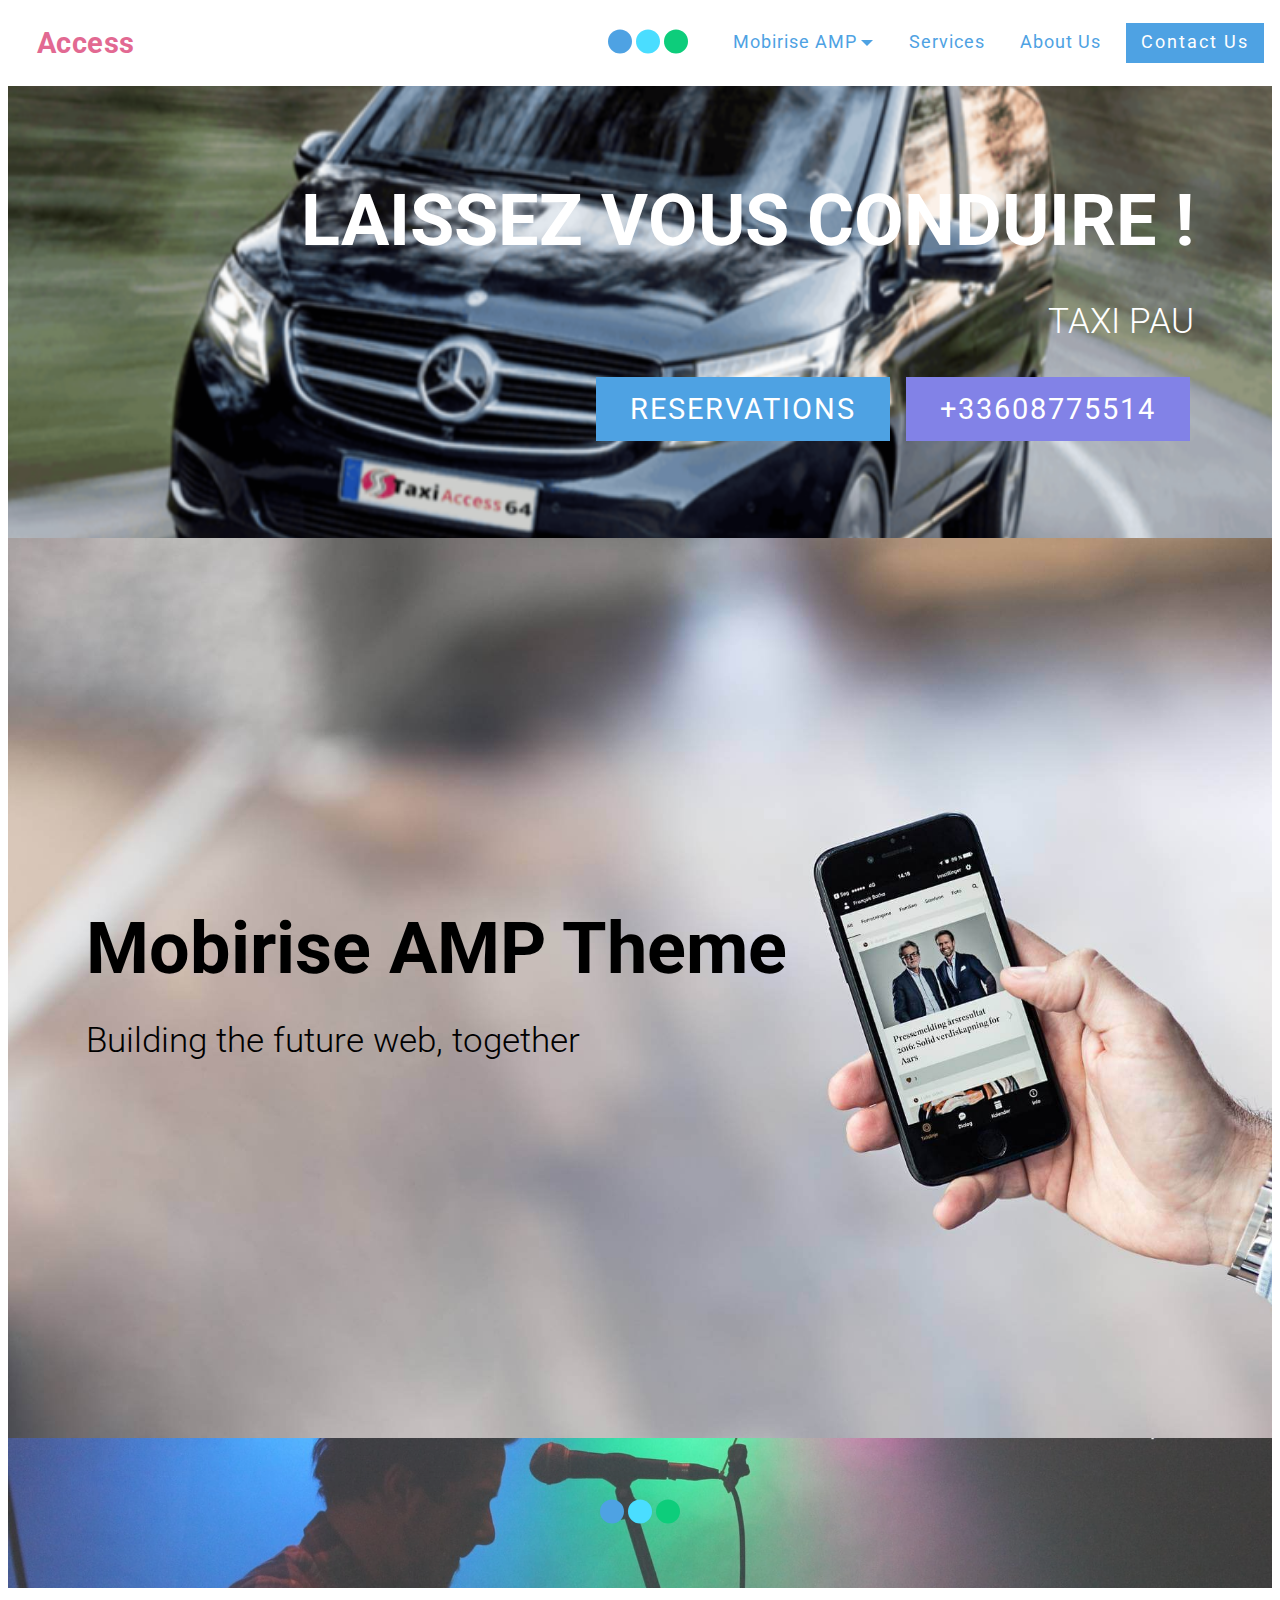
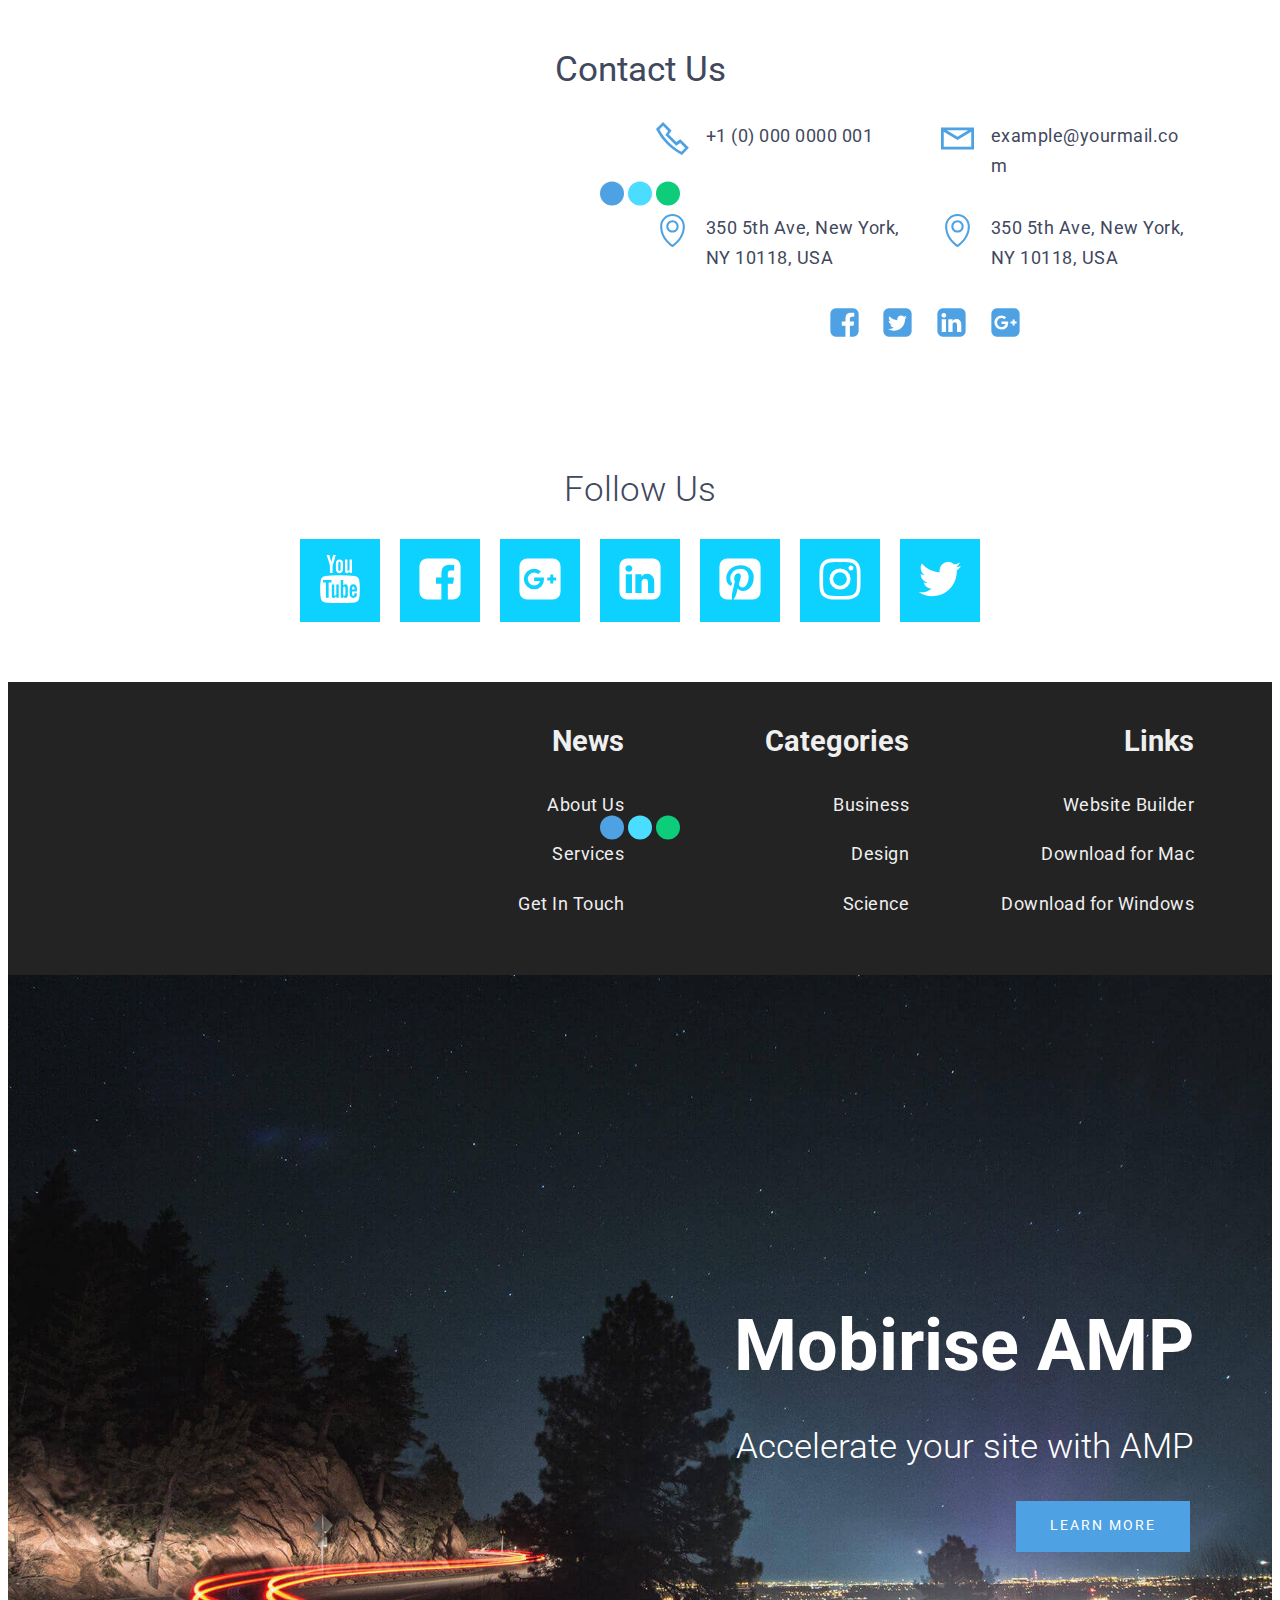
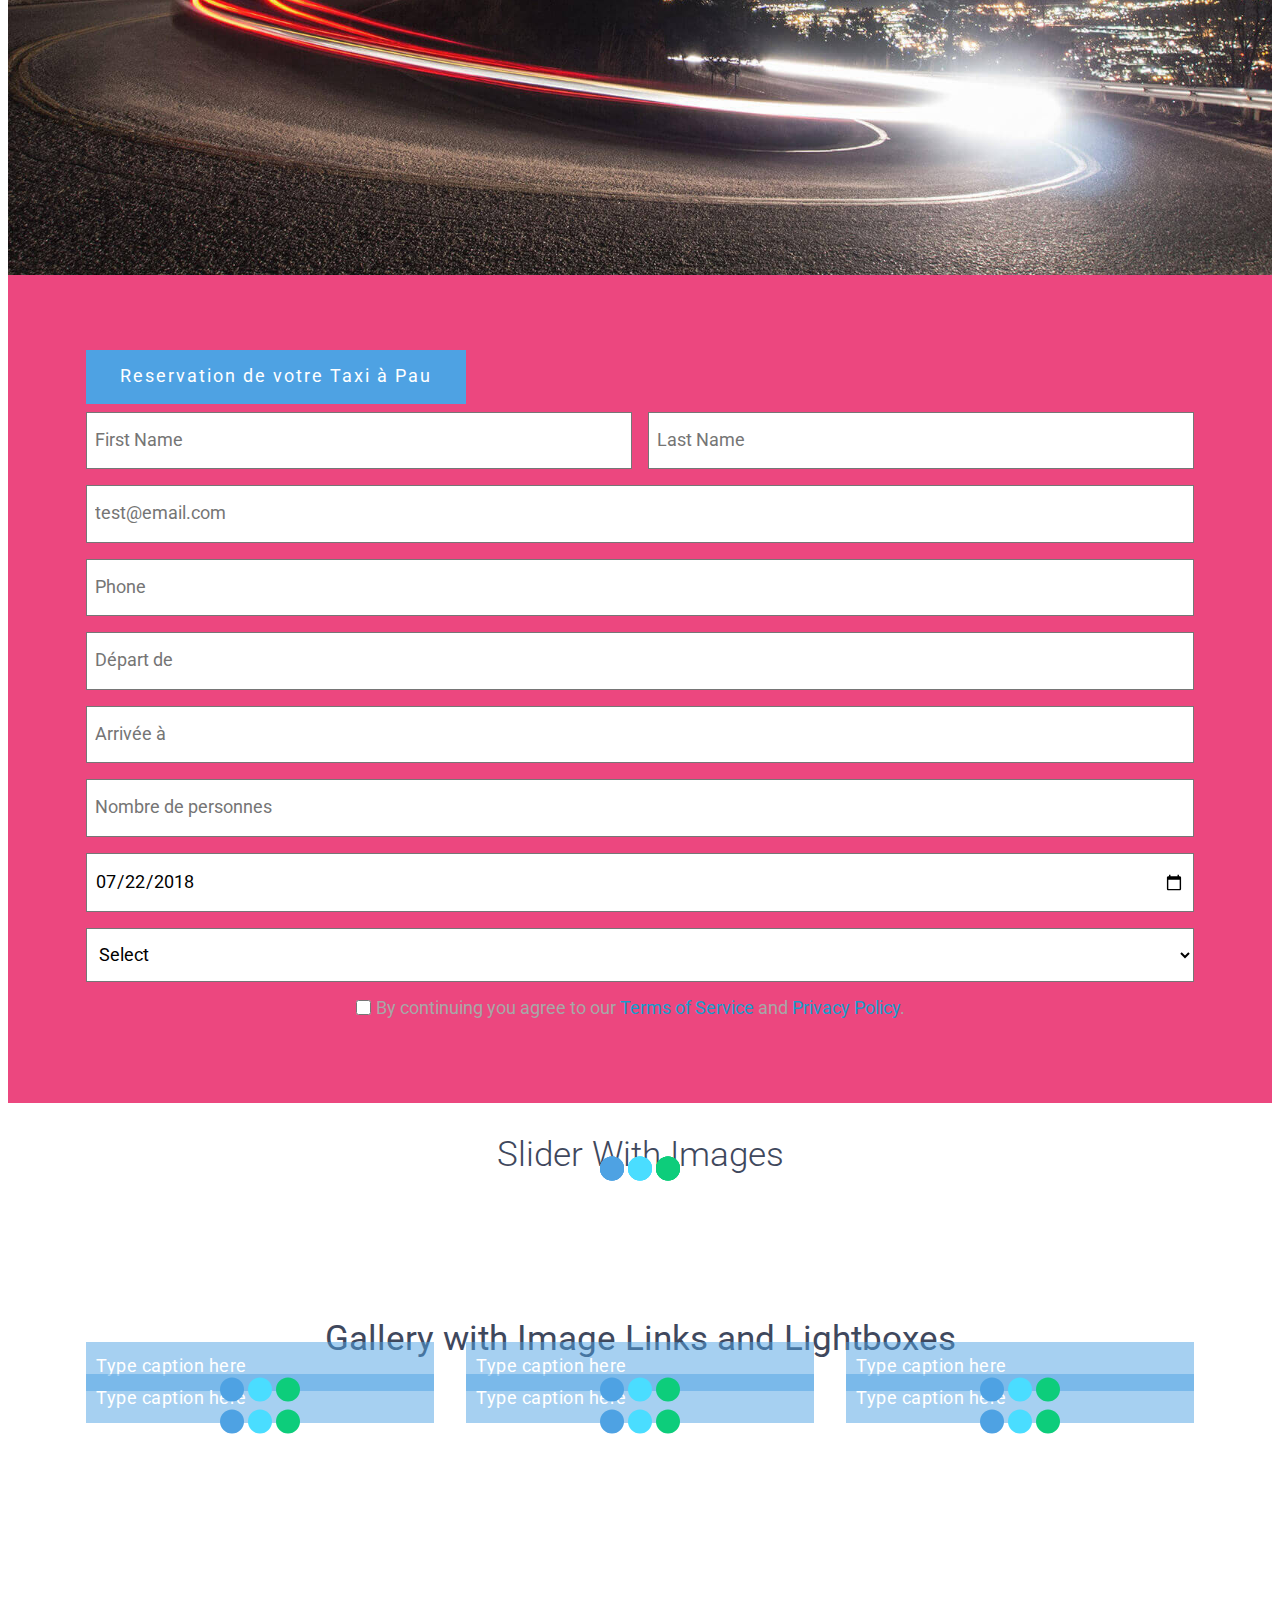
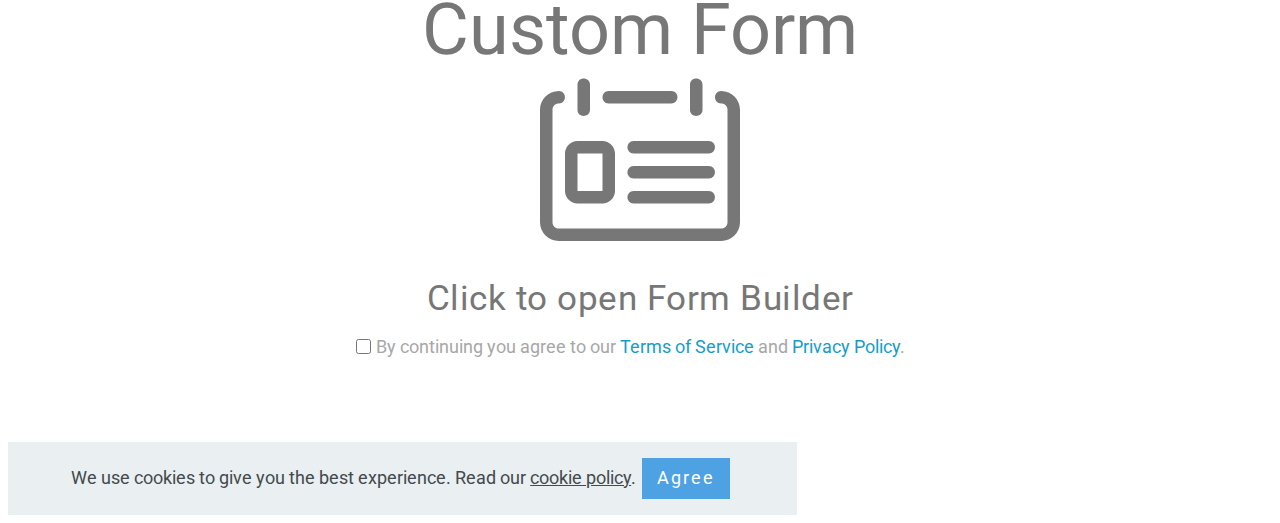
<file: index.html>
<!DOCTYPE html>
<html amp >
<head>
  
  <meta charset="UTF-8">
  <meta http-equiv="X-UA-Compatible" content="IE=edge">
  
  <meta name="viewport" content="width=device-width, initial-scale=1, minimum-scale=1">
  <link rel="shortcut icon" href="assets/images/logo1.png" type="image/x-icon">
  <meta name="description" content="">
  <meta name="amp-script-src" content="">
  
  <title>Home</title>
  
<link rel="canonical" href="https://wifi64.github.io/mobirise/">
 <style amp-boilerplate>body{-webkit-animation:-amp-start 8s steps(1,end) 0s 1 normal both;-moz-animation:-amp-start 8s steps(1,end) 0s 1 normal both;-ms-animation:-amp-start 8s steps(1,end) 0s 1 normal both;animation:-amp-start 8s steps(1,end) 0s 1 normal both}@-webkit-keyframes -amp-start{from{visibility:hidden}to{visibility:visible}}@-moz-keyframes -amp-start{from{visibility:hidden}to{visibility:visible}}@-ms-keyframes -amp-start{from{visibility:hidden}to{visibility:visible}}@-o-keyframes -amp-start{from{visibility:hidden}to{visibility:visible}}@keyframes -amp-start{from{visibility:hidden}to{visibility:visible}}</style>
<noscript><style amp-boilerplate>body{-webkit-animation:none;-moz-animation:none;-ms-animation:none;animation:none}</style></noscript>
<link href="https://fonts.googleapis.com/css?family=Roboto:100,100i,300,300i,400,400i,500,500i,700,700i,900,900i&display=swap" rel="stylesheet">
 
 <style amp-custom> 
.gdpr-block{padding: 10px;font-size: 14px;display: block;width: 100%;text-align: center;}.gdpr-block.covert {display: none;}.textGDPR{position: relative;}.gdpr-block label span.textGDPR input[name='gdpr']{ width: 15px;height: 15px;margin: 0;position: absolute;top: 2px;left: -20px;}.gdpr-block label{color: #a7a7a7;vertical-align: middle;user-select: none;margin-bottom: 0;}div,span,h1,h2,h3,h4,h5,h6,p,blockquote,a,ol,ul,li,figcaption,textarea,input{font: inherit;}*{-webkit-box-sizing: border-box;box-sizing: border-box;outline: none;}*:focus{outline: none;}body{position: relative;font-style: normal;line-height: 1;color: #3f485d;}section{background-color: #eeeeee;background-position: 50% 50%;background-repeat: no-repeat;background-size: cover;overflow: hidden;padding: 30px 0;}h1,h2,h3,h4,h5,h6{margin: 0;padding: 0;}p,li,blockquote{letter-spacing: 0.5px;line-height: 1.7;}ul,ol,blockquote,p{margin-bottom: 0;margin-top: 0;}a{cursor: pointer;}a,a:hover{text-decoration: none;}a.mbr-iconfont:hover{text-decoration: none;}h1,h2,h3,h4,h5,h6,.display-1,.display-2,.display-4,.display-5,.display-7{word-break: break-word;word-wrap: break-word;}b,strong{font-weight: bold;}blockquote{padding: 10px 0 10px 20px;position: relative;border-left: 3px solid;}input:-webkit-autofill,input:-webkit-autofill:hover,input:-webkit-autofill:focus,input:-webkit-autofill:active{-webkit-transition-delay: 9999s;transition-delay: 9999s;-webkit-transition-property: background-color,color;-o-transition-property: background-color,color;transition-property: background-color,color;}html,body{height: auto;min-height: 100vh;}.mbr-section-title{margin: 0;padding: 0;font-style: normal;line-height: 1.2;width: 100%;}.mbr-section-subtitle{line-height: 1.3;width: 100%;}.mbr-text{font-style: normal;line-height: 1.6;width: 100%;}.mbr-white{color: #ffffff;}.mbr-black{color: #000000;}.align-left{text-align: left;}.align-left .list-item{justify-content: flex-start;}.align-center{text-align: center;}.align-center .list-item{justify-content: center;}.align-right{text-align: right;}.align-right .list-item{justify-content: flex-end;}@media (max-width: 767px){.align-left,.align-center,.align-right{text-align: center;}.align-left .list-item,.align-center .list-item,.align-right .list-item{justify-content: center;}}.mbr-light{font-weight: 300;}.mbr-regular{font-weight: 400;}.mbr-semibold{font-weight: 500;}.mbr-bold{font-weight: 700;}.icons-list a{margin: 0 1rem 0 0;}.icons-list a:last-child{margin: 0;}.mbr-figure{align-self: center;}.hidden{visibility: hidden;}.super-hide{display: none;}.inactive{-webkit-user-select: none;-moz-user-select: none;-ms-user-select: none;user-select: none;pointer-events: none;-webkit-user-drag: none;user-drag: none;}.mbr-overlay{position: absolute;bottom: 0;left: 0;right: 0;top: 0;z-index: 0;}.map-placeholder{display: none;}.google-map,.google-map iframe{position: relative;width: 100%;height: 400px;}amp-img{width: 100%;}amp-img img{max-height: 100%;max-width: 100%;}img.mbr-temp{width: 100%;}.rounded{border-radius: 50%;}.is-builder .nodisplay + img[async],.is-builder .nodisplay + img[decoding="async"],.is-builder amp-img > a + img[async],.is-builder amp-img > a + img[decoding="async"]{display: none;}html:not(.is-builder) amp-img > a{position: absolute;top: 0;bottom: 0;left: 0;right: 0;z-index: 1;}.is-builder .temp-amp-sizer{position: absolute;}.is-builder amp-youtube .temp-amp-sizer,.is-builder amp-vimeo .temp-amp-sizer{position: static;}.mobirise-spinner{position: absolute;top: 50%;left: 40%;margin-left: 10%;-webkit-transform: translate3d(-50%,-50%,0);z-index: 4;}.mobirise-spinner em{width: 24px;height: 24px;background: #3ac;border-radius: 100%;display: inline-block;-webkit-animation: slide 1s infinite;}.mobirise-spinner em:nth-child(1){-webkit-animation-delay: 0.1s;}.mobirise-spinner em:nth-child(2){-webkit-animation-delay: 0.2s;}.mobirise-spinner em:nth-child(3){-webkit-animation-delay: 0.3s;}@-moz-keyframes slide{0%{-webkit-transform: scale(1);}50%{opacity: 0.3;-webkit-transform: scale(2);}100%{-webkit-transform: scale(1);}}@-webkit-keyframes slide{0%{-webkit-transform: scale(1);}50%{opacity: 0.3;-webkit-transform: scale(2);}100%{-webkit-transform: scale(1);}}@-o-keyframes slide{0%{-webkit-transform: scale(1);}50%{opacity: 0.3;-webkit-transform: scale(2);}100%{-webkit-transform: scale(1);}}@keyframes slide{0%{-webkit-transform: scale(1);}50%{opacity: 0.3;-webkit-transform: scale(2);}100%{-webkit-transform: scale(1);}}.mobirise-loader .amp-active > div{display: none;}.iconfont-wrapper{display: inline-block;}.mbr-flex{display: flex;}.flex-wrap{flex-wrap: wrap;}.mbr-jc-s{justify-content: flex-start;}.mbr-jc-c{justify-content: center;}.mbr-jc-e{justify-content: flex-end;}.mbr-row-reverse{flex-direction: row-reverse;}.mbr-column{flex-direction: column;}amp-img,img{height: 100%;width: 100%;}.hidden-slide{display: none;}.visible-slide{display: flex;}section,.container,.container-fluid{position: relative;word-wrap: break-word;}.mbr-fullscreen .mbr-overlay{min-height: 100vh;}.mbr-fullscreen{display: flex;align-items: center;height: 100vh;min-height: 100vh;padding: 3rem 0;}.container{padding: 0 1rem;width: 100%;margin-right: auto;margin-left: auto;}@media (max-width: 767px){.container{max-width: 540px;}} @media (min-width: 768px){.container{max-width: 720px;}} @media (min-width: 992px){.container{max-width: 960px;}} @media (min-width: 1200px){.container{max-width: 1140px;}}.container-fluid{width: 100%;padding: 0 1rem;}.btn{position: relative;font-weight: 400;margin: 0.4rem 0.5rem;border: 2px solid;font-style: normal;white-space: normal;transition: all 0.3s ease-in-out,box-shadow 2s ease-in-out,-webkit-box-shadow 2s ease-in-out;display: inline-flex;align-items: center;justify-content: center;word-break: break-word;line-height: 1;letter-spacing: 2px;}.btn-form{padding: 1rem 2rem;}.btn-form:hover{cursor: pointer;}.btn{padding: 1rem 2rem;border-radius: 0px;}.btn-sm{padding: 0.6rem 0.8rem;border-radius: 0px;}.btn-md{padding: 1rem 2rem;border-radius: 0px;}.btn-lg{padding: 1.2rem 3.2rem;border-radius: 0px;}form .btn,form .mbr-section-btn{margin: 0;}.note-popover .btn:after{display: none;}.mbr-section-btn{margin: 0 -0.25rem;font-size: 0;}nav .mbr-section-btn{margin-left: 0rem;margin-right: 0rem;}.btn .mbr-iconfont,.btn.btn-md .mbr-iconfont{cursor: pointer;margin: 0 0.8rem 0 0;}.btn-sm .mbr-iconfont{margin: 0 0.5rem 0 0;}[type="submit"]{-webkit-appearance: none;}section.menu{min-height: 70px;overflow: visible;padding: 0;}.menu-container{display: flex;-webkit-box-pack: justify;-ms-flex-pack: justify;justify-content: space-between;align-items: center;min-height: 70px;}@media (max-width: 991px){.menu-container{max-width: 100%;padding: 0.5rem 1rem;}} @media (max-width: 767px){.menu-container{padding: 0.5rem 1rem;}}.navbar{z-index: 100;width: 100%;position: absolute;}.navbar-fixed-top{position: fixed;top: 0;}.navbar-brand{display: flex;align-items: center;word-break: break-word;z-index: 1;}.navbar-logo{margin: 0 0.8rem 0 0;}@media (max-width: 767px){.navbar-logo amp-img{max-height: 35px;max-width: 35px;}}.navbar-caption-wrap{display: flex;}.navbar .navbar-collapse{display: flex;-ms-flex-preferred-size: auto;flex-basis: auto;align-items: center;justify-content: flex-end;}@media (max-width: 991px){.navbar .navbar-collapse{display: none;position: absolute;top: 0;right: 0;height: 100vh;overflow-y: auto;padding: 70px 2rem 1rem;z-index: 1;}}@media (max-width: 991px){.navbar.opened .navbar-collapse.show,.navbar.opened .navbar-collapse.collapsing{display: block;}.is-builder .navbar-collapse{position: fixed;}}.navbar-nav{list-style-type: none;display: flex;flex-wrap: wrap;padding-left: 0;min-width: 10rem;}@media (max-width: 991px){.navbar-nav{flex-direction: column;}} .navbar-nav .mbr-iconfont{margin: 0 0.2rem 0 0;}.nav-item{word-break: break-all;}.nav-link{display: flex;align-items: center;justify-content: center;}.nav-link,.navbar-caption{transition: all 0.2s;letter-spacing: 1px;}.nav-dropdown .dropdown-menu{min-width: 10rem;position: absolute;left: 0;padding: 1.25rem 0;}.nav-dropdown .dropdown-menu .dropdown-item{line-height: 2;display: flex;justify-content: center;align-items: center;padding: 0.25rem 1.5rem;white-space: nowrap;}.nav-dropdown .dropdown-menu .dropdown{position: relative;}.dropdown-menu .dropdown:hover > .dropdown-menu{opacity: 1;pointer-events: all;}.nav-dropdown .dropdown-submenu{top: 0;left: 100%;margin: 0;}.nav-item.dropdown{position: relative;}.nav-item.dropdown .dropdown-menu{opacity: 0;pointer-events: none;}.nav-item.dropdown:hover > .dropdown-menu{opacity: 1;pointer-events: all;}.link.dropdown-toggle:after{content: "";margin-left: 0.25rem;border-top: 0.35em solid;border-right: 0.35em solid transparent;border-left: 0.35em solid transparent;border-bottom: 0;}.navbar .dropdown.open > .dropdown-menu{display: block;}@media (max-width: 991px){.is-builder .nav-dropdown .dropdown-menu{position: relative;}.nav-dropdown .dropdown-submenu{left: 0;}.nav-dropdown .dropdown-menu .dropdown-item{padding: 0.25rem 1.5rem;margin: 0;justify-content: center;}.nav-dropdown .dropdown-menu .dropdown-item:after{right: auto;}.navbar.opened .dropdown-menu{top: 0;}.dropdown-toggle[data-toggle="dropdown-submenu"]:after{content: "";margin-left: 0.25rem;border-top: 0.35em solid;border-right: 0.35em solid transparent;border-left: 0.35em solid transparent;border-bottom: 0;top: 55%;}}.navbar-buttons{display: flex;flex-wrap: wrap;align-items: center;justify-content: center;}@media (max-width: 991px){.navbar-buttons{flex-direction: column;}}.menu-social-list{display: flex;align-items: center;justify-content: center;flex-wrap: wrap;}.menu-social-list a{margin: 0 0.5rem;}.menu-social-list a span{font-size: 1.5rem;}button.navbar-toggler{position: absolute;right: 20px;top: 25px;width: 31px;height: 20px;cursor: pointer;transition: all .2s;-ms-flex-item-align: center;-ms-grid-row-align: center;align-self: center;}.hamburger span{position: absolute;right: 0;width: 30px;height: 2px;border-right: 5px;}.hamburger span:nth-child(1){top: 0;transition: all .2s;}.hamburger span:nth-child(2){top: 8px;transition: all .15s;}.hamburger span:nth-child(3){top: 8px;transition: all .15s;}.hamburger span:nth-child(4){top: 16px;transition: all .2s;}nav.opened .navbar-toggler:not(.hide) .hamburger span:nth-child(4),nav.opened .navbar-toggler:not(.hide) .hamburger span:nth-child(1){top: 8px;width: 0;opacity: 0;right: 50%;transition: all .2s;}nav.opened .navbar-toggler:not(.hide) .hamburger span:nth-child(2){transform: rotate(-45deg);transition: all .25s;}nav.opened .navbar-toggler:not(.hide) .hamburger span:nth-child(3){transform: rotate(45deg);transition: all .25s;}.ampstart-btn.hamburger{position: absolute;top: 25px;right: 20px;margin-left: auto;height: 20px;width: 30px;background: none;border: none;cursor: pointer;z-index: 1000;}@media (min-width: 992px){.ampstart-btn,amp-sidebar{display: none;}.dropdown-menu .dropdown-toggle:after{content: "";border-bottom: 0.35em solid transparent;border-left: 0.35em solid;border-right: 0;border-top: 0.35em solid transparent;margin-left: 0.3rem;margin-top: -0.3077em;position: absolute;right: 1.1538em;top: 50%;}}.close-sidebar{width: 30px;height: 30px;position: relative;cursor: pointer;background-color: transparent;border: none;}.close-sidebar span{position: absolute;left: 0;width: 30px;height: 2px;border-right: 5px;top: 14px;}.close-sidebar span:nth-child(1){transform: rotate(-45deg);}.close-sidebar span:nth-child(2){transform: rotate(45deg);}.builder-sidebar{position: relative;height: 100vh;overflow-y: auto;min-width: 10rem;z-index: 1030;padding: 1rem 2rem;max-width: 20rem;}.builder-sidebar .dropdown:hover > .dropdown-menu{position: relative;text-align: center;}section.sidebar-open:before{content: '';position: fixed;top: 0;bottom: 0;right: 0;left: 0;background-color: rgba(0,0,0,0.2);z-index: 1040;}.is-builder section.horizontal-menu .ampstart-btn{display: none;}.is-builder section.horizontal-menu .dropdown-menu{z-index: auto;opacity: 1;pointer-events: auto;}.is-builder .menu{overflow: visible;}#sidebar{background-color: transparent;}.card-title{margin: 0;}.card{position: relative;background-color: transparent;border: none;border-radius: 0;width: 100%;padding: 0 1rem;}@media (max-width: 767px){.card:not(.last-child){padding-bottom: 30px;}} .card .card-img{width: auto;border-radius: 0;}.card .card-wrapper{height: 100%;}@media (max-width: 767px){.card .card-wrapper{flex-direction: column;}} .card img{height: 100%;-o-object-fit: cover;object-fit: cover;-o-object-position: center;object-position: center;}.card-inner,.items-list{display: flex;flex-direction: column;}.items-list{list-style-type: none;padding: 0;}.items-list .list-item{padding: 1rem 2rem;}.card-head{padding: 1.5rem 2rem;}.card-price-wrap{padding: 1rem 2rem;}.card-button{padding: 1rem;margin: 0;}.timeline-wrap{position: relative;}.timeline-wrap .iconBackground{position: absolute;left: 50%;width: 20px;height: 20px;line-height: 30px;text-align: center;border-radius: 50%;font-size: 30px;display: inline-block;background-color: #000000;top: 20px;margin: 0 0 0 -10px;}@media (max-width: 767px){.timeline-wrap .iconBackground{left: 0;}}.separline{position: relative;}@media (max-width: 767px){.separline:not(.last-child){padding-bottom: 2rem;}} .separline:before{position: absolute;content: "";width: 2px;background-color: #000000;left: calc(50% - 1px);height: calc(100% - 20px);top: 40px;}@media (max-width: 767px){.separline:before{left: 0;}}.gallery-img-wrap{position: relative;height: 100%;}.gallery-img-wrap:hover{cursor: pointer;}.gallery-img-wrap:hover .icon-wrap,.gallery-img-wrap:hover .caption-on-hover{opacity: 1;}.gallery-img-wrap:hover:after{opacity: .5;}.gallery-img-wrap amp-img{height: 100%;}.gallery-img-wrap:after{content: "";position: absolute;top: 0;bottom: 0;left: 0;right: 0;background: #000;opacity: 0;transition: opacity 0.2s;pointer-events: none;}.gallery-img-wrap .icon-wrap,.gallery-img-wrap .img-caption{z-index: 3;pointer-events: none;position: absolute;}.gallery-img-wrap .icon-wrap,.gallery-img-wrap .caption-on-hover{opacity: 0;transition: opacity 0.2s;}.gallery-img-wrap .icon-wrap{left: 50%;top: 50%;transform: translate(-50%,-50%);background-color: #fff;padding: .5rem;border-radius: 50%;}.gallery-img-wrap .amp-iconfont{color: #000;font-size: 1rem;width: 1rem;display: block;}.gallery-img-wrap .img-caption{left: 0;right: 0;}.gallery-img-wrap .img-caption.caption-top{top: 0;}.gallery-img-wrap .img-caption.caption-bottom{bottom: 0;}.gallery-img-wrap .img-caption:not(.caption-on-hover):after{content: "";position: absolute;top: 0;left: 0;right: 0;height: 100%;transition: opacity 0.2s;z-index: -1;pointer-events: none;}@media (max-width: 767px){.gallery-img-wrap:after,.gallery-img-wrap:hover:after,.gallery-img-wrap .icon-wrap{display: none;}.gallery-img-wrap .caption-on-hover{opacity: 1;}}.is-builder .gallery-img-wrap .icon-wrap,.is-builder .gallery-img-wrap .img-caption > *{pointer-events: all;}.amp-carousel-button,.dots-wrapper .dots span{transition: all 0.4s;cursor: pointer;outline: none;}.amp-carousel-button{width: 50px;height: 50px;border-radius: 50%;}.dots-wrapper .dots{display: inline-block;margin: 4px 8px;}.dots-wrapper .dots span{display: block;border-radius: 12px;height: 24px;width: 24px;background-color: #ffffff;border: 10px solid #cccccc;opacity: 0.5;}.dots-wrapper .dots span.current{width: 40px;}.dots-wrapper .dots span:hover,.dots-wrapper .dots span.current{opacity: 1;}.amp-carousel-button-next:after{right: 1rem;}.amp-carousel-button-prev:after{left: 1rem;}button.btn-img{cursor: pointer;}.is-builder .preview button.btn-img{opacity: 0.5;position: relative;pointer-events: none;}amp-image-lightbox,.lightbox{background: rgba(0,0,0,0.8);display: flex;flex-wrap: wrap;align-items: center;justify-content: center;width: 100%;height: 100%;overflow: auto;}amp-image-lightbox a.control,.lightbox a.control{position: absolute;cursor: default;top: 0;right: 0;}amp-image-lightbox .close,.lightbox .close{background: none;border: none;position: absolute;top: 16px;right: 16px;height: 32px;width: 32px;cursor: pointer;z-index: 1000;}amp-image-lightbox .close:before,amp-image-lightbox .close:after,.lightbox .close:before,.lightbox .close:after{position: absolute;top: 0;right: 16px;content: ' ';height: 32px;width: 2px;background-color: #fff;}amp-image-lightbox .close:before,.lightbox .close:before{transform: rotate(45deg);}amp-image-lightbox .close:after,.lightbox .close:after{transform: rotate(-45deg);}amp-image-lightbox .video-block,.lightbox .video-block{width: 100%;}div[submit-success] > *,div[submit-error] > *{padding: 15px;margin-bottom: 1rem;}.form-block{z-index: 1;background-color: transparent;padding: 30px;position: relative;overflow: hidden;}.form-block .mbr-overlay{z-index: -1;}@media (max-width: 991px){.form-block{padding: 15px;}}form input,form textarea,form select{padding: 15px 0.5rem;line-height: 1.45;width: 100%;background: #ffffff;border-width: 1px;border-style: solid;border-color: #767676;border-radius: 0;color: #000000;}form input[type="checkbox"],form input[type="radio"]{border: none;background: none;width: auto;}form .field{padding-bottom: 0.5rem;padding-top: 0.5rem;}form textarea.field-input{height: 200px;}form .fieldset{display: flex;justify-content: center;flex-wrap: wrap;align-items: center;}textarea[type="hidden"]{display: none;}.form-check{margin-bottom: 0;}.form-check-label{padding-left: 0;}.form-check-input{position: relative;margin: 4px;}.form-check-inline{display: inline-flex;align-items: center;padding-left: 0;margin-right: .75rem;}.mbr-row,.mbr-form-row{display: -webkit-box;display: -ms-flexbox;display: flex;-ms-flex-wrap: wrap;flex-wrap: wrap;margin-left: -1rem;margin-right: -1rem;}.mbr-form-row{margin-left: -0.5rem;margin-right: -0.5rem;}.mbr-form-row > [class*="mbr-col"]{padding-left: 0.5rem;padding-right: 0.5rem;}@media (max-width: 767px){.mbr-col,.mbr-col-auto{padding-right: 1rem;padding-left: 1rem;}.mbr-col-sm-12{-ms-flex: 0 0 100%;-webkit-box-flex: 0;flex: 0 0 100%;max-width: 100%;padding-right: 1rem;padding-left: 1rem;}}@media (min-width: 768px){.mbr-col,.mbr-col-auto{padding-right: 1rem;padding-left: 1rem;}.mbr-col-md-2{-ms-flex: 0 0 16.6666666667%;-webkit-box-flex: 0;flex: 0 0 16.6666666667%;max-width: 16.6666666667%;padding-right: 1rem;padding-left: 1rem;}.mbr-col-md-3{-ms-flex: 0 0 25%;-webkit-box-flex: 0;flex: 0 0 25%;max-width: 25%;padding-right: 1rem;padding-left: 1rem;}.mbr-col-md-4{-ms-flex: 0 0 33.3333333333%;-webkit-box-flex: 0;flex: 0 0 33.3333333333%;max-width: 33.3333333333%;padding-right: 1rem;padding-left: 1rem;}.mbr-col-md-5{-ms-flex: 0 0 41.6666666667%;-webkit-box-flex: 0;flex: 0 0 41.6666666667%;max-width: 41.6666666667%;padding-right: 1rem;padding-left: 1rem;}.mbr-col-md-6{-ms-flex: 0 0 50%;-webkit-box-flex: 0;flex: 0 0 50%;max-width: 50%;padding-right: 1rem;padding-left: 1rem;}.mbr-col-md-7{-ms-flex: 0 0 58.3333333333%;-webkit-box-flex: 0;flex: 0 0 58.3333333333%;max-width: 58.3333333333%;padding-right: 1rem;padding-left: 1rem;}.mbr-col-md-8{-ms-flex: 0 0 66.6666666667%;-webkit-box-flex: 0;flex: 0 0 66.6666666667%;max-width: 66.6666666667%;padding-right: 1rem;padding-left: 1rem;}.mbr-col-md-10{-ms-flex: 0 0 83.3333333333%;-webkit-box-flex: 0;flex: 0 0 83.3333333333%;max-width: 83.3333333333%;padding-right: 1rem;padding-left: 1rem;}.mbr-col-md-12{-ms-flex: 0 0 100%;-webkit-box-flex: 0;flex: 0 0 100%;max-width: 100%;padding-right: 1rem;padding-left: 1rem;}}.mbr-col{-ms-flex: 1 1 auto;-webkit-box-flex: 1;flex: 1 1 auto;max-width: 100%;}.mbr-col-auto{-ms-flex: 0 0 auto;flex: 0 0 auto;width: auto;}@media (min-width: 992px){.mbr-col,.mbr-col-auto{padding-right: 1rem;padding-left: 1rem;}.mbr-col-lg-2{-ms-flex: 0 0 16.6666666667%;-webkit-box-flex: 0;flex: 0 0 16.6666666667%;max-width: 16.6666666667%;padding-right: 1rem;padding-left: 1rem;}.mbr-col-lg-3{-ms-flex: 0 0 25%;-webkit-box-flex: 0;flex: 0 0 25%;max-width: 25%;padding-right: 1rem;padding-left: 1rem;}.mbr-col-lg-4{-ms-flex: 0 0 33.3333333333%;-webkit-box-flex: 0;flex: 0 0 33.3333333333%;max-width: 33.3333333333%;padding-right: 1rem;padding-left: 1rem;}.mbr-col-lg-5{-ms-flex: 0 0 41.6666666667%;-webkit-box-flex: 0;flex: 0 0 41.6666666667%;max-width: 41.6666666667%;padding-right: 1rem;padding-left: 1rem;}.mbr-col-lg-6{-ms-flex: 0 0 50%;-webkit-box-flex: 0;flex: 0 0 50%;max-width: 50%;padding-right: 1rem;padding-left: 1rem;}.mbr-col-lg-7{-ms-flex: 0 0 58.3333333333%;-webkit-box-flex: 0;flex: 0 0 58.3333333333%;max-width: 58.3333333333%;padding-right: 1rem;padding-left: 1rem;}.mbr-col-lg-8{-ms-flex: 0 0 66.6666666667%;-webkit-box-flex: 0;flex: 0 0 66.6666666667%;max-width: 66.6666666667%;padding-right: 1rem;padding-left: 1rem;}.mbr-col-lg-9{-ms-flex: 0 0 75%;-webkit-box-flex: 0;flex: 0 0 75%;max-width: 75%;padding-right: 1rem;padding-left: 1rem;}.mbr-col-lg-10{-ms-flex: 0 0 83.3333333333%;-webkit-box-flex: 0;flex: 0 0 83.3333333333%;max-width: 83.3333333333%;padding-right: 1rem;padding-left: 1rem;}.mbr-col-lg-12{-ms-flex: 0 0 100%;-webkit-box-flex: 0;flex: 0 0 100%;max-width: 100%;padding-right: 1rem;padding-left: 1rem;}}@media (min-width: 992px){.lg-pb{padding-bottom: 3rem;}}@media (max-width: 991px){.md-pb{padding-bottom: 3rem;}}.mbr-pt-1,.mbr-py-1{padding-top: 10px;}.mbr-pb-1,.mbr-py-1{padding-bottom: 10px;}.mbr-px-1{padding-left: 10px;padding-right: 10px;}.mbr-p-1{padding: 10px;}.mbr-pt-2,.mbr-py-2{padding-top: 1rem;}.mbr-pb-2,.mbr-py-2{padding-bottom: 1rem;}.mbr-px-2{padding-left: 1rem;padding-right: 1rem;}.mbr-p-2{padding: 1rem;}.mbr-pt-3,.mbr-py-3{padding-top: 25px;}.mbr-pb-3,.mbr-py-3{padding-bottom: 25px;}.mbr-px-3{padding-left: 25px;padding-right: 25px;}.mbr-p-3{padding: 25px;}.mbr-pt-4,.mbr-py-4{padding-top: 2rem;}.mbr-pb-4,.mbr-py-4{padding-bottom: 2rem;}.mbr-px-4{padding-left: 2rem;padding-right: 2rem;}.mbr-p-4{padding: 2rem;}.mbr-pt-5,.mbr-py-5{padding-top: 3rem;}.mbr-pb-5,.mbr-py-5{padding-bottom: 3rem;}.mbr-px-5{padding-left: 3rem;padding-right: 3rem;}.mbr-p-5{padding: 3rem;}@media (max-width: 991px){.mbr-py-4,.mbr-py-5{padding-top: 1rem;padding-bottom: 1rem;}.mbr-px-4,.mbr-px-5{padding-left: 1rem;padding-right: 1rem;}.mbr-p-3,.mbr-p-4,.mbr-p-5{padding: 1rem;}}.mbr-ml-auto{margin-left: auto;}.mbr-mr-auto{margin-right: auto;}.mbr-m-auto{margin: auto;}#scrollToTopMarker{position: absolute;width: 0px;height: 0px;top: 300px;}#scrollToTopButton{position: fixed;bottom: 25px;right: 25px;opacity: .4;z-index: 5000;font-size: 32px;height: 60px;width: 60px;border: none;border-radius: 3px;cursor: pointer;}#scrollToTopButton:focus{outline: none;}#scrollToTopButton a:before{content: '';position: absolute;height: 40%;top: 36%;width: 2px;left: calc(50% - 1px);}#scrollToTopButton a:after{content: '';position: absolute;border-top: 2px solid;border-right: 2px solid;width: 40%;height: 40%;left: calc(30% - 1px);bottom: 30%;transform: rotate(-45deg);}.is-builder #scrollToTopButton a:after{left: 30%;}a{font-style: normal;font-weight: 400;}@media (max-width: 767px){.mbr-section-btn,.mbr-section-title{text-align: center;}}
body{font-family: Roboto;}blockquote{border-color: #4ea2e3;}div[submit-success] > *{background: #0dcd7b;color: #000000;}div[submit-error] > *{background: #a0a0a0;color: #ffffff;}.display-1{font-family: 'Roboto',sans-serif;font-size: 4.5rem;}.display-2{font-family: 'Roboto',sans-serif;font-size: 2.2rem;}.display-4{font-family: 'Roboto',sans-serif;font-size: 0.9rem;}.display-5{font-family: 'Roboto',sans-serif;font-size: 1.8rem;}.display-7{font-family: 'Roboto',sans-serif;font-size: 1.1rem;}.display-1 .mbr-iconfont-btn{font-size: 4.5rem;width: 4.5rem;}.display-2 .mbr-iconfont-btn{font-size: 2.2rem;width: 2.2rem;}.display-4 .mbr-iconfont-btn{font-size: 0.9rem;width: 0.9rem;}.display-5 .mbr-iconfont-btn{font-size: 1.8rem;width: 1.8rem;}.display-7 .mbr-iconfont-btn{font-size: 1.1rem;width: 1.1rem;}@media (max-width: 768px){.display-1{font-size: 3.6rem;font-size: calc( 2.225rem + (4.5 - 2.225) * ((100vw - 20rem) / (48 - 20)));line-height: calc( 1.4 * (2.225rem + (4.5 - 2.225) * ((100vw - 20rem) / (48 - 20))));}.display-2{font-size: 1.76rem;font-size: calc( 1.42rem + (2.2 - 1.42) * ((100vw - 20rem) / (48 - 20)));line-height: calc( 1.4 * (1.42rem + (2.2 - 1.42) * ((100vw - 20rem) / (48 - 20))));}.display-4{font-size: 0.72rem;font-size: calc( 0.965rem + (0.9 - 0.965) * ((100vw - 20rem) / (48 - 20)));line-height: calc( 1.4 * (0.965rem + (0.9 - 0.965) * ((100vw - 20rem) / (48 - 20))));}.display-5{font-size: 1.44rem;font-size: calc( 1.28rem + (1.8 - 1.28) * ((100vw - 20rem) / (48 - 20)));line-height: calc( 1.4 * (1.28rem + (1.8 - 1.28) * ((100vw - 20rem) / (48 - 20))));}}.bg-primary{background-color: #4ea2e3;}.bg-success{background-color: #0dcd7b;}.bg-info{background-color: #8282e7;}.bg-warning{background-color: #767676;}.bg-danger{background-color: #a0a0a0;}.btn-primary,.btn-primary:active,.btn-primary.active{background-color: #4ea2e3;border-color: #4ea2e3;color: #ffffff;}.btn-primary:hover,.btn-primary:focus,.btn-primary.focus{color: #ffffff;background-color: #1f7dc5;border-color: #1f7dc5;}.btn-primary.disabled,.btn-primary:disabled{color: #ffffff;background-color: #1f7dc5;border-color: #1f7dc5;}.btn-secondary,.btn-secondary:active,.btn-secondary.active{background-color: #4addff;border-color: #4addff;color: #003c4a;}.btn-secondary:hover,.btn-secondary:focus,.btn-secondary.focus{color: #003c4a;background-color: #00cdfd;border-color: #00cdfd;}.btn-secondary.disabled,.btn-secondary:disabled{color: #003c4a;background-color: #00cdfd;border-color: #00cdfd;}.btn-info,.btn-info:active,.btn-info.active{background-color: #8282e7;border-color: #8282e7;color: #ffffff;}.btn-info:hover,.btn-info:focus,.btn-info.focus{color: #ffffff;background-color: #4242db;border-color: #4242db;}.btn-info.disabled,.btn-info:disabled{color: #ffffff;background-color: #4242db;border-color: #4242db;}.btn-success,.btn-success:active,.btn-success.active{background-color: #0dcd7b;border-color: #0dcd7b;color: #ffffff;}.btn-success:hover,.btn-success:focus,.btn-success.focus{color: #ffffff;background-color: #088550;border-color: #088550;}.btn-success.disabled,.btn-success:disabled{color: #ffffff;background-color: #088550;border-color: #088550;}.btn-warning,.btn-warning:active,.btn-warning.active{background-color: #767676;border-color: #767676;color: #ffffff;}.btn-warning:hover,.btn-warning:focus,.btn-warning.focus{color: #ffffff;background-color: #505050;border-color: #505050;}.btn-warning.disabled,.btn-warning:disabled{color: #ffffff;background-color: #505050;border-color: #505050;}.btn-danger,.btn-danger:active,.btn-danger.active{background-color: #a0a0a0;border-color: #a0a0a0;color: #ffffff;}.btn-danger:hover,.btn-danger:focus,.btn-danger.focus{color: #ffffff;background-color: #7a7a7a;border-color: #7a7a7a;}.btn-danger.disabled,.btn-danger:disabled{color: #ffffff;background-color: #7a7a7a;border-color: #7a7a7a;}.btn-black,.btn-black:active,.btn-black.active{background-color: #333333;border-color: #333333;color: #ffffff;}.btn-black:hover,.btn-black:focus,.btn-black.focus{color: #ffffff;background-color: #0d0d0d;border-color: #0d0d0d;}.btn-black.disabled,.btn-black:disabled{color: #ffffff;background-color: #0d0d0d;border-color: #0d0d0d;}.btn-white,.btn-white:active,.btn-white.active{background-color: #ffffff;border-color: #ffffff;color: #808080;}.btn-white:hover,.btn-white:focus,.btn-white.focus{color: #808080;background-color: #d9d9d9;border-color: #d9d9d9;}.btn-white.disabled,.btn-white:disabled{color: #808080;background-color: #d9d9d9;border-color: #d9d9d9;}.btn-white,.btn-white:active,.btn-white.active{color: #333333;}.btn-white:hover,.btn-white:focus,.btn-white.focus{color: #333333;}.btn-white.disabled,.btn-white:disabled{color: #333333;}.btn-primary-outline,.btn-primary-outline:active,.btn-primary-outline.active{background: none;border-color: #1c6faf;color: #1c6faf;}.btn-primary-outline:hover,.btn-primary-outline:focus,.btn-primary-outline.focus{color: #ffffff;background-color: #4ea2e3;border-color: #4ea2e3;}.btn-primary-outline.disabled,.btn-primary-outline:disabled{color: #ffffff;background-color: #4ea2e3;border-color: #4ea2e3;}.btn-secondary-outline,.btn-secondary-outline:active,.btn-secondary-outline.active{background: none;border-color: #00b8e3;color: #00b8e3;}.btn-secondary-outline:hover,.btn-secondary-outline:focus,.btn-secondary-outline.focus{color: #003c4a;background-color: #4addff;border-color: #4addff;}.btn-secondary-outline.disabled,.btn-secondary-outline:disabled{color: #003c4a;background-color: #4addff;border-color: #4addff;}.btn-info-outline,.btn-info-outline:active,.btn-info-outline.active{background: none;border-color: #2c2cd7;color: #2c2cd7;}.btn-info-outline:hover,.btn-info-outline:focus,.btn-info-outline.focus{color: #ffffff;background-color: #8282e7;border-color: #8282e7;}.btn-info-outline.disabled,.btn-info-outline:disabled{color: #ffffff;background-color: #8282e7;border-color: #8282e7;}.btn-success-outline,.btn-success-outline:active,.btn-success-outline.active{background: none;border-color: #076d41;color: #076d41;}.btn-success-outline:hover,.btn-success-outline:focus,.btn-success-outline.focus{color: #ffffff;background-color: #0dcd7b;border-color: #0dcd7b;}.btn-success-outline.disabled,.btn-success-outline:disabled{color: #ffffff;background-color: #0dcd7b;border-color: #0dcd7b;}.btn-warning-outline,.btn-warning-outline:active,.btn-warning-outline.active{background: none;border-color: #434343;color: #434343;}.btn-warning-outline:hover,.btn-warning-outline:focus,.btn-warning-outline.focus{color: #ffffff;background-color: #767676;border-color: #767676;}.btn-warning-outline.disabled,.btn-warning-outline:disabled{color: #ffffff;background-color: #767676;border-color: #767676;}.btn-danger-outline,.btn-danger-outline:active,.btn-danger-outline.active{background: none;border-color: #6d6d6d;color: #6d6d6d;}.btn-danger-outline:hover,.btn-danger-outline:focus,.btn-danger-outline.focus{color: #ffffff;background-color: #a0a0a0;border-color: #a0a0a0;}.btn-danger-outline.disabled,.btn-danger-outline:disabled{color: #ffffff;background-color: #a0a0a0;border-color: #a0a0a0;}.btn-black-outline,.btn-black-outline:active,.btn-black-outline.active{background: none;border-color: #000000;color: #000000;}.btn-black-outline:hover,.btn-black-outline:focus,.btn-black-outline.focus{color: #ffffff;background-color: #333333;border-color: #333333;}.btn-black-outline.disabled,.btn-black-outline:disabled{color: #ffffff;background-color: #333333;border-color: #333333;}.btn-white-outline,.btn-white-outline:active,.btn-white-outline.active{background: none;border-color: #ffffff;color: #ffffff;}.btn-white-outline:hover,.btn-white-outline:focus,.btn-white-outline.focus{color: #333333;background-color: #ffffff;border-color: #ffffff;}.text-primary{color: #4ea2e3;}.text-secondary{color: #4addff;}.text-success{color: #0dcd7b;}.text-info{color: #8282e7;}.text-warning{color: #767676;}.text-danger{color: #a0a0a0;}.text-white{color: #ffffff;}.text-black{color: #000000;}a.text-primary:hover,a.text-primary:focus{color: #1c6faf;}a.text-secondary:hover,a.text-secondary:focus{color: #00b8e3;}a.text-success:hover,a.text-success:focus{color: #076d41;}a.text-info:hover,a.text-info:focus{color: #2c2cd7;}a.text-warning:hover,a.text-warning:focus{color: #434343;}a.text-danger:hover,a.text-danger:focus{color: #6d6d6d;}a.text-white:hover,a.text-white:focus{color: #b3b3b3;}a.text-black:hover,a.text-black:focus{color: #4d4d4d;}.alert-success{background-color: #0dcd7b;}.alert-info{background-color: #8282e7;}.alert-warning{background-color: #767676;}.alert-danger{background-color: #a0a0a0;}a,a:hover{color: #4ea2e3;}.mbr-plan-header.bg-primary .mbr-plan-subtitle,.mbr-plan-header.bg-primary .mbr-plan-price-desc{color: #feffff;}.mbr-plan-header.bg-success .mbr-plan-subtitle,.mbr-plan-header.bg-success .mbr-plan-price-desc{color: #acfad9;}.mbr-plan-header.bg-info .mbr-plan-subtitle,.mbr-plan-header.bg-info .mbr-plan-price-desc{color: #ffffff;}.mbr-plan-header.bg-warning .mbr-plan-subtitle,.mbr-plan-header.bg-warning .mbr-plan-price-desc{color: #b6b6b6;}.mbr-plan-header.bg-danger .mbr-plan-subtitle,.mbr-plan-header.bg-danger .mbr-plan-price-desc{color: #e0e0e0;}.mobirise-spinner em:nth-child(1){background: #4ea2e3;}.mobirise-spinner em:nth-child(2){background: #4addff;}.mobirise-spinner em:nth-child(3){background: #0dcd7b;}#scrollToTopMarker{display: none;}#scrollToTopButton{background-color: #ec477f;}#scrollToTopButton a:before{background: #ffffff;}#scrollToTopButton a:after{border-top-color: #ffffff;border-right-color: #ffffff;}.cid-s1xiHLS0C1{min-height: 80px;}.cid-s1xiHLS0C1 .brand-name{color: #e26992;margin: 0;}.cid-s1xiHLS0C1 .hamburger span,.cid-s1xiHLS0C1 .close-sidebar span{background: #4ea2e3;}.cid-s1xiHLS0C1 .nav-dropdown .dropdown-menu .dropdown-item{font-weight: 400;width: 100%;text-align: inherit;}.cid-s1xiHLS0C1 .navbar{min-height: 80px;background: #ffffff;}@media (max-width: 991px){.cid-s1xiHLS0C1 .navbar .navbar-brand{flex-shrink: initial;}}.cid-s1xiHLS0C1 .navbar-brand{flex-shrink: 0;margin-right: 0;padding: 0;}@media (min-width: 992px){.cid-s1xiHLS0C1 .navbar-expand-lg .navbar-nav .nav-link{padding: 0;}.cid-s1xiHLS0C1 .navbar-nav .nav-link{margin: .667em 1em;}}.cid-s1xiHLS0C1 .navbar-dropdown{padding: .5rem 0;}.cid-s1xiHLS0C1 .builder-sidebar,.cid-s1xiHLS0C1 .collapse,.cid-s1xiHLS0C1 .navbar.navbar-expand-lg .dropdown .dropdown-menu{background-color: #ffffff;}@media (max-width: 991px){.cid-s1xiHLS0C1 .navbar-nav a{padding: 0.5rem 0;margin: 0 0 10px;}}.cid-s1xiHLS0C1 .close-sidebar:focus{outline: 2px auto #4ea2e3;}.cid-s1xiHLS0C1 amp-img{height: 45px;width: 45px;}.cid-s1xiHLS0C1 amp-img img{object-fit: contain;}.cid-s126ZqACaA{padding-top: 90px;padding-bottom: 90px;background-image: url("assets/images/001taxipaumercedesa-1-1024x455.png");}.cid-s1271bZ8BM{background-image: url("assets/images/background2.jpg");}.cid-s1271bZ8BM .mbr-section-title{text-align: left;}.cid-s1279D6IA6{padding-top: 75px;padding-bottom: 75px;background-image: url("assets/images/background.jpg");}.cid-s1279D6IA6 .mbr-overlay{background-color: #ffffff;opacity: 0.2;}.cid-s1279D6IA6 amp-soundcloud{height: 150px;}.cid-s127gQDzIc{padding-top: 60px;padding-bottom: 60px;background-color: #ffffff;}@media (max-width: 767px){.cid-s127gQDzIc .list-item:not(.last-child){padding-bottom: 1.5rem;}}.cid-s127gQDzIc .list-item-text{margin-left: 1rem;}.cid-s127gQDzIc .iconfont-wrapper{width: 2.1rem;height: 2.1rem;}@media (max-width: 767px){.cid-s127gQDzIc .iconfont-wrapper{height: 30px;width: 30px;}}.cid-s127gQDzIc .iconfont-wrapper span{font-size: 2.1rem;width: 2.1rem;color: #4ea2e3;}@media (max-width: 767px){.cid-s127gQDzIc .iconfont-wrapper span{font-size: 30px;width: 30px;}}.cid-s127fiMr1w{padding-top: 60px;padding-bottom: 60px;background-color: #ffffff;}.cid-s127fiMr1w .iconfont-wrapper{background: #0dd1ff;}.cid-s127fiMr1w .iconfont-wrapper .amp-iconfont{color: #ffffff;font-size: 3rem;width: 3rem;}.cid-s127dY0ypX{padding-top: 45px;padding-bottom: 45px;background-color: #232323;}.cid-s127dY0ypX img{object-fit: contain;}.cid-s127dY0ypX .item,.cid-s127dY0ypX .group-title{color: #efefef;}@media (max-width: 767px){.cid-s127dY0ypX .items-col{margin: 2rem 0;}}.cid-s1xjaGm6SW{background-image: url("assets/images/background3.jpg");}.cid-s1PIcRyaAc{padding-top: 75px;padding-bottom: 75px;background-color: #ec477f;}.cid-s1PIcRyaAc .mbr-overlay{background-color: #ffffff;opacity: 0.4;}.cid-s1xjxS0DII{padding-top: 30px;padding-bottom: 30px;background-color: #ffffff;}.cid-s1xjxS0DII .carousel-img{width: 100%;margin: 0;}@media (max-width: 767px){.cid-s1xjxS0DII .amp-carousel-button{display: none;}}.cid-s1xjyysizk{padding-top: 5rem;padding-bottom: 5rem;background-color: #ffffff;}@media (min-width: 992px){.cid-s1xjyysizk .container-fluid{padding-left: 1rem;padding-right: 1rem;}.cid-s1xjyysizk .item{padding: 1rem;}.cid-s1xjyysizk .item-img{padding-bottom: 0;}}.cid-s1xjyysizk .title{padding-bottom: 1rem;}@media (max-width: 991px){.cid-s1xjyysizk .item{margin-bottom: 2rem;}}.cid-s1xjyysizk .item-wrapper{width: 100%;height: 100%;position: relative;}.cid-s1xjyysizk amp-img:after{content: "";display: block;background-color: rgba(78,162,227,0.5);position: absolute;left: 0;right: 0;bottom: 0;top: 100%;transition: 0.2s ease-in;z-index: 1;pointer-events: none;}.cid-s1xjyysizk amp-img .item-sign{position: absolute;left: 0;right: 0;bottom: 0;padding: 10px;z-index: 2;transition: 0.2s ease-in;background-color: rgba(78,162,227,0.5);color: #ffffff;}.cid-s1xjyysizk amp-img:hover:after{top: 0%;}.cid-s1xjyysizk amp-img:hover .item-sign{background-color: rgba(78,162,227,0);}.cid-s1xjyysizk .item-btn,.cid-s1xjyysizk .item-box-btn{margin: 0;}.cid-s1xjyysizk .item-box{justify-content: center;position: relative;width: 100%;background: #efefef;overflow: auto;}@media (min-width: 992px){.cid-s1xjyysizk .item-box{max-width: 1000px;}}@media (max-width: 991px){.cid-s1xjyysizk .item-box{width: 90%;margin: 1rem;}}@media (min-width: 992px){.cid-s1xjyysizk .item-box-img{padding: 2rem;}}@media (max-width: 991px){.cid-s1xjyysizk .item-box-img{padding: 1rem;}}.cid-s1xjyysizk .item-box-img amp-img{height: auto;}.cid-s1xjyysizk .item-box-wrapper{background-color: #efefef;}@media (min-width: 992px){.cid-s1xjyysizk .item-box-wrapper{padding: 2rem;}}@media (max-width: 991px){.cid-s1xjyysizk .item-box-wrapper{padding: 1rem;}}.cid-s1xjyysizk .icon-wrap{display: none;}.cid-s1xjyysizk .item{cursor: pointer;}.cid-s1xjyysizk .mbr-section-title,.cid-s1xjyysizk .mbr-section-subtitle{text-align: center;}.cid-s1PIbkKfG9{padding-top: 75px;padding-bottom: 75px;background-color: #ffffff;}.cid-s1PIbkKfG9 .mbr-overlay{background-color: #ffffff;opacity: 0.4;}
[class*="-iconfont"]{display: inline-flex;}</style>
 
  <script async  src="https://cdn.ampproject.org/v0.js"></script>
  <script async custom-element="amp-analytics" src="https://cdn.ampproject.org/v0/amp-analytics-0.1.js"></script>
  <script async custom-element="amp-sidebar" src="https://cdn.ampproject.org/v0/amp-sidebar-0.1.js"></script>
  <script async custom-element="amp-soundcloud" src="https://cdn.ampproject.org/v0/amp-soundcloud-0.1.js"></script>
  <script async custom-element="amp-form" src="https://cdn.ampproject.org/v0/amp-form-0.1.js"></script>
  <script async custom-template="amp-mustache" src="https://cdn.ampproject.org/v0/amp-mustache-0.2.js"></script>
  <script async custom-element="amp-carousel" src="https://cdn.ampproject.org/v0/amp-carousel-0.1.js"></script>
  <script async custom-element="amp-lightbox-gallery" src="https://cdn.ampproject.org/v0/amp-lightbox-gallery-0.1.js"></script>
  <script async custom-element="amp-bind" src="https://cdn.ampproject.org/v0/amp-bind-0.1.js"></script>
  
  
  
  <script async custom-element="amp-user-notification" src="https://cdn.ampproject.org/v0/amp-user-notification-0.1.js"></script>
  
</head>
<body><amp-sidebar id="sidebar" class="cid-s1xiHLS0C1" layout="nodisplay" side="right">
        <div class="builder-sidebar" id="builder-sidebar">
            <button on="tap:sidebar.close" class="close-sidebar">
                <span></span>
                <span></span>
            </button>
        
            
            <ul class="navbar-nav nav-dropdown" data-app-modern-menu="true"><li class="nav-item dropdown">
                    <a class="nav-link link text-primary dropdown-toggle display-7" data-toggle="dropdown-submenu" aria-expanded="true">
                        Mobirise AMP</a>
                    <div class="dropdown-menu">
                        <a class="text-primary dropdown-item display-7" href="#">New Item</a>
                        <a class="text-primary dropdown-item display-7" href="#">New Item</a>
                    </div>
                </li>
                <li class="nav-item">
                    <a class="nav-link link text-primary display-7" href="#">
                        Services</a>
                </li>
                <li class="nav-item">
                    <a class="nav-link link text-primary display-7" href="#">
                        About Us</a>
                </li></ul>
            
            <div class="navbar-buttons mbr-section-btn align-center"><a class="btn btn-sm btn-primary display-7" href="#">
                  Contact Us
                </a></div>
      </div>
    </amp-sidebar>
  
  <section class="menu horizontal-menu cid-s1xiHLS0C1" id="menu2-b">

    
    

    <nav class="navbar navbar-dropdown navbar-expand-lg navbar-fixed-top">
       <div class="menu-container container-fluid"> 
      <div class="navbar-brand">
          <span class="navbar-logo">
              <amp-img src="assets/images/logo1.png" layout="responsive" width="45.71808510638298" height="45" alt="" class="mobirise-loader">
                  <div placeholder="" class="placeholder">
                                <div class="mobirise-spinner">
                                    <em></em>
                                    <em></em>
                                    <em></em>
                                </div></div>
                  
              </amp-img>
          </span>
          <p class="brand-name mbr-fonts-style mbr-bold display-5">Access</p>
      </div>
      <div class="collapse navbar-collapse" id="navbarSupportedContent">
            
            <ul class="navbar-nav nav-dropdown" data-app-modern-menu="true"><li class="nav-item dropdown">
                    <a class="nav-link link text-primary dropdown-toggle display-7" data-toggle="dropdown-submenu" aria-expanded="true">
                        Mobirise AMP</a>
                    <div class="dropdown-menu">
                        <a class="text-primary dropdown-item display-7" href="#">New Item</a>
                        <a class="text-primary dropdown-item display-7" href="#">New Item</a>
                    </div>
                </li>
                <li class="nav-item">
                    <a class="nav-link link text-primary display-7" href="#">
                        Services</a>
                </li>
                <li class="nav-item">
                    <a class="nav-link link text-primary display-7" href="#">
                        About Us</a>
                </li></ul>
            
            <div class="navbar-buttons mbr-section-btn align-center"><a class="btn btn-sm btn-primary display-7" href="#">
                  Contact Us
                </a></div>
      </div>
      
      <button on="tap:sidebar.toggle" class="ampstart-btn hamburger sticky-but">
        <span></span>
        <span></span>
        <span></span>
        <span></span>
    </button>
        </div>
    </nav>

  <!-- AMP plug -->
    

</section>

<section class="header1 cid-s126ZqACaA" id="header1-1">

    

    <div class="container">
        <h1 class="mbr-section-title mbr-fonts-style align-right mbr-bold mbr-white mbr-pt-1 mbr-pb-3 display-1">
            <strong>LAISSEZ VOUS CONDUIRE !</strong></h1>
        <h3 class="mbr-section-subtitle mbr-fonts-style align-right mbr-white mbr-light mbr-pt-1 mbr-pb-3 display-2">
            TAXI PAU</h3>
        
        <div class="mbr-section-btn align-right"><a class="btn btn-md btn-primary display-5" href="https://www.wifi64.fr" target="_blank">RESERVATIONS</a>  <a class="btn btn-md btn-info display-5" href="tel:+33608775514">
                +33608775514</a></div>
    </div>

</section>

<section class="header4 cid-s1271bZ8BM mbr-fullscreen" id="header4-2">

    

    <div class="container">
        <h1 class="mbr-fonts-style mbr-section-title align-left mbr-black mbr-bold mbr-pt-1 mbr-pb-3 display-1">
            Mobirise AMP Theme
        </h1>
        <h2 class="mbr-fonts-style mbr-section-subtitle align-left mbr-black mbr-light mbr-pb-2 display-2">
            Building the future web, together
        </h2>
        
    </div>
</section>

<section class="soundcloudamp1 cid-s1279D6IA6" id="soundcloudamp1-4">
	
	<div class="mbr-overlay"></div>
	<div class="container">
		<div class="sound-block">
			<amp-soundcloud class="mobirise-loader" layout="fixed-height" height="150" data-trackid="234652184" data-color="78bbfb">
				<div placeholder="" class="placeholder">
                                <div class="mobirise-spinner">
                                    <em></em>
                                    <em></em>
                                    <em></em>
                                </div></div>
			</amp-soundcloud>
		</div>
	</div>
</section>

<section class="contacts5 cid-s127gQDzIc" id="contacts5-7">

    

    <div class="container">
        <h2 class="align-center mbr-fonts-style mbr-section-title display-2">
            Contact Us
        </h2>
        

        <div class="mbr-row mbr-jc-c main-row mbr-pt-4">
            <div class="mbr-col-md-12 mbr-col-sm-12 img-content mbr-col-lg-6 md-pb">
                <amp-img src="assets/images/01.jpg" alt="" width="537.984" height="358.656" layout="responsive" class="mobirise-loader">
                    <div placeholder="" class="placeholder">
                                <div class="mobirise-spinner">
                                    <em></em>
                                    <em></em>
                                    <em></em>
                                </div></div>
                    
                </amp-img>
            </div>
            
            
            <div class="mbr-col-md-12 mbr-col-sm-12 contact-content mbr-flex mbr-col-lg-6">
                <div class="contact-wrap mbr-m-auto">
                <div class="mbr-row list-box">
                    <div class="list-item mbr-col-lg-6 mbr-col-md-6 mbr-col-sm-12 mbr-flex mbr-pb-4">
                        <div class="iconfont-wrapper">
                            <span class="mbr-iconfont mobi-mbri-phone mobi-mbri"><svg xmlns="http://www.w3.org/2000/svg" viewBox="0 0 24 24" fill="currentColor" width="33" height="33"><path d="M18.9 24l-.7-.4C14.4 21.5 11 19.1 7.9 16 4.9 13 2.4 9.6.4 5.8L0 5.1 5.1 0l6.2 6.2-2 2.9 5.5 5.5 2.9-2 6.2 6.2-5 5.2zm-9.6-9.3c2.8 2.7 5.8 5 9.2 6.9l2.7-2.7-3.6-3.6-2.9 2-7.9-7.9 2-2.9-3.7-3.7-2.6 2.7c1.9 3.4 4.1 6.4 6.8 9.2z"></path></svg></span>
                        </div>
                        <p class="mbr-fonts-style list-item-text display-7">+1 (0) 000 0000 001</p>
                    </div>
                    
                    
                <div class="list-item mbr-col-lg-6 mbr-col-md-6 mbr-col-sm-12 mbr-flex mbr-pb-4">
                        <div class="iconfont-wrapper">
                            <span class="mbr-iconfont mobi-mbri-letter mobi-mbri"><svg xmlns="http://www.w3.org/2000/svg" viewBox="0 0 24 24" fill="currentColor" width="33" height="33"><path d="M0 4v16h24V4H0zm19.8 2L12 10.7 4.2 6h15.6zM2 18V7l10 6 10-6v11H2z"></path></svg></span>
                        </div>
                        <p class="mbr-fonts-style list-item-text display-7">example@yourmail.com</p>
                    </div><div class="list-item mbr-col-lg-6 mbr-col-md-6 mbr-col-sm-12 mbr-flex">
                        <div class="iconfont-wrapper">
                            <span class="mbr-iconfont mbrib-pin"><svg version="1.1" xmlns="http://www.w3.org/2000/svg" width="33" height="33" viewBox="0 0 32 32" fill="currentColor">

<path d="M16 6c-3.32 0-6 2.704-6 6s2.68 6 6 6 6-2.704 6-6-2.68-6-6-6zM16 8c2.232 0 4 1.78 4 4s-1.768 4-4 4-4-1.78-4-4c0-2.22 1.768-4 4-4zM16 0c-6.616 0-12 5.384-12 12 0 12.524 11.44 19.812 11.44 19.812 0.326 0.224 0.794 0.224 1.12 0 0 0 11.44-7.372 11.44-19.812 0-6.616-5.384-12-12-12zM16 2c5.534 0 10 4.464 10 10 0 10.616-9.012 16.944-10 17.626-0.994-0.68-10-6.926-10-17.626 0-5.536 4.466-10 10-10z"></path>
</svg></span>
                        </div>
                        <p class="mbr-fonts-style list-item-text display-7">350 5th Ave, New York, NY 10118, USA</p>
                    </div><div class="list-item mbr-col-lg-6 mbr-col-md-6 mbr-col-sm-12 mbr-flex last-child">
                        <div class="iconfont-wrapper">
                            <span class="mbr-iconfont mbrib-pin"><svg version="1.1" xmlns="http://www.w3.org/2000/svg" width="33" height="33" viewBox="0 0 32 32" fill="currentColor">

<path d="M16 6c-3.32 0-6 2.704-6 6s2.68 6 6 6 6-2.704 6-6-2.68-6-6-6zM16 8c2.232 0 4 1.78 4 4s-1.768 4-4 4-4-1.78-4-4c0-2.22 1.768-4 4-4zM16 0c-6.616 0-12 5.384-12 12 0 12.524 11.44 19.812 11.44 19.812 0.326 0.224 0.794 0.224 1.12 0 0 0 11.44-7.372 11.44-19.812 0-6.616-5.384-12-12-12zM16 2c5.534 0 10 4.464 10 10 0 10.616-9.012 16.944-10 17.626-0.994-0.68-10-6.926-10-17.626 0-5.536 4.466-10 10-10z"></path>
</svg></span>
                        </div>
                        <p class="mbr-fonts-style list-item-text display-7">350 5th Ave, New York, NY 10118, USA</p>
                    </div></div>
                <div class="icons-list social align-center mbr-pt-4">
                
            <a href="https://www.facebook.com/pages/Mobirise/1616226671953247" target="_blank">
                    <span class="iconfont-wrapper">
                        <span class="amp-iconfont fa-facebook-square fa"><svg width="33" height="33" viewBox="0 0 1792 1792" xmlns="http://www.w3.org/2000/svg" fill="currentColor"><path d="M1376 128q119 0 203.5 84.5t84.5 203.5v960q0 119-84.5 203.5t-203.5 84.5h-188v-595h199l30-232h-229v-148q0-56 23.5-84t91.5-28l122-1v-207q-63-9-178-9-136 0-217.5 80t-81.5 226v171h-200v232h200v595h-532q-119 0-203.5-84.5t-84.5-203.5v-960q0-119 84.5-203.5t203.5-84.5h960z"></path></svg></span>
                    </span>
                </a><a href="https://twitter.com/mobirise" target="_blank">
                    <span class="iconfont-wrapper">
                        <span class="amp-iconfont fa-twitter-square fa"><svg width="33" height="33" viewBox="0 0 1792 1792" xmlns="http://www.w3.org/2000/svg" fill="currentColor"><path d="M1408 610q-56 25-121 34 68-40 93-117-65 38-134 51-61-66-153-66-87 0-148.5 61.5t-61.5 148.5q0 29 5 48-129-7-242-65t-192-155q-29 50-29 106 0 114 91 175-47-1-100-26v2q0 75 50 133.5t123 72.5q-29 8-51 8-13 0-39-4 21 63 74.5 104t121.5 42q-116 90-261 90-26 0-50-3 148 94 322 94 112 0 210-35.5t168-95 120.5-137 75-162 24.5-168.5q0-18-1-27 63-45 105-109zm256-194v960q0 119-84.5 203.5t-203.5 84.5h-960q-119 0-203.5-84.5t-84.5-203.5v-960q0-119 84.5-203.5t203.5-84.5h960q119 0 203.5 84.5t84.5 203.5z"></path></svg></span>
                    </span>
                </a><a href="https://www.linkedin.com/in/mobirise" target="_blank">
                    <span class="iconfont-wrapper">
                        <span class="amp-iconfont fa-linkedin-square fa"><svg width="33" height="33" viewBox="0 0 1792 1792" xmlns="http://www.w3.org/2000/svg" fill="currentColor"><path d="M365 1414h231v-694h-231v694zm246-908q-1-52-36-86t-93-34-94.5 34-36.5 86q0 51 35.5 85.5t92.5 34.5h1q59 0 95-34.5t36-85.5zm585 908h231v-398q0-154-73-233t-193-79q-136 0-209 117h2v-101h-231q3 66 0 694h231v-388q0-38 7-56 15-35 45-59.5t74-24.5q116 0 116 157v371zm468-998v960q0 119-84.5 203.5t-203.5 84.5h-960q-119 0-203.5-84.5t-84.5-203.5v-960q0-119 84.5-203.5t203.5-84.5h960q119 0 203.5 84.5t84.5 203.5z"></path></svg></span>
                    </span>
                </a><a href="https://plus.google.com/u/0/+Mobirise/posts" target="_blank">
                    <span class="iconfont-wrapper">
                        <span class="amp-iconfont fa-google-plus-square fa"><svg width="33" height="33" viewBox="0 0 1792 1792" xmlns="http://www.w3.org/2000/svg" fill="currentColor"><path d="M1045 905q0-26-6-64h-362v132h217q-3 24-16.5 50t-37.5 53-66.5 44.5-96.5 17.5q-99 0-169-71t-70-171 70-171 169-71q92 0 153 59l104-101q-108-100-257-100-160 0-272 112.5t-112 271.5 112 271.5 272 112.5q165 0 266.5-105t101.5-270zm345 46h109v-110h-109v-110h-110v110h-110v110h110v110h110v-110zm274-535v960q0 119-84.5 203.5t-203.5 84.5h-960q-119 0-203.5-84.5t-84.5-203.5v-960q0-119 84.5-203.5t203.5-84.5h960q119 0 203.5 84.5t84.5 203.5z"></path></svg></span>
                    </span>
                </a></div>
            </div>
            </div>
        </div>
    </div>
</section>

<section class="social-follow cid-s127fiMr1w" id="social-follow-6">

    

    <div class="wrapper align-center">
        <h1 class="mbr-fonts-style align-center mbr-light mbr-pt-1 mbr-pb-4 display-2">
            Follow Us
        </h1>
        <div class="icons-list">
            
            
            
            
                
                
                
            <a href="http://www.youtube.com/channel/UCt_tncVAetpK5JeM8L-8jyw" target="_blank">
                <span class="iconfont-wrapper mbr-p-2">
                    <span class="amp-iconfont fa-youtube fa"><svg width="48" height="48" viewBox="0 0 1792 1792" xmlns="http://www.w3.org/2000/svg" fill="currentColor"><path d="M1099 1244v211q0 67-39 67-23 0-45-22v-301q22-22 45-22 39 0 39 67zm338 1v46h-90v-46q0-68 45-68t45 68zm-966-218h107v-94h-312v94h105v569h100v-569zm288 569h89v-494h-89v378q-30 42-57 42-18 0-21-21-1-3-1-35v-364h-89v391q0 49 8 73 12 37 58 37 48 0 102-61v54zm429-148v-197q0-73-9-99-17-56-71-56-50 0-93 54v-217h-89v663h89v-48q45 55 93 55 54 0 71-55 9-27 9-100zm338-10v-13h-91q0 51-2 61-7 36-40 36-46 0-46-69v-87h179v-103q0-79-27-116-39-51-106-51-68 0-107 51-28 37-28 116v173q0 79 29 116 39 51 108 51 72 0 108-53 18-27 21-54 2-9 2-58zm-608-913v-210q0-69-43-69t-43 69v210q0 70 43 70t43-70zm719 751q0 234-26 350-14 59-58 99t-102 46q-184 21-555 21t-555-21q-58-6-102.5-46t-57.5-99q-26-112-26-350 0-234 26-350 14-59 58-99t103-47q183-20 554-20t555 20q58 7 102.5 47t57.5 99q26 112 26 350zm-998-1276h102l-121 399v271h-100v-271q-14-74-61-212-37-103-65-187h106l71 263zm370 333v175q0 81-28 118-38 51-106 51-67 0-105-51-28-38-28-118v-175q0-80 28-117 38-51 105-51 68 0 106 51 28 37 28 117zm335-162v499h-91v-55q-53 62-103 62-46 0-59-37-8-24-8-75v-394h91v367q0 33 1 35 3 22 21 22 27 0 57-43v-381h91z"></path></svg></span>
                </span>
            </a><a href="https://www.facebook.com/pages/Mobirise/1616226671953247" target="_blank">
                <span class="iconfont-wrapper mbr-p-2">
                    <span class="amp-iconfont fa-facebook-square fa"><svg width="48" height="48" viewBox="0 0 1792 1792" xmlns="http://www.w3.org/2000/svg" fill="currentColor"><path d="M1376 128q119 0 203.5 84.5t84.5 203.5v960q0 119-84.5 203.5t-203.5 84.5h-188v-595h199l30-232h-229v-148q0-56 23.5-84t91.5-28l122-1v-207q-63-9-178-9-136 0-217.5 80t-81.5 226v171h-200v232h200v595h-532q-119 0-203.5-84.5t-84.5-203.5v-960q0-119 84.5-203.5t203.5-84.5h960z"></path></svg></span>
                </span>
            </a><a href="https://plus.google.com/u/0/+Mobirise/posts" target="_blank">
                <span class="iconfont-wrapper mbr-p-2">
                    <span class="amp-iconfont fa-google-plus-square fa"><svg width="48" height="48" viewBox="0 0 1792 1792" xmlns="http://www.w3.org/2000/svg" fill="currentColor"><path d="M1045 905q0-26-6-64h-362v132h217q-3 24-16.5 50t-37.5 53-66.5 44.5-96.5 17.5q-99 0-169-71t-70-171 70-171 169-71q92 0 153 59l104-101q-108-100-257-100-160 0-272 112.5t-112 271.5 112 271.5 272 112.5q165 0 266.5-105t101.5-270zm345 46h109v-110h-109v-110h-110v110h-110v110h110v110h110v-110zm274-535v960q0 119-84.5 203.5t-203.5 84.5h-960q-119 0-203.5-84.5t-84.5-203.5v-960q0-119 84.5-203.5t203.5-84.5h960q119 0 203.5 84.5t84.5 203.5z"></path></svg></span>
                </span>
            </a><a href="https://www.linkedin.com/in/mobirise" target="_blank">
                <span class="iconfont-wrapper mbr-p-2">
                    <span class="amp-iconfont fa-linkedin-square fa"><svg width="48" height="48" viewBox="0 0 1792 1792" xmlns="http://www.w3.org/2000/svg" fill="currentColor"><path d="M365 1414h231v-694h-231v694zm246-908q-1-52-36-86t-93-34-94.5 34-36.5 86q0 51 35.5 85.5t92.5 34.5h1q59 0 95-34.5t36-85.5zm585 908h231v-398q0-154-73-233t-193-79q-136 0-209 117h2v-101h-231q3 66 0 694h231v-388q0-38 7-56 15-35 45-59.5t74-24.5q116 0 116 157v371zm468-998v960q0 119-84.5 203.5t-203.5 84.5h-960q-119 0-203.5-84.5t-84.5-203.5v-960q0-119 84.5-203.5t203.5-84.5h960q119 0 203.5 84.5t84.5 203.5z"></path></svg></span>
                </span>
            </a><a href="https://www.pinterest.com/mobirise/" target="_blank">
                    <span class="iconfont-wrapper mbr-p-2">
                        <span class="amp-iconfont fa-pinterest-square fa"><svg width="48" height="48" viewBox="0 0 1792 1792" xmlns="http://www.w3.org/2000/svg" fill="currentColor"><path d="M1376 128q119 0 203.5 84.5t84.5 203.5v960q0 119-84.5 203.5t-203.5 84.5h-725q85-122 108-210 9-34 53-209 21 39 73.5 67t112.5 28q181 0 295.5-147.5t114.5-373.5q0-84-35-162.5t-96.5-139-152.5-97-197-36.5q-104 0-194.5 28.5t-153 76.5-107.5 109.5-66.5 128-21.5 132.5q0 102 39.5 180t116.5 110q13 5 23.5 0t14.5-19q10-44 15-61 6-23-11-42-50-62-50-150 0-150 103.5-256.5t270.5-106.5q149 0 232.5 81t83.5 210q0 168-67.5 286t-173.5 118q-60 0-97-43.5t-23-103.5q8-34 26.5-92.5t29.5-102 11-74.5q0-49-26.5-81.5t-75.5-32.5q-61 0-103.5 56.5t-42.5 139.5q0 72 24 121l-98 414q-24 100-7 254h-183q-119 0-203.5-84.5t-84.5-203.5v-960q0-119 84.5-203.5t203.5-84.5h960z"></path></svg></span>
                    </span>
                </a><a href="https://instagram.com/mobirise/" target="_blank">
                    <span class="iconfont-wrapper mbr-p-2">
                        <span class="amp-iconfont fa-instagram fa"><svg width="48" height="48" viewBox="0 0 1792 1792" xmlns="http://www.w3.org/2000/svg" fill="currentColor"><path d="M1152 896q0-106-75-181t-181-75-181 75-75 181 75 181 181 75 181-75 75-181zm138 0q0 164-115 279t-279 115-279-115-115-279 115-279 279-115 279 115 115 279zm108-410q0 38-27 65t-65 27-65-27-27-65 27-65 65-27 65 27 27 65zm-502-220q-7 0-76.5-.5t-105.5 0-96.5 3-103 10-71.5 18.5q-50 20-88 58t-58 88q-11 29-18.5 71.5t-10 103-3 96.5 0 105.5.5 76.5-.5 76.5 0 105.5 3 96.5 10 103 18.5 71.5q20 50 58 88t88 58q29 11 71.5 18.5t103 10 96.5 3 105.5 0 76.5-.5 76.5.5 105.5 0 96.5-3 103-10 71.5-18.5q50-20 88-58t58-88q11-29 18.5-71.5t10-103 3-96.5 0-105.5-.5-76.5.5-76.5 0-105.5-3-96.5-10-103-18.5-71.5q-20-50-58-88t-88-58q-29-11-71.5-18.5t-103-10-96.5-3-105.5 0-76.5.5zm768 630q0 229-5 317-10 208-124 322t-322 124q-88 5-317 5t-317-5q-208-10-322-124t-124-322q-5-88-5-317t5-317q10-208 124-322t322-124q88-5 317-5t317 5q208 10 322 124t124 322q5 88 5 317z"></path></svg></span>
                    </span>
                </a><a href="https://twitter.com/mobirise" target="_blank">
                    <span class="iconfont-wrapper mbr-p-2">
                        <span class="amp-iconfont fa-twitter fa"><svg width="48" height="48" viewBox="0 0 1792 1792" xmlns="http://www.w3.org/2000/svg" fill="currentColor"><path d="M1684 408q-67 98-162 167 1 14 1 42 0 130-38 259.5t-115.5 248.5-184.5 210.5-258 146-323 54.5q-271 0-496-145 35 4 78 4 225 0 401-138-105-2-188-64.5t-114-159.5q33 5 61 5 43 0 85-11-112-23-185.5-111.5t-73.5-205.5v-4q68 38 146 41-66-44-105-115t-39-154q0-88 44-163 121 149 294.5 238.5t371.5 99.5q-8-38-8-74 0-134 94.5-228.5t228.5-94.5q140 0 236 102 109-21 205-78-37 115-142 178 93-10 186-50z"></path></svg></span>
                    </span>
                </a></div>
        </div>
    </section>

<section class="footer3 cid-s127dY0ypX" id="footer3-5">

    

    <div class="container">
        <div class="mbr-row mbr-jc-c">
            <div class="image-block mbr-col-sm-12 mbr-col-md-3">
                <amp-img src="assets/images/background3.jpg" layout="responsive" width="320" height="200" alt="" class="mobirise-loader">
                    <div placeholder="" class="placeholder">
                                <div class="mobirise-spinner">
                                    <em></em>
                                    <em></em>
                                    <em></em>
                                </div></div>
                    
                </amp-img>
            </div>

            <div class="items-col mbr-col-sm-12 align-right mbr-col-md-3">
                <h3 class="mbr-fonts-style group-title mbr-bold mbr-pb-3 display-5">
                    News
                </h3>
                <div class="items">
                    
                    
                    
                <p class="item mbr-fonts-style mbr-py-1 display-7">
                        About Us
                    </p><p class="item mbr-fonts-style mbr-py-1 display-7">
                        Services
                    </p><p class="item mbr-fonts-style mbr-py-1 display-7">
                        Get In Touch
                    </p></div>
            </div>

            <div class="items-col mbr-col-sm-12 align-right mbr-col-md-3">
                <h3 class="mbr-fonts-style group-title mbr-bold mbr-pb-3 display-5">
                    Categories
                </h3>
                <div class="items">
                    
                    
                    
                <p class="item mbr-fonts-style mbr-py-1 display-7">
                        Business
                    </p><p class="item mbr-fonts-style mbr-py-1 display-7">
                        Design
                    </p><p class="item mbr-fonts-style mbr-py-1 display-7">
                        Science
                    </p></div>
            </div>

            <div class="items-col mbr-col-sm-12 align-right mbr-col-md-3">
                <h3 class="mbr-fonts-style group-title mbr-bold mbr-pb-3 display-5">
                    Links
                </h3>
                <div class="items">
                    
                    
                    
                <p class="item mbr-fonts-style mbr-py-1 display-7">
                        Website Builder
                    </p><p class="item mbr-fonts-style mbr-py-1 display-7">
                        Download for Mac
                    </p><p class="item mbr-fonts-style mbr-py-1 display-7">
                        Download for Windows
                    </p></div>
            </div>

        </div>
    </div>
</section>

<section class="header1 cid-s1xjaGm6SW mbr-fullscreen" id="header1-c">

    

    <div class="container">
        <h1 class="mbr-section-title mbr-fonts-style align-right mbr-bold mbr-white mbr-pt-1 mbr-pb-3 display-1">
            <strong>Mobirise AMP</strong>
        </h1>
        <h3 class="mbr-section-subtitle mbr-fonts-style align-right mbr-white mbr-light mbr-pt-1 mbr-pb-3 display-2">
            Accelerate your site with AMP
        </h3>
        
        <div class="mbr-section-btn align-right">
            <a class="btn btn-md btn-primary display-4" href="#">
                LEARN MORE
            </a>
        </div>
    </div>

</section>

<section class="form cid-s1PIcRyaAc" id="formbuilder-h">
    
    
    <div class="container">
        <div class="row">
            <div class="col-lg-8 mx-auto mbr-form" data-form-type="formoid">
<!--Formbuilder Form-->
<form method="POST" class="mbr-form" action-xhr="https://formoid.net/api/amp-form/push" data-form-title="Form Name" id="myFormformbuilderh" on="submit:myFormformbuilderh.clear;submit-success:AMP.setState({myStateformbuilderh:{formdata01formbuilderh:{stateformdata01formbuilderh: '', valueformdata01formbuilderh: ''}, formdata11formbuilderh:{stateformdata11formbuilderh: '', valueformdata11formbuilderh: ''}, formdata21formbuilderh:{stateformdata21formbuilderh: '', valueformdata21formbuilderh: ''}, formdata31formbuilderh:{stateformdata31formbuilderh: '', valueformdata31formbuilderh: ''}, formdata41formbuilderh:{stateformdata41formbuilderh: '', valueformdata41formbuilderh: ''}, formdata51formbuilderh:{stateformdata51formbuilderh: '', valueformdata51formbuilderh: ''}, formdata61formbuilderh:{stateformdata61formbuilderh: '', valueformdata61formbuilderh: ''}, formdata71formbuilderh:{stateformdata71formbuilderh: '', valueformdata71formbuilderh: ''}, gdprformbuilderh:{stategdprformbuilderh: '', valuegdprformbuilderh: ''}}});submit-error:AMP.setState({myStateformbuilderh:{formdata01formbuilderh:{stateformdata01formbuilderh: myStateformbuilderh.formdata01formbuilderh.valueformdata01formbuilderh}, formdata11formbuilderh:{stateformdata11formbuilderh: myStateformbuilderh.formdata11formbuilderh.valueformdata11formbuilderh}, formdata21formbuilderh:{stateformdata21formbuilderh: myStateformbuilderh.formdata21formbuilderh.valueformdata21formbuilderh}, formdata31formbuilderh:{stateformdata31formbuilderh: myStateformbuilderh.formdata31formbuilderh.valueformdata31formbuilderh}, formdata41formbuilderh:{stateformdata41formbuilderh: myStateformbuilderh.formdata41formbuilderh.valueformdata41formbuilderh}, formdata51formbuilderh:{stateformdata51formbuilderh: myStateformbuilderh.formdata51formbuilderh.valueformdata51formbuilderh}, formdata61formbuilderh:{stateformdata61formbuilderh: myStateformbuilderh.formdata61formbuilderh.valueformdata61formbuilderh}, formdata71formbuilderh:{stateformdata71formbuilderh: myStateformbuilderh.formdata71formbuilderh.valueformdata71formbuilderh}, gdprformbuilderh:{stategdprformbuilderh: myStateformbuilderh.gdprformbuilderh.valuegdprformbuilderh}}})"><amp-state id="myStateformbuilderh"><script type="application/json"> {"formdata01formbuilderh":{ "stateformdata01formbuilderh": "", "valueformdata01formbuilderh": ""},"formdata11formbuilderh":{ "stateformdata11formbuilderh": "", "valueformdata11formbuilderh": ""},"formdata21formbuilderh":{ "stateformdata21formbuilderh": "", "valueformdata21formbuilderh": ""},"formdata31formbuilderh":{ "stateformdata31formbuilderh": "", "valueformdata31formbuilderh": ""},"formdata41formbuilderh":{ "stateformdata41formbuilderh": "", "valueformdata41formbuilderh": ""},"formdata51formbuilderh":{ "stateformdata51formbuilderh": "", "valueformdata51formbuilderh": ""},"formdata61formbuilderh":{ "stateformdata61formbuilderh": "", "valueformdata61formbuilderh": ""},"formdata71formbuilderh":{ "stateformdata71formbuilderh": "", "valueformdata71formbuilderh": ""},"gdprformbuilderh":{ "stategdprformbuilderh": "", "valuegdprformbuilderh": ""}}</script></amp-state><input type="hidden" name="email" data-form-email="true" value="5sz9urtGwrfP8Zv1Qzz+/JRRtw0HeJsTZt+zy0FfvT6LqD/uy1uknqsg5FD+ScsohSe30DVee4HcAd043GogdJmfVzeFV9ReJpQIeRjfZCQiE/BsfMKpj5LYo9Z2eZlI">
<div class="mbr-row">
<div submit-success="" class="mbr-col-lg-12 mbr-col-md-12 mbr-col-sm-12">
<template data-form-alert="" type="amp-mustache">Thanks for filling out the form!</template>
</div>
<div submit-error="" class="mbr-col-lg-12 mbr-col-md-12 mbr-col-sm-12">
<template data-form-alert="" type="amp-mustache">Failed! {{error}}</template>
</div>
</div>
<div class="dragArea mbr-row">
<div class="mbr-col-auto"><button type="submit" class="btn btn-primary display-7">Reservation de votre Taxi à Pau</button></div>
<div data-for="form[data][undefined][1]" class="mbr-col-lg-12 mbr-col-md-12 mbr-col-sm-12 field" style="">
<div class="mbr-form-row">
<div class="mbr-col">
<input type="hidden" name="form[data][0][0]" value="nameFirst" id="form[data][0][0]-formbuilder-h" data-form-field="">
<input [value]="myStateformbuilderh.formdata01formbuilderh.stateformdata01formbuilderh" on="change:AMP.setState({myStateformbuilderh:{formdata01formbuilderh:{valueformdata01formbuilderh: event.value}}})" type="text" name="form[data][0][1]" placeholder="First Name" data-form-field="nameFirst" class="text-multiple field-input display-7" required="required" value="" id="form[data][0][1]-formbuilder-h">
</div>
<div class="mbr-col">
<input type="hidden" name="form[data][1][0]" value="nameLast" id="form[data][1][0]-formbuilder-h" data-form-field="">
<input [value]="myStateformbuilderh.formdata11formbuilderh.stateformdata11formbuilderh" on="change:AMP.setState({myStateformbuilderh:{formdata11formbuilderh:{valueformdata11formbuilderh: event.value}}})" type="text" name="form[data][1][1]" placeholder="Last Name" data-form-field="nameLast" class="text-multiple field-input display-7" required="required" value="" id="form[data][1][1]-formbuilder-h">
</div>
</div>
</div>
<div data-for="form[data][2][1]" class="mbr-col-lg-12 mbr-col-md-12 mbr-col-sm-12 field" style="">
<input type="hidden" name="form[data][2][0]" value="Votre e-mail" id="form[data][2][0]-formbuilder-h" data-form-field="">
<input [value]="myStateformbuilderh.formdata21formbuilderh.stateformdata21formbuilderh" on="change:AMP.setState({myStateformbuilderh:{formdata21formbuilderh:{valueformdata21formbuilderh: event.value}}})" type="email" name="form[data][2][1]" placeholder="test@email.com" data-form-field="Votre e-mail" class="field-input display-7" required="required" value="" id="form[data][2][1]-formbuilder-h">
</div>
<div data-for="form[data][3][1]" class="mbr-col-lg-12 mbr-col-md-12 mbr-col-sm-12 field" style="">
<input type="hidden" name="form[data][3][0]" value="phone" id="form[data][3][0]-formbuilder-h" data-form-field="">
<input [value]="myStateformbuilderh.formdata31formbuilderh.stateformdata31formbuilderh" on="change:AMP.setState({myStateformbuilderh:{formdata31formbuilderh:{valueformdata31formbuilderh: event.value}}})" type="tel" name="form[data][3][1]" placeholder="Phone" data-form-field="phone" class="field-input display-7" pattern="[0-9]{3}-[0-9]{3}-[0-9]{4}" value="" id="form[data][3][1]-formbuilder-h">
</div>
<div data-for="form[data][4][1]" class="mbr-col-lg-12 mbr-col-md-12 mbr-col-sm-12 field" style="">
<input type="hidden" name="form[data][4][0]" value="Départ de" id="form[data][4][0]-formbuilder-h" data-form-field="">
<input [value]="myStateformbuilderh.formdata41formbuilderh.stateformdata41formbuilderh" on="change:AMP.setState({myStateformbuilderh:{formdata41formbuilderh:{valueformdata41formbuilderh: event.value}}})" type="text" name="form[data][4][1]" placeholder="Départ de" data-form-field="Départ de" required="required" class="field-input display-7" value="" id="form[data][4][1]-formbuilder-h">
</div>
<div data-for="form[data][5][1]" class="mbr-col-lg-12 mbr-col-md-12 mbr-col-sm-12 field" style="">
<input type="hidden" name="form[data][5][0]" value="Arrivée à" id="form[data][5][0]-formbuilder-h" data-form-field="">
<input [value]="myStateformbuilderh.formdata51formbuilderh.stateformdata51formbuilderh" on="change:AMP.setState({myStateformbuilderh:{formdata51formbuilderh:{valueformdata51formbuilderh: event.value}}})" type="text" name="form[data][5][1]" placeholder="Arrivée à" data-form-field="Arrivée à" required="required" class="field-input display-7" value="" id="form[data][5][1]-formbuilder-h">
</div>
<div data-for="form[data][6][1]" class="mbr-col-lg-12 mbr-col-md-12 mbr-col-sm-12 field">
<input type="hidden" name="form[data][6][0]" value="Nombre de personnes 1 à 7" id="form[data][6][0]-formbuilder-h" data-form-field="">
<input [value]="myStateformbuilderh.formdata61formbuilderh.stateformdata61formbuilderh" on="change:AMP.setState({myStateformbuilderh:{formdata61formbuilderh:{valueformdata61formbuilderh: event.value}}})" type="number" name="form[data][6][1]" placeholder="Nombre de personnes" max="7" min="1" step="1" data-form-field="Nombre de personnes 1 à 7" required="required" class="field-input display-7" value="" id="form[data][6][1]-formbuilder-h">
</div>
<div data-for="form[data][7][1]" class="mbr-col-lg-12 mbr-col-md-12 mbr-col-sm-12 field">
<input type="hidden" name="form[data][7][0]" value="date" id="form[data][7][0]-formbuilder-h" data-form-field="">
<input [value]="myStateformbuilderh.formdata71formbuilderh.stateformdata71formbuilderh" on="change:AMP.setState({myStateformbuilderh:{formdata71formbuilderh:{valueformdata71formbuilderh: event.value}}})" type="date" name="form[data][7][1]" data-form-field="date" required="required" class="field-input display-7" value="2018-07-22" id="form[data][7][1]-formbuilder-h">
</div>
<div data-for="form[data][8][1]" class="mbr-col-lg-12 mbr-col-md-12 mbr-col-sm-12 field">
<input type="hidden" name="form[data][8][0]" value="select" id="form[data][8][0]-formbuilder-h" data-form-field="">
<select name="form[data][8][1]" data-form-field="select" class="field-input display-7" id="form[data][8][1]-formbuilder-h">
<option value="Select">Select</option>
<option value="Second">Second</option>
<option value="Third">Third</option>
</select>
</div>
</div>
<span class="gdpr-block">
<label>
<span class="textGDPR display-7" style="color: #a7a7a7"><input [checked]="myStateformbuilderh.gdprformbuilderh.stategdprformbuilderh" on="change:AMP.setState({myStateformbuilderh:{gdprformbuilderh:{valuegdprformbuilderh: event.checked}}})" type="checkbox" name="gdpr" id="gdpr-formbuilder-h" required="">By continuing you agree to our <a style="color: #149dcc; text-decoration: none;" href="terms.html">Terms of Service</a> and <a style="color: #149dcc; text-decoration: none;" href="policy.html">Privacy Policy</a>.</span>
</label>
</span></form><!--Formbuilder Form-->
</div>
        </div>
    </div>
</section>

<section class="slider3 slider cid-s1xjxS0DII" id="slider3-d">

    

    <div class="container">
        <div class="mbr-pb-4">
            <h3 class="mbr-fonts-style mbr-section-title mbr-light align-center display-2">Slider With Images</h3>
            
        </div>
        <div class="slider-box" data-autoplay="true" data-delay="3000"><amp-carousel class="carousel" width="13.5" height="9" layout="responsive" type="slides" autoplay="" delay="3000"><div class="carousel-img">
                    <amp-img class="mobirise-loader" src="assets/images/05.jpg" alt="" width="13.5" height="9" layout="responsive">
                        <div placeholder="" class="placeholder">
                                <div class="mobirise-spinner">
                                    <em></em>
                                    <em></em>
                                    <em></em>
                                </div></div>
                        
                    </amp-img>
                </div><div class="carousel-img">
                    <amp-img class="mobirise-loader" src="assets/images/01.jpg" alt="" width="13.5" height="9" layout="responsive">
                            <div placeholder="" class="placeholder">
                                <div class="mobirise-spinner">
                                    <em></em>
                                    <em></em>
                                    <em></em>
                                </div></div>
                            
                    </amp-img>
                </div><div class="carousel-img">
                    <amp-img class="mobirise-loader" src="assets/images/02.jpg" alt="" width="13.5" height="9" layout="responsive">
                        <div placeholder="" class="placeholder">
                                <div class="mobirise-spinner">
                                    <em></em>
                                    <em></em>
                                    <em></em>
                                </div></div>
                        
                    </amp-img>
                </div><div class="carousel-img">
                    <amp-img class="mobirise-loader" src="assets/images/03.jpg" alt="" width="13.5" height="9" layout="responsive">
                        <div placeholder="" class="placeholder">
                                <div class="mobirise-spinner">
                                    <em></em>
                                    <em></em>
                                    <em></em>
                                </div></div>
                        
                    </amp-img>
                </div></amp-carousel>
            
        </div>
    </div>
</section>

<section class="amp-lightbox-gallery cid-s1xjyysizk" id="gallery1-e">
	
	
	<div class="container">
		<div class="title mbr-pb-4">
			<h3 class="mbr-section-title mbr-fonts-style display-2">Gallery with Image Links and Lightboxes</h3>
			
		</div>
		<div class="mbr-row">
            <div class="item gallery-image mbr-col-md-6 mbr-col-sm-12 mbr-col-lg-4">
				<div class="item-wrapper">
					<amp-img lightbox="gallery1-e" src="assets/images/01.jpg" layout="responsive" width="348" height="232" alt="image" class="placeholder-loader lb-image">
                        <div placeholder="" class="placeholder">
                                <div class="mobirise-spinner">
                                    <em></em>
                                    <em></em>
                                    <em></em>
                                </div></div>
                        
						<p class="item-sign mbr-fonts-style mbr-py-1 display-7">Type caption here</p>
						
					</amp-img>
				</div>
			</div>
			<div class="item gallery-image mbr-col-md-6 mbr-col-sm-12 mbr-col-lg-4">
				<div class="item-wrapper">
					<amp-img lightbox="gallery1-e" src="assets/images/02.jpg" layout="responsive" width="348" height="232" alt="image" class="placeholder-loader lb-image">
                        <div placeholder="" class="placeholder">
                                <div class="mobirise-spinner">
                                    <em></em>
                                    <em></em>
                                    <em></em>
                                </div></div>
                        
						<p class="item-sign mbr-fonts-style mbr-py-1 display-7">Type caption here</p>
						
					</amp-img>
				</div>
			</div>
			<div class="item gallery-image mbr-col-md-6 mbr-col-sm-12 mbr-col-lg-4">
				<div class="item-wrapper">
					<amp-img lightbox="gallery1-e" src="assets/images/03.jpg" layout="responsive" width="348" height="232" alt="image" class="placeholder-loader lb-image">
                        <div placeholder="" class="placeholder">
                                <div class="mobirise-spinner">
                                    <em></em>
                                    <em></em>
                                    <em></em>
                                </div></div>
                        
						<p class="item-sign mbr-fonts-style mbr-py-1 display-7">Type caption here</p>
						
					</amp-img>
				</div>
			</div>
			<div class="item gallery-image mbr-col-md-6 mbr-col-sm-12 mbr-col-lg-4">
				<div class="item-wrapper">
					<amp-img lightbox="gallery1-e" src="assets/images/04.jpg" layout="responsive" width="348.21763602251406" height="232" alt="image" class="placeholder-loader lb-image">
                        <div placeholder="" class="placeholder">
                                <div class="mobirise-spinner">
                                    <em></em>
                                    <em></em>
                                    <em></em>
                                </div></div>
                        
						<p class="item-sign mbr-fonts-style mbr-py-1 display-7">Type caption here</p>
						
					</amp-img>
				</div>
			</div>
			<div class="item gallery-image mbr-col-md-6 mbr-col-sm-12 mbr-col-lg-4">
				<div class="item-wrapper">
					<amp-img lightbox="gallery1-e" src="assets/images/05.jpg" layout="responsive" width="348" height="232" alt="image" class="placeholder-loader lb-image">
                        <div placeholder="" class="placeholder">
                                <div class="mobirise-spinner">
                                    <em></em>
                                    <em></em>
                                    <em></em>
                                </div></div>
                        
						<p class="item-sign mbr-fonts-style mbr-py-1 display-7">Type caption here</p>
						
					</amp-img>
				</div>
			</div>
			<div class="item gallery-image mbr-col-md-6 mbr-col-sm-12 mbr-col-lg-4">
				<div class="item-wrapper">
					<amp-img lightbox="gallery1-e" src="assets/images/06.jpg" layout="responsive" width="348.21763602251406" height="232" alt="image" class="placeholder-loader lb-image">
                        <div placeholder="" class="placeholder">
                                <div class="mobirise-spinner">
                                    <em></em>
                                    <em></em>
                                    <em></em>
                                </div></div>
                        
						<p class="item-sign mbr-fonts-style mbr-py-1 display-7">Type caption here</p>
						
					</amp-img>
				</div>
			</div>
		</div>
	</div>
</section>

<section class="custom-form cid-s1PIbkKfG9" id="formbuilder-g">
    
    
    <div class="container">
        <div class="row">
            <div class="component-form col-lg-8 mx-auto" data-form-type="formoid">
                <h4 class="align-center display-1" style="color:#777">Custom Form</h4>
                <div class="align-center">
                    <svg version="1.1" xmlns="http://www.w3.org/2000/svg" width="200" height="200" viewBox="0 0 32 32" fill="#777">
                        <path d="M15 20h12c1.324 0 1.336 2 0 2h-12c-1.316 0-1.344-2 0-2zM15 16h12c1.324 0 1.336 2 0 2h-12c-1.316 0-1.344-2 0-2zM15 12h12c1.324 0 1.336 2 0 2h-12c-1.316 0-1.344-2 0-2zM26 3v4c0 1.294-2 1.36-2 0v-4c0-1.34 2-1.308 2 0zM6 12c-1.090 0-2 0.91-2 2v6c0 1.090 0.91 2 2 2h4c1.090 0 2-0.91 2-2v-6c0-1.090-0.91-2-2-2zM6 14h4v6h-4zM8 3v4c0 1.294-2 1.36-2 0v-4c0-1.34 2-1.308 2 0zM3 4c-1.644 0-3 1.356-3 3v18c0 1.644 1.356 3 3 3h26c1.644 0 3-1.356 3-3v-18c0-1.644-1.356-3-3-3-1.34 0-1.3 2 0 2 0.572 0 1 0.428 1 1v18c0 0.572-0.428 1-1 1h-26c-0.572 0-1-0.428-1-1v-18c0-0.572 0.428-1 1-1 1.324 0 1.326-2 0-2zM11 6h10c1.324 0 1.34-2 0-2h-10c-1.332 0-1.32 2 0 2z"></path>
                    </svg>
                </div>
                <p class="align-center display-2" style="color:#777">Click to open Form Builder</p>
                <form method="post" action-xhr="https://formoid.net/api/amp-form/push" data-form-title="UNTITLED FORM"><input type="hidden" name="email" data-form-email="true" value="efqphV03JBa863N3E7chUFtL0xFtX9GsBn3tMbbMsIihvZOG9kgWouGiaFxheLUns0Sag0yb6DC4/UIvX4iqfE2u1r9v7WJQex56c60NtY2l2OPGhWeNRe/5mBriPnjG">
                    <input type="hidden" name="hidden" data-for-field="Hidden" id="hidden-formbuilder-g" data-form-field="">
                <span class="gdpr-block">
<label>
<span class="textGDPR display-7" style="color: #a7a7a7"><input type="checkbox" name="gdpr" id="gdpr-formbuilder-g" required="">By continuing you agree to our <a style="color: #149dcc; text-decoration: none;" href="terms.html">Terms of Service</a> and <a style="color: #149dcc; text-decoration: none;" href="policy.html">Privacy Policy</a>.</span>
</label>
</span></form>
            </div>
        </div>
    </div>
</section>


  
  
  
<amp-user-notification class="display-7" id="amp-cookies-notification" style="color:#424a4d; background:rgba(234, 239, 241, 0.99); padding: 10px 5%; display:inline-block;text-align: center;" layout="nodisplay"><span class="display-7">We use cookies to give you the best experience. Read our <a style="color: #424a4d; text-decoration: underline;" href="privacy.html">cookie policy</a>.</span><span class="mbr-section-btn"><button class="btn btn-sm btn-primary display-7" on="tap:amp-cookies-notification.dismiss,amp-cookies-notification.hide" style="display: inline-block; cursor: pointer; margin-left: 10px;">Agree</button></span></amp-user-notification>
 
</body>
</html>
</file>
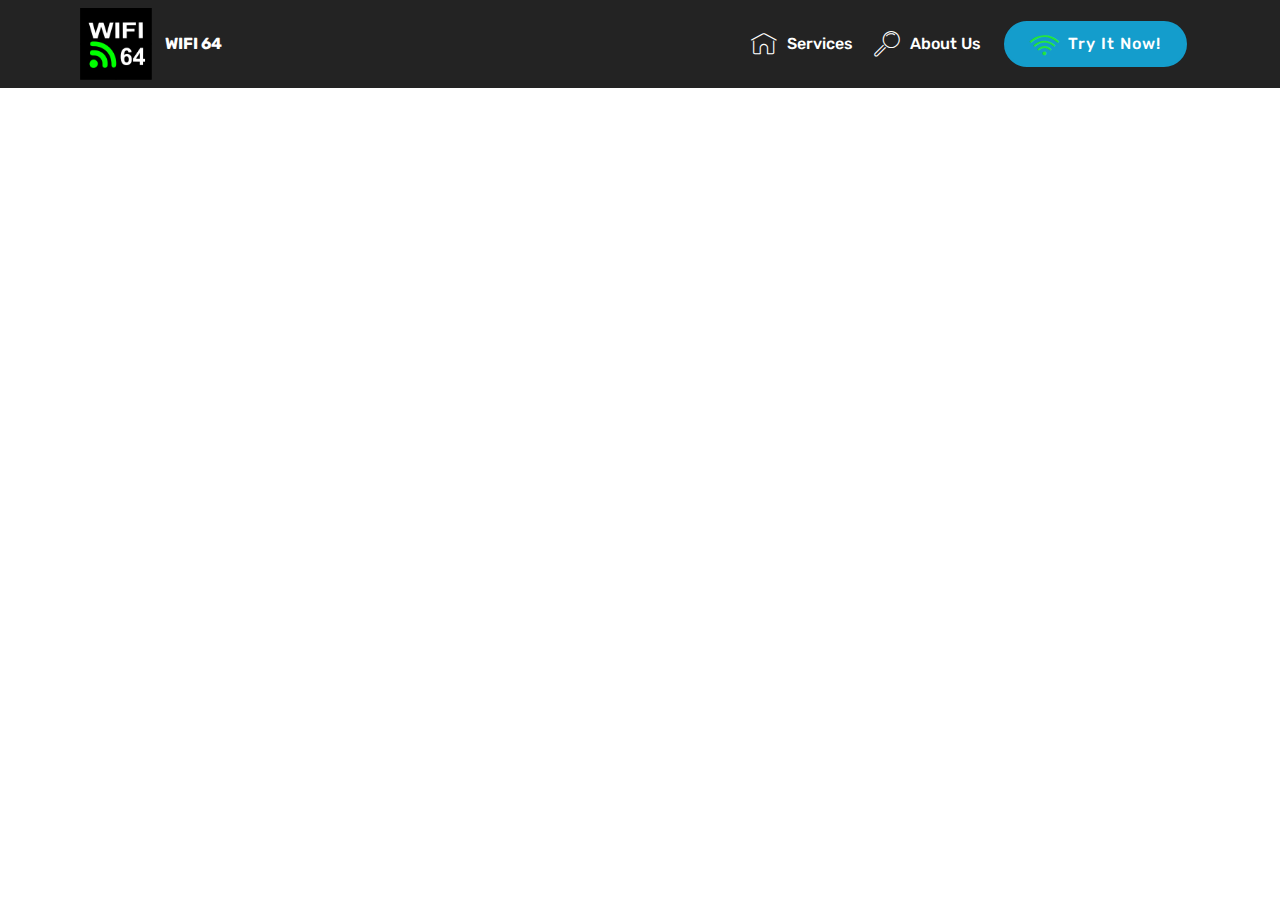
<file: page1.html>
<!DOCTYPE html>
<html  >
<head>
  <!-- Site made with Mobirise Website Builder v4.12.3, https://mobirise.com -->
  <meta charset="UTF-8">
  <meta http-equiv="X-UA-Compatible" content="IE=edge">
  <meta name="generator" content="Mobirise v4.12.3, mobirise.com">
  <meta name="viewport" content="width=device-width, initial-scale=1, minimum-scale=1">
  <link rel="shortcut icon" href="assets/images/logo-solocal2-600px-204x204.png" type="image/x-icon">
  <meta name="description" content="Site Builder Description">
  
  
  <title>contact</title>
  <link rel="stylesheet" href="assets/web/assets/mobirise-icons-bold/mobirise-icons-bold.css">
  <link rel="stylesheet" href="assets/web/assets/mobirise-icons/mobirise-icons.css">
  <link rel="stylesheet" href="assets/facebook-plugin/style.css">
  <link rel="stylesheet" href="assets/bootstrap/css/bootstrap.min.css">
  <link rel="stylesheet" href="assets/bootstrap/css/bootstrap-grid.min.css">
  <link rel="stylesheet" href="assets/bootstrap/css/bootstrap-reboot.min.css">
  <link rel="stylesheet" href="assets/tether/tether.min.css">
  <link rel="stylesheet" href="assets/web/assets/gdpr-plugin/gdpr-styles.css">
  <link rel="stylesheet" href="assets/dropdown/css/style.css">
  <link rel="stylesheet" href="assets/theme/css/style.css">
  <link rel="preload" as="style" href="assets/mobirise/css/mbr-additional.css"><link rel="stylesheet" href="assets/mobirise/css/mbr-additional.css" type="text/css">
  
  
  
</head>
<body>
  <section class="menu cid-qTkzRZLJNu" once="menu" id="menu1-b">

    

    <nav class="navbar navbar-expand beta-menu navbar-dropdown align-items-center navbar-fixed-top navbar-toggleable-sm">
        <button class="navbar-toggler navbar-toggler-right" type="button" data-toggle="collapse" data-target="#navbarSupportedContent" aria-controls="navbarSupportedContent" aria-expanded="false" aria-label="Toggle navigation">
            <div class="hamburger">
                <span></span>
                <span></span>
                <span></span>
                <span></span>
            </div>
        </button>
        <div class="menu-logo">
            <div class="navbar-brand">
                <span class="navbar-logo">
                    <a href="https://wifi64.fr">
                         <img src="assets/images/logo-solocal2-600px-204x204.png" alt="Mobirise" title="" style="height: 4.5rem;">
                    </a>
                </span>
                <span class="navbar-caption-wrap"><a class="navbar-caption text-white display-4" href="https://mobirise.com">WIFI 64</a></span>
            </div>
        </div>
        <div class="collapse navbar-collapse" id="navbarSupportedContent">
            <ul class="navbar-nav nav-dropdown" data-app-modern-menu="true"><li class="nav-item">
                    <a class="nav-link link text-white display-4" href="https://mobirise.com">
                        <span class="mbri-home mbr-iconfont mbr-iconfont-btn"></span>
                        Services
                    </a>
                </li>
                <li class="nav-item">
                    <a class="nav-link link text-white display-4" href="https://mobirise.com">
                        <span class="mbri-search mbr-iconfont mbr-iconfont-btn"></span>
                        About Us
                    </a>
                </li></ul>
            <div class="navbar-buttons mbr-section-btn"><a class="btn btn-sm btn-primary display-4" href="https://mobirise.com"><span class="mbrib-wifi mbr-iconfont mbr-iconfont-btn" style="font-size: 29px; color: rgb(36, 228, 61);"></span>
                    
                    Try It Now!
                </a></div>
        </div>
    </nav>
</section>


  <section class="engine"><a href="https://mobirise.info/l">free site templates</a></section><script src="assets/web/assets/jquery/jquery.min.js"></script>
  <script src="assets/popper/popper.min.js"></script>
  <script src="https://connect.facebook.net/en_US/sdk.js#xfbml=1&version=v2.5"></script>
  <script src="https://apis.google.com/js/plusone.js"></script>
  <script src="assets/facebook-plugin/facebook-script.js"></script>
  <script src="assets/bootstrap/js/bootstrap.min.js"></script>
  <script src="assets/tether/tether.min.js"></script>
  <script src="assets/dropdown/js/nav-dropdown.js"></script>
  <script src="assets/dropdown/js/navbar-dropdown.js"></script>
  <script src="assets/touchswipe/jquery.touch-swipe.min.js"></script>
  <script src="assets/smoothscroll/smooth-scroll.js"></script>
  <script src="assets/theme/js/script.js"></script>
  
  
</body>
</html>
</file>
<file: assets/web/assets/mobirise-icons-bold/mobirise-icons-bold.css>
@font-face {
  font-family: 'mobirise-icons-bold';
  font-display: swap;
  src:  url('mobirise-icons-bold.eot?m1l4yr');
  src:  url('mobirise-icons-bold.eot?m1l4yr#iefix') format('embedded-opentype'),
    url('mobirise-icons-bold.ttf?m1l4yr') format('truetype'),
    url('mobirise-icons-bold.woff?m1l4yr') format('woff'),
    url('mobirise-icons-bold.svg?m1l4yr#mobirise-icons-bold') format('svg');
  font-weight: normal;
  font-style: normal;
}

[class^="mbrib-"], [class*="mbrib-"] {
  /* use !important to prevent issues with browser extensions that change fonts */
  font-family: 'mobirise-icons-bold' !important;
  speak: none;
  font-style: normal;
  font-weight: normal;
  font-variant: normal;
  text-transform: none;
  line-height: 1;

  /* Better Font Rendering =========== */
  -webkit-font-smoothing: antialiased;
  -moz-osx-font-smoothing: grayscale;
}

.mbrib-add-submenu:before {
  content: "\e900";
}
.mbrib-alert:before {
  content: "\e901";
}
.mbrib-align-center:before {
  content: "\e902";
}
.mbrib-align-justify:before {
  content: "\e903";
}
.mbrib-align-left:before {
  content: "\e904";
}
.mbrib-align-right:before {
  content: "\e905";
}
.mbrib-android:before {
  content: "\e906";
}
.mbrib-apple:before {
  content: "\e907";
}
.mbrib-arrow-down:before {
  content: "\e908";
}
.mbrib-arrow-next:before {
  content: "\e909";
}
.mbrib-arrow-prev:before {
  content: "\e90a";
}
.mbrib-arrow-up:before {
  content: "\e90b";
}
.mbrib-bold:before {
  content: "\e90c";
}
.mbrib-bookmark:before {
  content: "\e90d";
}
.mbrib-bootstrap:before {
  content: "\e90e";
}
.mbrib-briefcase:before {
  content: "\e90f";
}
.mbrib-browse:before {
  content: "\e910";
}
.mbrib-bulleted-list:before {
  content: "\e911";
}
.mbrib-calendar:before {
  content: "\e912";
}
.mbrib-camera:before {
  content: "\e913";
}
.mbrib-cart-add:before {
  content: "\e914";
}
.mbrib-cart-full:before {
  content: "\e915";
}
.mbrib-cash:before {
  content: "\e916";
}
.mbrib-change-style:before {
  content: "\e917";
}
.mbrib-chat:before {
  content: "\e918";
}
.mbrib-clock:before {
  content: "\e919";
}
.mbrib-close:before {
  content: "\e91a";
}
.mbrib-cloud:before {
  content: "\e91b";
}
.mbrib-code:before {
  content: "\e91c";
}
.mbrib-contact-form:before {
  content: "\e91d";
}
.mbrib-credit-card:before {
  content: "\e91e";
}
.mbrib-cursor-click:before {
  content: "\e91f";
}
.mbrib-cust-feedback:before {
  content: "\e920";
}
.mbrib-database:before {
  content: "\e921";
}
.mbrib-delivery:before {
  content: "\e922";
}
.mbrib-desktop:before {
  content: "\e923";
}
.mbrib-devices:before {
  content: "\e924";
}
.mbrib-down:before {
  content: "\e925";
}
.mbrib-download:before {
  content: "\e926";
}
.mbrib-drag-n-drop:before {
  content: "\e927";
}
.mbrib-drag-n-drop2:before {
  content: "\e928";
}
.mbrib-edit:before {
  content: "\e929";
}
.mbrib-edit2:before {
  content: "\e92a";
}
.mbrib-error:before {
  content: "\e92b";
}
.mbrib-extension:before {
  content: "\e92c";
}
.mbrib-features:before {
  content: "\e92d";
}
.mbrib-file:before {
  content: "\e92e";
}
.mbrib-flag:before {
  content: "\e92f";
}
.mbrib-folder:before {
  content: "\e930";
}
.mbrib-gift:before {
  content: "\e931";
}
.mbrib-github:before {
  content: "\e932";
}
.mbrib-globe-2:before {
  content: "\e933";
}
.mbrib-globe:before {
  content: "\e934";
}
.mbrib-growing-chart:before {
  content: "\e935";
}
.mbrib-hearth:before {
  content: "\e936";
}
.mbrib-help:before {
  content: "\e937";
}
.mbrib-home:before {
  content: "\e938";
}
.mbrib-hot-cup:before {
  content: "\e939";
}
.mbrib-idea:before {
  content: "\e93a";
}
.mbrib-image-gallery:before {
  content: "\e93b";
}
.mbrib-image-slider:before {
  content: "\e93c";
}
.mbrib-info:before {
  content: "\e93d";
}
.mbrib-italic:before {
  content: "\e93e";
}
.mbrib-key:before {
  content: "\e93f";
}
.mbrib-laptop:before {
  content: "\e940";
}
.mbrib-layers:before {
  content: "\e941";
}
.mbrib-left-right:before {
  content: "\e942";
}
.mbrib-left:before {
  content: "\e943";
}
.mbrib-letter:before {
  content: "\e944";
}
.mbrib-like:before {
  content: "\e945";
}
.mbrib-link:before {
  content: "\e946";
}
.mbrib-lock:before {
  content: "\e947";
}
.mbrib-login:before {
  content: "\e948";
}
.mbrib-logout:before {
  content: "\e949";
}
.mbrib-magic-stick:before {
  content: "\e94a";
}
.mbrib-map-pin:before {
  content: "\e94b";
}
.mbrib-menu:before {
  content: "\e94c";
}
.mbrib-mobile:before {
  content: "\e94d";
}
.mbrib-mobile2:before {
  content: "\e94e";
}
.mbrib-mobirise:before {
  content: "\e94f";
}
.mbrib-more-horizontal:before {
  content: "\e950";
}
.mbrib-more-vertical:before {
  content: "\e951";
}
.mbrib-music:before {
  content: "\e952";
}
.mbrib-new-file:before {
  content: "\e953";
}
.mbrib-numbered-list:before {
  content: "\e954";
}
.mbrib-opened-folder:before {
  content: "\e955";
}
.mbrib-pages:before {
  content: "\e956";
}
.mbrib-paper-plane:before {
  content: "\e957";
}
.mbrib-paperclip:before {
  content: "\e958";
}
.mbrib-photo:before {
  content: "\e959";
}
.mbrib-photos:before {
  content: "\e95a";
}
.mbrib-pin:before {
  content: "\e95b";
}
.mbrib-play:before {
  content: "\e95c";
}
.mbrib-plus:before {
  content: "\e95d";
}
.mbrib-preview:before {
  content: "\e95e";
}
.mbrib-print:before {
  content: "\e95f";
}
.mbrib-protect:before {
  content: "\e960";
}
.mbrib-question:before {
  content: "\e961";
}
.mbrib-quote-left:before {
  content: "\e962";
}
.mbrib-quote-right:before {
  content: "\e963";
}
.mbrib-redo:before {
  content: "\e964";
}
.mbrib-refresh:before {
  content: "\e965";
}
.mbrib-responsive:before {
  content: "\e966";
}
.mbrib-right:before {
  content: "\e967";
}
.mbrib-rocket:before {
  content: "\e968";
}
.mbrib-sad-face:before {
  content: "\e969";
}
.mbrib-sale:before {
  content: "\e96a";
}
.mbrib-save:before {
  content: "\e96b";
}
.mbrib-search:before {
  content: "\e96c";
}
.mbrib-setting:before {
  content: "\e96d";
}
.mbrib-setting2:before {
  content: "\e96e";
}
.mbrib-setting3:before {
  content: "\e96f";
}
.mbrib-share:before {
  content: "\e970";
}
.mbrib-shopping-bag:before {
  content: "\e971";
}
.mbrib-shopping-basket:before {
  content: "\e972";
}
.mbrib-shopping-cart:before {
  content: "\e973";
}
.mbrib-sites:before {
  content: "\e974";
}
.mbrib-smile-face:before {
  content: "\e975";
}
.mbrib-speed:before {
  content: "\e976";
}
.mbrib-star:before {
  content: "\e977";
}
.mbrib-success:before {
  content: "\e978";
}
.mbrib-sun:before {
  content: "\e979";
}
.mbrib-sun2:before {
  content: "\e97a";
}
.mbrib-tablet-vertical:before {
  content: "\e97b";
}
.mbrib-tablet:before {
  content: "\e97c";
}
.mbrib-target:before {
  content: "\e97d";
}
.mbrib-timer:before {
  content: "\e97e";
}
.mbrib-to-ftp:before {
  content: "\e97f";
}
.mbrib-to-local-drive:before {
  content: "\e980";
}
.mbrib-touch-swipe:before {
  content: "\e981";
}
.mbrib-touch:before {
  content: "\e982";
}
.mbrib-trash:before {
  content: "\e983";
}
.mbrib-underline:before {
  content: "\e984";
}
.mbrib-undo:before {
  content: "\e985";
}
.mbrib-unlink:before {
  content: "\e986";
}
.mbrib-unlock:before {
  content: "\e987";
}
.mbrib-up-down:before {
  content: "\e988";
}
.mbrib-up:before {
  content: "\e989";
}
.mbrib-update:before {
  content: "\e98a";
}
.mbrib-upload:before {
  content: "\e98b";
}
.mbrib-user:before {
  content: "\e98c";
}
.mbrib-user2:before {
  content: "\e98d";
}
.mbrib-users:before {
  content: "\e98e";
}
.mbrib-video-play:before {
  content: "\e98f";
}
.mbrib-video:before {
  content: "\e990";
}
.mbrib-watch:before {
  content: "\e991";
}
.mbrib-website-theme:before {
  content: "\e992";
}
.mbrib-wifi:before {
  content: "\e993";
}
.mbrib-windows:before {
  content: "\e994";
}
.mbrib-zoom-out:before {
  content: "\e995";
}
</file>
<file: assets/web/assets/mobirise-icons/mobirise-icons.css>
@font-face {
  font-family: 'MobiriseIcons';
  src:  url('mobirise-icons.eot?spat4u');
  src:  url('mobirise-icons.eot?spat4u#iefix') format('embedded-opentype'),
    url('mobirise-icons.ttf?spat4u') format('truetype'),
    url('mobirise-icons.woff?spat4u') format('woff'),
    url('mobirise-icons.svg?spat4u#MobiriseIcons') format('svg');
  font-weight: normal;
  font-style: normal;
  font-display: swap;
}

[class^="mbri-"], [class*=" mbri-"] {
  /* use !important to prevent issues with browser extensions that change fonts */
  font-family: MobiriseIcons !important;
  speak: none;
  font-style: normal;
  font-weight: normal;
  font-variant: normal;
  text-transform: none;
  line-height: 1;

  /* Better Font Rendering =========== */
  -webkit-font-smoothing: antialiased;
  -moz-osx-font-smoothing: grayscale;
}

.mbri-add-submenu:before {
  content: "\e900";
}
.mbri-alert:before {
  content: "\e901";
}
.mbri-align-center:before {
  content: "\e902";
}
.mbri-align-justify:before {
  content: "\e903";
}
.mbri-align-left:before {
  content: "\e904";
}
.mbri-align-right:before {
  content: "\e905";
}
.mbri-android:before {
  content: "\e906";
}
.mbri-apple:before {
  content: "\e907";
}
.mbri-arrow-down:before {
  content: "\e908";
}
.mbri-arrow-next:before {
  content: "\e909";
}
.mbri-arrow-prev:before {
  content: "\e90a";
}
.mbri-arrow-up:before {
  content: "\e90b";
}
.mbri-bold:before {
  content: "\e90c";
}
.mbri-bookmark:before {
  content: "\e90d";
}
.mbri-bootstrap:before {
  content: "\e90e";
}
.mbri-briefcase:before {
  content: "\e90f";
}
.mbri-browse:before {
  content: "\e910";
}
.mbri-bulleted-list:before {
  content: "\e911";
}
.mbri-calendar:before {
  content: "\e912";
}
.mbri-camera:before {
  content: "\e913";
}
.mbri-cart-add:before {
  content: "\e914";
}
.mbri-cart-full:before {
  content: "\e915";
}
.mbri-cash:before {
  content: "\e916";
}
.mbri-change-style:before {
  content: "\e917";
}
.mbri-chat:before {
  content: "\e918";
}
.mbri-clock:before {
  content: "\e919";
}
.mbri-close:before {
  content: "\e91a";
}
.mbri-cloud:before {
  content: "\e91b";
}
.mbri-code:before {
  content: "\e91c";
}
.mbri-contact-form:before {
  content: "\e91d";
}
.mbri-credit-card:before {
  content: "\e91e";
}
.mbri-cursor-click:before {
  content: "\e91f";
}
.mbri-cust-feedback:before {
  content: "\e920";
}
.mbri-database:before {
  content: "\e921";
}
.mbri-delivery:before {
  content: "\e922";
}
.mbri-desktop:before {
  content: "\e923";
}
.mbri-devices:before {
  content: "\e924";
}
.mbri-down:before {
  content: "\e925";
}
.mbri-download:before {
  content: "\e989";
}
.mbri-drag-n-drop:before {
  content: "\e927";
}
.mbri-drag-n-drop2:before {
  content: "\e928";
}
.mbri-edit:before {
  content: "\e929";
}
.mbri-edit2:before {
  content: "\e92a";
}
.mbri-error:before {
  content: "\e92b";
}
.mbri-extension:before {
  content: "\e92c";
}
.mbri-features:before {
  content: "\e92d";
}
.mbri-file:before {
  content: "\e92e";
}
.mbri-flag:before {
  content: "\e92f";
}
.mbri-folder:before {
  content: "\e930";
}
.mbri-gift:before {
  content: "\e931";
}
.mbri-github:before {
  content: "\e932";
}
.mbri-globe:before {
  content: "\e933";
}
.mbri-globe-2:before {
  content: "\e934";
}
.mbri-growing-chart:before {
  content: "\e935";
}
.mbri-hearth:before {
  content: "\e936";
}
.mbri-help:before {
  content: "\e937";
}
.mbri-home:before {
  content: "\e938";
}
.mbri-hot-cup:before {
  content: "\e939";
}
.mbri-idea:before {
  content: "\e93a";
}
.mbri-image-gallery:before {
  content: "\e93b";
}
.mbri-image-slider:before {
  content: "\e93c";
}
.mbri-info:before {
  content: "\e93d";
}
.mbri-italic:before {
  content: "\e93e";
}
.mbri-key:before {
  content: "\e93f";
}
.mbri-laptop:before {
  content: "\e940";
}
.mbri-layers:before {
  content: "\e941";
}
.mbri-left-right:before {
  content: "\e942";
}
.mbri-left:before {
  content: "\e943";
}
.mbri-letter:before {
  content: "\e944";
}
.mbri-like:before {
  content: "\e945";
}
.mbri-link:before {
  content: "\e946";
}
.mbri-lock:before {
  content: "\e947";
}
.mbri-login:before {
  content: "\e948";
}
.mbri-logout:before {
  content: "\e949";
}
.mbri-magic-stick:before {
  content: "\e94a";
}
.mbri-map-pin:before {
  content: "\e94b";
}
.mbri-menu:before {
  content: "\e94c";
}
.mbri-mobile:before {
  content: "\e94d";
}
.mbri-mobile2:before {
  content: "\e94e";
}
.mbri-mobirise:before {
  content: "\e94f";
}
.mbri-more-horizontal:before {
  content: "\e950";
}
.mbri-more-vertical:before {
  content: "\e951";
}
.mbri-music:before {
  content: "\e952";
}
.mbri-new-file:before {
  content: "\e953";
}
.mbri-numbered-list:before {
  content: "\e954";
}
.mbri-opened-folder:before {
  content: "\e955";
}
.mbri-pages:before {
  content: "\e956";
}
.mbri-paper-plane:before {
  content: "\e957";
}
.mbri-paperclip:before {
  content: "\e958";
}
.mbri-photo:before {
  content: "\e959";
}
.mbri-photos:before {
  content: "\e95a";
}
.mbri-pin:before {
  content: "\e95b";
}
.mbri-play:before {
  content: "\e95c";
}
.mbri-plus:before {
  content: "\e95d";
}
.mbri-preview:before {
  content: "\e95e";
}
.mbri-print:before {
  content: "\e95f";
}
.mbri-protect:before {
  content: "\e960";
}
.mbri-question:before {
  content: "\e961";
}
.mbri-quote-left:before {
  content: "\e962";
}
.mbri-quote-right:before {
  content: "\e963";
}
.mbri-refresh:before {
  content: "\e964";
}
.mbri-responsive:before {
  content: "\e965";
}
.mbri-right:before {
  content: "\e966";
}
.mbri-rocket:before {
  content: "\e967";
}
.mbri-sad-face:before {
  content: "\e968";
}
.mbri-sale:before {
  content: "\e969";
}
.mbri-save:before {
  content: "\e96a";
}
.mbri-search:before {
  content: "\e96b";
}
.mbri-setting:before {
  content: "\e96c";
}
.mbri-setting2:before {
  content: "\e96d";
}
.mbri-setting3:before {
  content: "\e96e";
}
.mbri-share:before {
  content: "\e96f";
}
.mbri-shopping-bag:before {
  content: "\e970";
}
.mbri-shopping-basket:before {
  content: "\e971";
}
.mbri-shopping-cart:before {
  content: "\e972";
}
.mbri-sites:before {
  content: "\e973";
}
.mbri-smile-face:before {
  content: "\e974";
}
.mbri-speed:before {
  content: "\e975";
}
.mbri-star:before {
  content: "\e976";
}
.mbri-success:before {
  content: "\e977";
}
.mbri-sun:before {
  content: "\e978";
}
.mbri-sun2:before {
  content: "\e979";
}
.mbri-tablet:before {
  content: "\e97a";
}
.mbri-tablet-vertical:before {
  content: "\e97b";
}
.mbri-target:before {
  content: "\e97c";
}
.mbri-timer:before {
  content: "\e97d";
}
.mbri-to-ftp:before {
  content: "\e97e";
}
.mbri-to-local-drive:before {
  content: "\e97f";
}
.mbri-touch-swipe:before {
  content: "\e980";
}
.mbri-touch:before {
  content: "\e981";
}
.mbri-trash:before {
  content: "\e982";
}
.mbri-underline:before {
  content: "\e983";
}
.mbri-unlink:before {
  content: "\e984";
}
.mbri-unlock:before {
  content: "\e985";
}
.mbri-up-down:before {
  content: "\e986";
}
.mbri-up:before {
  content: "\e987";
}
.mbri-update:before {
  content: "\e988";
}
.mbri-upload:before {
 content: "\e926"; 
}
.mbri-user:before {
  content: "\e98a";
}
.mbri-user2:before {
  content: "\e98b";
}
.mbri-users:before {
  content: "\e98c";
}
.mbri-video:before {
  content: "\e98d";
}
.mbri-video-play:before {
  content: "\e98e";
}
.mbri-watch:before {
  content: "\e98f";
}
.mbri-website-theme:before {
  content: "\e990";
}
.mbri-wifi:before {
  content: "\e991";
}
.mbri-windows:before {
  content: "\e992";
}
.mbri-zoom-out:before {
  content: "\e993";
}
.mbri-redo:before {
  content: "\e994";
}
.mbri-undo:before {
  content: "\e995";
}
</file>
<file: assets/facebook-plugin/style.css>
.mbr-section.mbr-section__comments{
    position: relative;
}
.mbr-section__comments{
    background-size: cover;
}
.addons-container {
  position: relative;
  margin-left: auto;
  margin-right: auto;
  padding-right: 15px;
  padding-left: 15px; }
  @media (min-width: 576px) {
    .addons-container {
      padding-right: 15px;
      padding-left: 15px; } }
  @media (min-width: 768px) {
    .addons-container {
      padding-right: 15px;
      padding-left: 15px; } }
  @media (min-width: 992px) {
    .addons-container {
      padding-right: 15px;
      padding-left: 15px; } }
  @media (min-width: 1200px) {
    .addons-container {
      padding-right: 15px;
      padding-left: 15px; } }
  @media (min-width: 576px) {
    .addons-container {
      width: 540px;
      max-width: 100%; } }
  @media (min-width: 768px) {
    .addons-container {
      width: 720px;
      max-width: 100%; } }
  @media (min-width: 992px) {
    .addons-container {
      width: 960px;
      max-width: 100%; } }
  @media (min-width: 1200px) {
    .addons-container {
      width: 1140px;
      max-width: 100%; } }

.addons-container-inner{
    position: relative;
    width: 100%;
    min-height: 1px;
    padding-right: 15px;
    padding-left: 15px;
}
@media (min-width: 567px) {
    .addons-container-inner{
        -ms-flex: 0 0 66.666667%;
        flex: 0 0 66.666667%;
        max-width: 66.666667%;
    }
}
.addons-row{
    display: flex;
    justify-content:center;
}
</file>
<file: assets/web/assets/gdpr-plugin/gdpr-styles.css>
.gdpr-block {
    padding: 10px;
    font-size: 14px;
    display: block;
    width: 100%;
    text-align: center;
}
.gdpr-block.covert {
	display: none;
}
.textGDPR {
    position: relative;
}
.gdpr-block label span.textGDPR input[name='gdpr']{
    width: 15px;
    height: 15px;
    margin: 0;
    position: absolute;
    top: 2px;
    left: -20px;
}
.gdpr-block label {
    color: #a7a7a7;
    vertical-align: middle;
    user-select: none;
    margin-bottom: 0;
}
</file>
<file: assets/dropdown/css/style.css>
.navbar-dropdown {
  left: 0;
  padding: 0;
  position: absolute;
  right: 0;
  top: 0;
  transition: all 0.45s ease;
  z-index: 1030;
  background: #282828; }
  .navbar-dropdown .navbar-logo {
    margin-right: 0.8rem;
    transition: margin 0.3s ease-in-out;
    vertical-align: middle; }
    .navbar-dropdown .navbar-logo img {
      height: 3.125rem;
      transition: all 0.3s ease-in-out; }
    .navbar-dropdown .navbar-logo.mbr-iconfont {
      font-size: 3.125rem;
      line-height: 3.125rem; }
  .navbar-dropdown .navbar-caption {
    font-weight: 700;
    white-space: normal;
    vertical-align: -4px;
    line-height: 3.125rem !important; }
    .navbar-dropdown .navbar-caption, .navbar-dropdown .navbar-caption:hover {
      color: inherit;
      text-decoration: none; }
  .navbar-dropdown .mbr-iconfont + .navbar-caption {
    vertical-align: -1px; }
  .navbar-dropdown.navbar-fixed-top {
    position: fixed; }
  .navbar-dropdown .navbar-brand span {
    vertical-align: -4px; }
  .navbar-dropdown.bg-color.transparent {
    background: none; }
  .navbar-dropdown.navbar-short .navbar-brand {
    padding: 0.625rem 0; }
    .navbar-dropdown.navbar-short .navbar-brand span {
      vertical-align: -1px; }
  .navbar-dropdown.navbar-short .navbar-caption {
    line-height: 2.375rem !important;
    vertical-align: -2px; }
  .navbar-dropdown.navbar-short .navbar-logo {
    margin-right: 0.5rem; }
    .navbar-dropdown.navbar-short .navbar-logo img {
      height: 2.375rem; }
    .navbar-dropdown.navbar-short .navbar-logo.mbr-iconfont {
      font-size: 2.375rem;
      line-height: 2.375rem; }
  .navbar-dropdown.navbar-short .mbr-table-cell {
    height: 3.625rem; }
  .navbar-dropdown .navbar-close {
    left: 0.6875rem;
    position: fixed;
    top: 0.75rem;
    z-index: 1000; }
  .navbar-dropdown .hamburger-icon {
    content: "";
    display: inline-block;
    vertical-align: middle;
    width: 16px;
    -webkit-box-shadow: 0 -6px 0 1px #282828,0 0 0 1px #282828,0 6px 0 1px #282828;
    -moz-box-shadow: 0 -6px 0 1px #282828,0 0 0 1px #282828,0 6px 0 1px #282828;
    box-shadow: 0 -6px 0 1px #282828,0 0 0 1px #282828,0 6px 0 1px #282828; }

.dropdown-menu .dropdown-toggle[data-toggle="dropdown-submenu"]::after {
  border-bottom: 0.35em solid transparent;
  border-left: 0.35em solid;
  border-right: 0;
  border-top: 0.35em solid transparent;
  margin-left: 0.3rem; }

.dropdown-menu .dropdown-item:focus {
  outline: 0; }

.nav-dropdown {
  font-size: 0.75rem;
  font-weight: 500;
  height: auto !important; }
  .nav-dropdown .nav-btn {
    padding-left: 1rem; }
  .nav-dropdown .link {
    margin: .667em 1.667em;
    font-weight: 500;
    padding: 0;
    transition: color .2s ease-in-out; }
    .nav-dropdown .link.dropdown-toggle {
      margin-right: 2.583em; }
      .nav-dropdown .link.dropdown-toggle::after {
        margin-left: .25rem;
        border-top: 0.35em solid;
        border-right: 0.35em solid transparent;
        border-left: 0.35em solid transparent;
        border-bottom: 0; }
      .nav-dropdown .link.dropdown-toggle[aria-expanded="true"] {
        margin: 0;
        padding: 0.667em 3.263em  0.667em 1.667em; }
  .nav-dropdown .link::after,
  .nav-dropdown .dropdown-item::after {
    color: inherit; }
  .nav-dropdown .btn {
    font-size: 0.75rem;
    font-weight: 700;
    letter-spacing: 0;
    margin-bottom: 0;
    padding-left: 1.25rem;
    padding-right: 1.25rem; }
  .nav-dropdown .dropdown-menu {
    border-radius: 0;
    border: 0;
    left: 0;
    margin: 0;
    padding-bottom: 1.25rem;
    padding-top: 1.25rem;
    position: relative; }
  .nav-dropdown .dropdown-submenu {
    margin-left: 0.125rem;
    top: 0; }
  .nav-dropdown .dropdown-item {
    font-weight: 500;
    line-height: 2;
    padding: 0.3846em 4.615em 0.3846em 1.5385em;
    position: relative;
    transition: color .2s ease-in-out, background-color .2s ease-in-out; }
    .nav-dropdown .dropdown-item::after {
      margin-top: -0.3077em;
      position: absolute;
      right: 1.1538em;
      top: 50%; }
    .nav-dropdown .dropdown-item:focus, .nav-dropdown .dropdown-item:hover {
      background: none; }

@media (max-width: 767px) {
  .nav-dropdown.navbar-toggleable-sm {
    bottom: 0;
    display: none;
    left: 0;
    overflow-x: hidden;
    position: fixed;
    top: 0;
    transform: translateX(-100%);
    -ms-transform: translateX(-100%);
    -webkit-transform: translateX(-100%);
    width: 18.75rem;
    z-index: 999; } }
.nav-dropdown.navbar-toggleable-xl {
  bottom: 0;
  display: none;
  left: 0;
  overflow-x: hidden;
  position: fixed;
  top: 0;
  transform: translateX(-100%);
  -ms-transform: translateX(-100%);
  -webkit-transform: translateX(-100%);
  width: 18.75rem;
  z-index: 999; }

.nav-dropdown-sm {
  display: block !important;
  overflow-x: hidden;
  overflow: auto;
  padding-top: 3.875rem; }
  .nav-dropdown-sm::after {
    content: "";
    display: block;
    height: 3rem;
    width: 100%; }
  .nav-dropdown-sm.collapse.in ~ .navbar-close {
    display: block !important; }
  .nav-dropdown-sm.collapsing, .nav-dropdown-sm.collapse.in {
    transform: translateX(0);
    -ms-transform: translateX(0);
    -webkit-transform: translateX(0);
    transition: all 0.25s ease-out;
    -webkit-transition: all 0.25s ease-out;
    background: #282828; }
  .nav-dropdown-sm.collapsing[aria-expanded="false"] {
    transform: translateX(-100%);
    -ms-transform: translateX(-100%);
    -webkit-transform: translateX(-100%); }
  .nav-dropdown-sm .nav-item {
    display: block;
    margin-left: 0 !important;
    padding-left: 0; }
  .nav-dropdown-sm .link,
  .nav-dropdown-sm .dropdown-item {
    border-top: 1px dotted rgba(255, 255, 255, 0.1);
    font-size: 0.8125rem;
    line-height: 1.6;
    margin: 0 !important;
    padding: 0.875rem 2.4rem 0.875rem 1.5625rem !important;
    position: relative;
    white-space: normal; }
    .nav-dropdown-sm .link:focus, .nav-dropdown-sm .link:hover,
    .nav-dropdown-sm .dropdown-item:focus,
    .nav-dropdown-sm .dropdown-item:hover {
      background: rgba(0, 0, 0, 0.2) !important;
      color: #c0a375; }
  .nav-dropdown-sm .nav-btn {
    position: relative;
    padding: 1.5625rem 1.5625rem 0 1.5625rem; }
    .nav-dropdown-sm .nav-btn::before {
      border-top: 1px dotted rgba(255, 255, 255, 0.1);
      content: "";
      left: 0;
      position: absolute;
      top: 0;
      width: 100%; }
    .nav-dropdown-sm .nav-btn + .nav-btn {
      padding-top: 0.625rem; }
      .nav-dropdown-sm .nav-btn + .nav-btn::before {
        display: none; }
  .nav-dropdown-sm .btn {
    padding: 0.625rem 0; }
  .nav-dropdown-sm .dropdown-toggle[data-toggle="dropdown-submenu"]::after {
    margin-left: .25rem;
    border-top: 0.35em solid;
    border-right: 0.35em solid transparent;
    border-left: 0.35em solid transparent;
    border-bottom: 0; }
  .nav-dropdown-sm .dropdown-toggle[data-toggle="dropdown-submenu"][aria-expanded="true"]::after {
    border-top: 0;
    border-right: 0.35em solid transparent;
    border-left: 0.35em solid transparent;
    border-bottom: 0.35em solid; }
  .nav-dropdown-sm .dropdown-menu {
    margin: 0;
    padding: 0;
    position: relative;
    top: 0;
    left: 0;
    width: 100%;
    border: 0;
    float: none;
    border-radius: 0;
    background: none; }
  .nav-dropdown-sm .dropdown-submenu {
    left: 100%;
    margin-left: 0.125rem;
    margin-top: -1.25rem;
    top: 0; }

.navbar-toggleable-sm .nav-dropdown .dropdown-menu {
  position: absolute; }

.navbar-toggleable-sm .nav-dropdown .dropdown-submenu {
  left: 100%;
  margin-left: 0.125rem;
  margin-top: -1.25rem;
  top: 0; }

.navbar-toggleable-sm.opened .nav-dropdown .dropdown-menu {
  position: relative; }

.navbar-toggleable-sm.opened .nav-dropdown .dropdown-submenu {
  left: 0;
  margin-left: 00rem;
  margin-top: 0rem;
  top: 0; }

.is-builder .nav-dropdown.collapsing {
  transition: none !important; }

/*# sourceMappingURL=style.css.map */
</file>
<file: assets/theme/css/style.css>
@charset "UTF-8";
/*!
 * Mobirise v4 theme (https://mobirise.com/)
 * Copyright 2017 Mobirise
 */
section {
  background-color: #eeeeee;
}

body {
  font-style: normal;
  line-height: 1.5;
}

section,
.container,
.container-fluid {
  position: relative;
  word-wrap: break-word;
}

a.mbr-iconfont:hover {
  text-decoration: none;
}

.article .lead p,
.article .lead ul,
.article .lead ol,
.article .lead pre,
.article .lead blockquote {
  margin-bottom: 0;
}

ul,
ol,
pre,
blockquote {
  margin-bottom: 2.3125rem;
}

pre {
  background: #f4f4f4;
  padding: 10px 24px;
  white-space: pre-wrap;
}

.inactive {
  -webkit-user-select: none;
  -moz-user-select: none;
  -ms-user-select: none;
  user-select: none;
  pointer-events: none;
  -webkit-user-drag: none;
  user-drag: none;
}

.mbr-section__comments .row {
  justify-content: center;
  -webkit-justify-content: center;
}

a {
  font-style: normal;
  font-weight: 400;
  cursor: pointer;
}
a, a:hover {
  text-decoration: none;
}

figure {
  margin-bottom: 0;
}

body {
  color: #232323;
}

h1,
h2,
h3,
h4,
h5,
h6,
.h1,
.h2,
.h3,
.h4,
.h5,
.h6,
.display-1,
.display-2,
.display-3,
.display-4 {
  line-height: 1;
  word-break: break-word;
  word-wrap: break-word;
}

.mbr-section-title {
  font-style: normal;
  line-height: 1.2;
}

.mbr-section-subtitle {
  line-height: 1.3;
}

.mbr-text {
  font-style: normal;
  line-height: 1.6;
}

b,
strong {
  font-weight: bold;
}

blockquote {
  padding: 10px 0 10px 20px;
  position: relative;
  border-left: 2px solid;
  border-color: #ff3366;
}

input:-webkit-autofill, input:-webkit-autofill:hover, input:-webkit-autofill:focus, input:-webkit-autofill:active {
  transition-delay: 9999s;
  transition-property: background-color, color;
}

textarea[type=hidden] {
  display: none;
}

body {
  position: relative;
}

section {
  background-position: 50% 50%;
  background-repeat: no-repeat;
  background-size: cover;
}
section .mbr-background-video,
section .mbr-background-video-preview {
  position: absolute;
  bottom: 0;
  left: 0;
  right: 0;
  top: 0;
}

.hidden {
  visibility: hidden;
}

.mbr-z-index20 {
  z-index: 20;
}

/*! Base colors */
.mbr-white {
  color: #ffffff;
}

.mbr-black {
  color: #000000;
}

.mbr-bg-white {
  background-color: #ffffff;
}

.mbr-bg-black {
  background-color: #000000;
}

/*! Text-aligns */
.align-left {
  text-align: left;
}

.align-center {
  text-align: center;
}

.align-right {
  text-align: right;
}

@media (max-width: 767px) {
  .align-left,
.align-center,
.align-right,
.mbr-section-btn,
.mbr-section-title {
    text-align: center;
  }
}
/*! Font-weight  */
.mbr-light {
  font-weight: 300;
}

.mbr-regular {
  font-weight: 400;
}

.mbr-semibold {
  font-weight: 500;
}

.mbr-bold {
  font-weight: 700;
}

/*! Media  */
.media-size-item {
  -webkit-flex: 1 1 auto;
  -moz-flex: 1 1 auto;
  -ms-flex: 1 1 auto;
  -o-flex: 1 1 auto;
  flex: 1 1 auto;
}

.media-content {
  -webkit-flex-basis: 100%;
  flex-basis: 100%;
}

.media-container-row {
  display: -ms-flexbox;
  display: -webkit-flex;
  display: flex;
  -webkit-flex-direction: row;
  -ms-flex-direction: row;
  flex-direction: row;
  -webkit-flex-wrap: wrap;
  -ms-flex-wrap: wrap;
  flex-wrap: wrap;
  -webkit-justify-content: center;
  -ms-flex-pack: center;
  justify-content: center;
  -webkit-align-content: center;
  -ms-flex-line-pack: center;
  align-content: center;
  -webkit-align-items: start;
  -ms-flex-align: start;
  align-items: start;
}
.media-container-row .media-size-item {
  width: 400px;
}

.media-container-column {
  display: -ms-flexbox;
  display: -webkit-flex;
  display: flex;
  -webkit-flex-direction: column;
  -ms-flex-direction: column;
  flex-direction: column;
  -webkit-flex-wrap: wrap;
  -ms-flex-wrap: wrap;
  flex-wrap: wrap;
  -webkit-justify-content: center;
  -ms-flex-pack: center;
  justify-content: center;
  -webkit-align-content: center;
  -ms-flex-line-pack: center;
  align-content: center;
  -webkit-align-items: stretch;
  -ms-flex-align: stretch;
  align-items: stretch;
}
.media-container-column > * {
  width: 100%;
}

@media (min-width: 992px) {
  .media-container-row {
    -webkit-flex-wrap: nowrap;
    -ms-flex-wrap: nowrap;
    flex-wrap: nowrap;
  }
}
figure {
  overflow: hidden;
}

figure[mbr-media-size] {
  transition: width 0.1s;
}

.mbr-figure img,
.mbr-figure iframe {
  display: block;
  width: 100%;
}

.card {
  background-color: transparent;
  border: none;
}

.card-box {
  width: 100%;
}

.card-img {
  text-align: center;
  flex-shrink: 0;
  -webkit-flex-shrink: 0;
}

.media {
  max-width: 100%;
  margin: 0 auto;
}

.mbr-figure {
  -ms-flex-item-align: center;
  -ms-grid-row-align: center;
  -webkit-align-self: center;
  align-self: center;
}

.media-container > div {
  max-width: 100%;
}

.mbr-figure img,
.card-img img {
  width: 100%;
}

@media (max-width: 991px) {
  .media-size-item {
    width: auto !important;
  }

  .media {
    width: auto;
  }

  .mbr-figure {
    width: 100% !important;
  }
}
/*! Buttons */
.btn {
  font-weight: 500;
  border-width: 2px;
  font-style: normal;
  letter-spacing: 1px;
  margin: 0.4rem 0.8rem;
  white-space: normal;
  -webkit-transition: all 0.3s ease-in-out;
  -moz-transition: all 0.3s ease-in-out;
  transition: all 0.3s ease-in-out;
  display: inline-flex;
  align-items: center;
  justify-content: center;
  word-break: break-word;
  -webkit-align-items: center;
  -webkit-justify-content: center;
  display: -webkit-inline-flex;
}

.btn-sm {
  font-weight: 500;
  letter-spacing: 1px;
  -webkit-transition: all 0.3s ease-in-out;
  -moz-transition: all 0.3s ease-in-out;
  transition: all 0.3s ease-in-out;
}

.btn-md {
  font-weight: 500;
  letter-spacing: 1px;
  margin: 0.4rem 0.8rem !important;
  -webkit-transition: all 0.3s ease-in-out;
  -moz-transition: all 0.3s ease-in-out;
  transition: all 0.3s ease-in-out;
}

.btn-lg {
  font-weight: 500;
  letter-spacing: 1px;
  margin: 0.4rem 0.8rem !important;
  -webkit-transition: all 0.3s ease-in-out;
  -moz-transition: all 0.3s ease-in-out;
  transition: all 0.3s ease-in-out;
}

.mbr-section-btn {
  margin-left: -0.25rem;
  margin-right: -0.25rem;
  font-size: 0;
}

nav .mbr-section-btn {
  margin-left: 0rem;
  margin-right: 0rem;
}

.btn-form {
  border-radius: 0;
}
.btn-form:hover {
  cursor: pointer;
}

/*! Btn icon margin */
.btn .mbr-iconfont,
.btn.btn-sm .mbr-iconfont {
  cursor: pointer;
  margin-right: 0.5rem;
}

.btn.btn-md .mbr-iconfont,
.btn.btn-md .mbr-iconfont {
  margin-right: 0.8rem;
}

.mbr-regular {
  font-weight: 400;
}

.mbr-semibold {
  font-weight: 500;
}

.mbr-bold {
  font-weight: 700;
}

[type=submit] {
  -webkit-appearance: none;
}

/*! Full-screen */
.mbr-fullscreen .mbr-overlay {
  min-height: 100vh;
}

.mbr-fullscreen {
  display: flex;
  display: -webkit-flex;
  display: -moz-flex;
  display: -ms-flex;
  display: -o-flex;
  align-items: center;
  -webkit-align-items: center;
  min-height: 100vh;
  padding-top: 3rem;
  padding-bottom: 3rem;
}

/*! Map */
.map {
  height: 25rem;
  position: relative;
}
.map iframe {
  width: 100%;
  height: 100%;
}

.mbr-overlay {
  background-color: #000;
  bottom: 0;
  left: 0;
  opacity: 0.5;
  position: absolute;
  right: 0;
  top: 0;
  z-index: 0;
  pointer-events: none;
}

/* Form */
blockquote {
  font-style: italic;
  padding: 10px 0 10px 20px;
  font-size: 1.09rem;
  position: relative;
  border-width: 3px;
}

.form-control {
  background-color: #f5f5f5;
  box-shadow: none;
  color: #565656;
  line-height: 1.43;
  min-height: 3.5em;
  padding: 1.07em 0.5em;
}
.form-control, .form-control:focus {
  border: 1px solid #e8e8e8;
}
.form-active .form-control:invalid {
  border-color: red;
}

.form-control-label {
  position: relative;
  cursor: pointer;
  margin-bottom: 0.357em;
  padding: 0;
}

.alert {
  color: #ffffff;
  border-radius: 0;
  border: 0;
  font-size: 0.875rem;
  line-height: 1.5;
  margin-bottom: 1.875rem;
  padding: 1.25rem;
  position: relative;
}
.alert.alert-form::after {
  background-color: inherit;
  bottom: -7px;
  content: "";
  display: block;
  height: 14px;
  left: 50%;
  margin-left: -7px;
  position: absolute;
  transform: rotate(45deg);
  width: 14px;
  -webkit-transform: rotate(45deg);
}

.form-asterisk {
  font-family: initial;
  position: absolute;
  top: -2px;
  font-weight: normal;
}

/*! Scroll to top arrow */
#scrollToTop a i:before {
  content: "";
  position: absolute;
  height: 40%;
  top: 25%;
  background: #fff;
  width: 2px;
  left: calc(50% - 1px);
}
#scrollToTop a i:after {
  content: "";
  position: absolute;
  display: block;
  border-top: 2px solid #fff;
  border-right: 2px solid #fff;
  width: 40%;
  height: 40%;
  left: 30%;
  bottom: 30%;
  transform: rotate(135deg);
  -webkit-transform: rotate(135deg);
}

.mbr-arrow-up {
  bottom: 25px;
  right: 90px;
  position: fixed;
  text-align: right;
  z-index: 5000;
  color: #ffffff;
  font-size: 32px;
  transform: rotate(180deg);
  -webkit-transform: rotate(180deg);
}

.mbr-arrow-up a {
  background: rgba(0, 0, 0, 0.2);
  border-radius: 3px;
  color: #fff;
  display: inline-block;
  height: 60px;
  width: 60px;
  outline-style: none !important;
  position: relative;
  text-decoration: none;
  transition: all 0.3s ease-in-out;
  cursor: pointer;
  text-align: center;
}
.mbr-arrow-up a:hover {
  background-color: rgba(0, 0, 0, 0.4);
}
.mbr-arrow-up a i {
  line-height: 60px;
}

.mbr-arrow-up-icon {
  display: block;
  color: #fff;
}

.mbr-arrow-up-icon::before {
  content: "›";
  display: inline-block;
  font-family: serif;
  font-size: 32px;
  line-height: 1;
  font-style: normal;
  position: relative;
  top: 6px;
  left: -4px;
  -webkit-transform: rotate(-90deg);
  transform: rotate(-90deg);
}

/*! Arrow Down */
.mbr-arrow {
  position: absolute;
  bottom: 45px;
  left: 50%;
  width: 60px;
  height: 60px;
  cursor: pointer;
  background-color: rgba(80, 80, 80, 0.5);
  border-radius: 50%;
  -webkit-transform: translateX(-50%);
  transform: translateX(-50%);
}
.mbr-arrow > a {
  display: inline-block;
  text-decoration: none;
  outline-style: none;
  -webkit-animation: arrowdown 1.7s ease-in-out infinite;
  animation: arrowdown 1.7s ease-in-out infinite;
}
.mbr-arrow > a > i {
  position: absolute;
  top: -2px;
  left: 15px;
  font-size: 2rem;
}

@keyframes arrowdown {
  0% {
    transform: translateY(0px);
    -webkit-transform: translateY(0px);
  }
  50% {
    transform: translateY(-5px);
    -webkit-transform: translateY(-5px);
  }
  100% {
    transform: translateY(0px);
    -webkit-transform: translateY(0px);
  }
}
@-webkit-keyframes arrowdown {
  0% {
    transform: translateY(0px);
    -webkit-transform: translateY(0px);
  }
  50% {
    transform: translateY(-5px);
    -webkit-transform: translateY(-5px);
  }
  100% {
    transform: translateY(0px);
    -webkit-transform: translateY(0px);
  }
}
@media (max-width: 500px) {
  .mbr-arrow-up {
    left: 50%;
    right: auto;
    transform: translateX(-50%) rotate(180deg);
    -webkit-transform: translateX(-50%) rotate(180deg);
  }
}
/*Gradients animation*/
@keyframes gradient-animation {
  from {
    background-position: 0% 100%;
    animation-timing-function: ease-in-out;
  }
  to {
    background-position: 100% 0%;
    animation-timing-function: ease-in-out;
  }
}
@-webkit-keyframes gradient-animation {
  from {
    background-position: 0% 100%;
    animation-timing-function: ease-in-out;
  }
  to {
    background-position: 100% 0%;
    animation-timing-function: ease-in-out;
  }
}
.bg-gradient {
  background-size: 200% 200%;
  animation: gradient-animation 5s infinite alternate;
  -webkit-animation: gradient-animation 5s infinite alternate;
}

.menu .navbar-brand {
  display: -webkit-flex;
}
.menu .navbar-brand span {
  display: flex;
  display: -webkit-flex;
}
.menu .navbar-brand .navbar-caption-wrap {
  display: -webkit-flex;
}
.menu .navbar-brand .navbar-logo img {
  display: -webkit-flex;
}
@media (min-width: 768px) and (max-width: 1023px) {
  .menu .navbar-toggleable-sm .navbar-nav {
    display: -webkit-box;
    display: -webkit-flex;
    display: -ms-flexbox;
  }
}
@media (max-width: 1023px) {
  .menu .navbar-collapse {
    max-height: 93.5vh;
  }
  .menu .navbar-collapse.show {
    overflow: auto;
  }
}
@media (min-width: 1024px) {
  .menu .navbar-nav.nav-dropdown {
    display: -webkit-flex;
  }
  .menu .navbar-toggleable-sm .navbar-collapse {
    display: -webkit-flex !important;
  }
  .menu .collapsed .navbar-collapse {
    max-height: 93.5vh;
  }
  .menu .collapsed .navbar-collapse.show {
    overflow: auto;
  }
}
@media (max-width: 767px) {
  .menu .navbar-collapse {
    max-height: 80vh;
  }
}

/* Others*/
.note-check a[data-value=Rubik] {
  font-style: normal;
}

.mbr-arrow a {
  color: #ffffff;
}

@media (max-width: 767px) {
  .mbr-arrow {
    display: none;
  }
}
.navbar {
  display: -webkit-flex;
  -webkit-flex-wrap: wrap;
  -webkit-align-items: center;
  -webkit-justify-content: space-between;
}

.navbar-collapse {
  -webkit-flex-basis: 100%;
  -webkit-flex-grow: 1;
  -webkit-align-items: center;
}

.nav-dropdown .link {
  padding: 0.667em 1.667em !important;
  margin: 0 !important;
}

.nav {
  display: -webkit-flex;
  -webkit-flex-wrap: wrap;
}

.row {
  display: -webkit-flex;
  -webkit-flex-wrap: wrap;
}

.justify-content-center {
  -webkit-justify-content: center;
}

.form-inline {
  display: -webkit-flex;
  -webkit-flex-flow: row wrap;
  -webkit-align-items: center;
}

.card-wrapper {
  -webkit-flex: 1;
}

.carousel-control {
  z-index: 10;
  display: -webkit-flex;
  -webkit-align-items: center;
  -webkit-justify-content: center;
}

.carousel-controls {
  display: -webkit-flex;
}

.media {
  display: -webkit-flex;
}

.form-group:focus {
  outline: none;
}

.jq-selectbox__select {
  padding: 1.07em 0.5em;
  position: absolute;
  top: 0;
  left: 0;
  width: 100%;
}

.jq-selectbox__dropdown {
  position: absolute;
  top: 100%;
  left: 0 !important;
  width: 100% !important;
}

.jq-selectbox__trigger-arrow {
  transform: translateY(-50%);
}

.jq-selectbox li {
  padding: 1.07em 0.5em;
}

input[type=range] {
  padding-left: 0 !important;
  padding-right: 0 !important;
}

.modal-dialog,
.modal-content {
  height: 100%;
}

.modal-dialog .carousel-inner {
  height: calc(100vh - 1.75rem);
}
@media (max-width: 575px) {
  .modal-dialog .carousel-inner {
    height: calc(100vh - 1rem);
  }
}

.carousel-item {
  text-align: center;
}

.carousel-item img {
  margin: auto;
}

.navbar-toggler {
  -webkit-align-self: flex-start;
  -ms-flex-item-align: start;
  align-self: flex-start;
  padding: 0.25rem 0.75rem;
  font-size: 1.25rem;
  line-height: 1;
  background: transparent;
  border: 1px solid transparent;
  -webkit-border-radius: 0.25rem;
  border-radius: 0.25rem;
}

.navbar-toggler:focus,
.navbar-toggler:hover {
  text-decoration: none;
}

.navbar-toggler-icon {
  display: inline-block;
  width: 1.5em;
  height: 1.5em;
  vertical-align: middle;
  content: "";
  background: no-repeat center center;
  -webkit-background-size: 100% 100%;
  -o-background-size: 100% 100%;
  background-size: 100% 100%;
}

.navbar-toggler-left {
  position: absolute;
  left: 1rem;
}

.navbar-toggler-right {
  position: absolute;
  right: 1rem;
}

@media (max-width: 575px) {
  .navbar-toggleable .navbar-nav .dropdown-menu {
    position: static;
    float: none;
  }

  .navbar-toggleable > .container {
    padding-right: 0;
    padding-left: 0;
  }
}
@media (min-width: 576px) {
  .navbar-toggleable {
    -webkit-box-orient: horizontal;
    -webkit-box-direction: normal;
    -webkit-flex-direction: row;
    -ms-flex-direction: row;
    flex-direction: row;
    -webkit-flex-wrap: nowrap;
    -ms-flex-wrap: nowrap;
    flex-wrap: nowrap;
    -webkit-box-align: center;
    -webkit-align-items: center;
    -ms-flex-align: center;
    align-items: center;
  }

  .navbar-toggleable .navbar-nav {
    -webkit-box-orient: horizontal;
    -webkit-box-direction: normal;
    -webkit-flex-direction: row;
    -ms-flex-direction: row;
    flex-direction: row;
  }

  .navbar-toggleable .navbar-nav .nav-link {
    padding-right: 0.5rem;
    padding-left: 0.5rem;
  }

  .navbar-toggleable > .container {
    display: -webkit-box;
    display: -webkit-flex;
    display: -ms-flexbox;
    display: flex;
    -webkit-flex-wrap: nowrap;
    -ms-flex-wrap: nowrap;
    flex-wrap: nowrap;
    -webkit-box-align: center;
    -webkit-align-items: center;
    -ms-flex-align: center;
    align-items: center;
  }

  .navbar-toggleable .navbar-collapse {
    display: -webkit-box !important;
    display: -webkit-flex !important;
    display: -ms-flexbox !important;
    display: flex !important;
    width: 100%;
  }

  .navbar-toggleable .navbar-toggler {
    display: none;
  }
}
@media (max-width: 767px) {
  .navbar-toggleable-sm .navbar-nav .dropdown-menu {
    position: static;
    float: none;
  }

  .navbar-toggleable-sm > .container {
    padding-right: 0;
    padding-left: 0;
  }
}
@media (min-width: 768px) {
  .navbar-toggleable-sm {
    -webkit-box-orient: horizontal;
    -webkit-box-direction: normal;
    -webkit-flex-direction: row;
    -ms-flex-direction: row;
    flex-direction: row;
    -webkit-flex-wrap: nowrap;
    -ms-flex-wrap: nowrap;
    flex-wrap: nowrap;
    -webkit-box-align: center;
    -webkit-align-items: center;
    -ms-flex-align: center;
    align-items: center;
  }

  .navbar-toggleable-sm .navbar-nav {
    -webkit-box-orient: horizontal;
    -webkit-box-direction: normal;
    -webkit-flex-direction: row;
    -ms-flex-direction: row;
    flex-direction: row;
  }

  .navbar-toggleable-sm .navbar-nav .nav-link {
    padding-right: 0.5rem;
    padding-left: 0.5rem;
  }

  .navbar-toggleable-sm > .container {
    display: -webkit-box;
    display: -webkit-flex;
    display: -ms-flexbox;
    display: flex;
    -webkit-flex-wrap: nowrap;
    -ms-flex-wrap: nowrap;
    flex-wrap: nowrap;
    -webkit-box-align: center;
    -webkit-align-items: center;
    -ms-flex-align: center;
    align-items: center;
  }

  .navbar-toggleable-sm .navbar-collapse {
    display: none;
    width: 100%;
  }

  .navbar-toggleable-sm .navbar-toggler {
    display: none;
  }
}
@media (max-width: 1023px) {
  .navbar-toggleable-md .navbar-nav .dropdown-menu {
    position: static;
    float: none;
  }

  .navbar-toggleable-md > .container {
    padding-right: 0;
    padding-left: 0;
  }
}
@media (min-width: 1024px) {
  .navbar-toggleable-md {
    -webkit-box-orient: horizontal;
    -webkit-box-direction: normal;
    -webkit-flex-direction: row;
    -ms-flex-direction: row;
    flex-direction: row;
    -webkit-flex-wrap: nowrap;
    -ms-flex-wrap: nowrap;
    flex-wrap: nowrap;
    -webkit-box-align: center;
    -webkit-align-items: center;
    -ms-flex-align: center;
    align-items: center;
  }

  .navbar-toggleable-md .navbar-nav {
    -webkit-box-orient: horizontal;
    -webkit-box-direction: normal;
    -webkit-flex-direction: row;
    -ms-flex-direction: row;
    flex-direction: row;
  }

  .navbar-toggleable-md .navbar-nav .nav-link {
    padding-right: 0.5rem;
    padding-left: 0.5rem;
  }

  .navbar-toggleable-md > .container {
    display: -webkit-box;
    display: -webkit-flex;
    display: -ms-flexbox;
    display: flex;
    -webkit-flex-wrap: nowrap;
    -ms-flex-wrap: nowrap;
    flex-wrap: nowrap;
    -webkit-box-align: center;
    -webkit-align-items: center;
    -ms-flex-align: center;
    align-items: center;
  }

  .navbar-toggleable-md .navbar-collapse {
    display: -webkit-box !important;
    display: -webkit-flex !important;
    display: -ms-flexbox !important;
    display: flex !important;
    width: 100%;
  }

  .navbar-toggleable-md .navbar-toggler {
    display: none;
  }
}
@media (max-width: 1199px) {
  .navbar-toggleable-lg .navbar-nav .dropdown-menu {
    position: static;
    float: none;
  }

  .navbar-toggleable-lg > .container {
    padding-right: 0;
    padding-left: 0;
  }
}
@media (min-width: 1200px) {
  .navbar-toggleable-lg {
    -webkit-box-orient: horizontal;
    -webkit-box-direction: normal;
    -webkit-flex-direction: row;
    -ms-flex-direction: row;
    flex-direction: row;
    -webkit-flex-wrap: nowrap;
    -ms-flex-wrap: nowrap;
    flex-wrap: nowrap;
    -webkit-box-align: center;
    -webkit-align-items: center;
    -ms-flex-align: center;
    align-items: center;
  }

  .navbar-toggleable-lg .navbar-nav {
    -webkit-box-orient: horizontal;
    -webkit-box-direction: normal;
    -webkit-flex-direction: row;
    -ms-flex-direction: row;
    flex-direction: row;
  }

  .navbar-toggleable-lg .navbar-nav .nav-link {
    padding-right: 0.5rem;
    padding-left: 0.5rem;
  }

  .navbar-toggleable-lg > .container {
    display: -webkit-box;
    display: -webkit-flex;
    display: -ms-flexbox;
    display: flex;
    -webkit-flex-wrap: nowrap;
    -ms-flex-wrap: nowrap;
    flex-wrap: nowrap;
    -webkit-box-align: center;
    -webkit-align-items: center;
    -ms-flex-align: center;
    align-items: center;
  }

  .navbar-toggleable-lg .navbar-collapse {
    display: -webkit-box !important;
    display: -webkit-flex !important;
    display: -ms-flexbox !important;
    display: flex !important;
    width: 100%;
  }

  .navbar-toggleable-lg .navbar-toggler {
    display: none;
  }
}
.navbar-toggleable-xl {
  -webkit-box-orient: horizontal;
  -webkit-box-direction: normal;
  -webkit-flex-direction: row;
  -ms-flex-direction: row;
  flex-direction: row;
  -webkit-flex-wrap: nowrap;
  -ms-flex-wrap: nowrap;
  flex-wrap: nowrap;
  -webkit-box-align: center;
  -webkit-align-items: center;
  -ms-flex-align: center;
  align-items: center;
}

.navbar-toggleable-xl .navbar-nav .dropdown-menu {
  position: static;
  float: none;
}

.navbar-toggleable-xl > .container {
  padding-right: 0;
  padding-left: 0;
}

.navbar-toggleable-xl .navbar-nav {
  -webkit-box-orient: horizontal;
  -webkit-box-direction: normal;
  -webkit-flex-direction: row;
  -ms-flex-direction: row;
  flex-direction: row;
}

.navbar-toggleable-xl .navbar-nav .nav-link {
  padding-right: 0.5rem;
  padding-left: 0.5rem;
}

.navbar-toggleable-xl > .container {
  display: -webkit-box;
  display: -webkit-flex;
  display: -ms-flexbox;
  display: flex;
  -webkit-flex-wrap: nowrap;
  -ms-flex-wrap: nowrap;
  flex-wrap: nowrap;
  -webkit-box-align: center;
  -webkit-align-items: center;
  -ms-flex-align: center;
  align-items: center;
}

.navbar-toggleable-xl .navbar-collapse {
  display: -webkit-box !important;
  display: -webkit-flex !important;
  display: -ms-flexbox !important;
  display: flex !important;
  width: 100%;
}

.navbar-toggleable-xl .navbar-toggler {
  display: none;
}

.card-img {
  width: auto;
}

.menu .navbar.collapsed:not(.beta-menu) {
  flex-direction: column;
  -webkit-flex-direction: column;
}

.carousel-item.active,
.carousel-item-next,
.carousel-item-prev {
  display: -webkit-box;
  display: -webkit-flex;
  display: -ms-flexbox;
  display: flex;
}

.note-air-layout .dropup .dropdown-menu,
.note-air-layout .navbar-fixed-bottom .dropdown .dropdown-menu {
  bottom: initial !important;
}

html,
body {
  height: auto;
  min-height: 100vh;
}

.dropup .dropdown-toggle::after {
  display: none;
}.engine {
	position: absolute;
	text-indent: -2400px;
	text-align: center;
	padding: 0;
	top: 0;
	left: -2400px;
}
</file>
<file: assets/mobirise/css/mbr-additional.css>
@import url(https://fonts.googleapis.com/css?family=Rubik:300,300i,400,400i,500,500i,700,700i,900,900i&display=swap);





body {
  font-family: Rubik;
}
.display-1 {
  font-family: 'Rubik', sans-serif;
  font-size: 4.25rem;
  font-display: swap;
}
.display-1 > .mbr-iconfont {
  font-size: 6.8rem;
}
.display-2 {
  font-family: 'Rubik', sans-serif;
  font-size: 3rem;
  font-display: swap;
}
.display-2 > .mbr-iconfont {
  font-size: 4.8rem;
}
.display-4 {
  font-family: 'Rubik', sans-serif;
  font-size: 1rem;
  font-display: swap;
}
.display-4 > .mbr-iconfont {
  font-size: 1.6rem;
}
.display-5 {
  font-family: 'Rubik', sans-serif;
  font-size: 1.5rem;
  font-display: swap;
}
.display-5 > .mbr-iconfont {
  font-size: 2.4rem;
}
.display-7 {
  font-family: 'Rubik', sans-serif;
  font-size: 1rem;
  font-display: swap;
}
.display-7 > .mbr-iconfont {
  font-size: 1.6rem;
}
/* ---- Fluid typography for mobile devices ---- */
/* 1.4 - font scale ratio ( bootstrap == 1.42857 ) */
/* 100vw - current viewport width */
/* (48 - 20)  48 == 48rem == 768px, 20 == 20rem == 320px(minimal supported viewport) */
/* 0.65 - min scale variable, may vary */
@media (max-width: 768px) {
  .display-1 {
    font-size: 3.4rem;
    font-size: calc( 2.1374999999999997rem + (4.25 - 2.1374999999999997) * ((100vw - 20rem) / (48 - 20)));
    line-height: calc( 1.4 * (2.1374999999999997rem + (4.25 - 2.1374999999999997) * ((100vw - 20rem) / (48 - 20))));
  }
  .display-2 {
    font-size: 2.4rem;
    font-size: calc( 1.7rem + (3 - 1.7) * ((100vw - 20rem) / (48 - 20)));
    line-height: calc( 1.4 * (1.7rem + (3 - 1.7) * ((100vw - 20rem) / (48 - 20))));
  }
  .display-4 {
    font-size: 0.8rem;
    font-size: calc( 1rem + (1 - 1) * ((100vw - 20rem) / (48 - 20)));
    line-height: calc( 1.4 * (1rem + (1 - 1) * ((100vw - 20rem) / (48 - 20))));
  }
  .display-5 {
    font-size: 1.2rem;
    font-size: calc( 1.175rem + (1.5 - 1.175) * ((100vw - 20rem) / (48 - 20)));
    line-height: calc( 1.4 * (1.175rem + (1.5 - 1.175) * ((100vw - 20rem) / (48 - 20))));
  }
}
/* Buttons */
.btn {
  padding: 1rem 3rem;
  border-radius: 3px;
}
.btn-sm {
  padding: 0.6rem 1.5rem;
  border-radius: 3px;
}
.btn-md {
  padding: 1rem 3rem;
  border-radius: 3px;
}
.btn-lg {
  padding: 1.2rem 3.2rem;
  border-radius: 3px;
}
.bg-primary {
  background-color: #149dcc !important;
}
.bg-success {
  background-color: #f7ed4a !important;
}
.bg-info {
  background-color: #82786e !important;
}
.bg-warning {
  background-color: #879a9f !important;
}
.bg-danger {
  background-color: #b1a374 !important;
}
.btn-primary,
.btn-primary:active {
  background-color: #149dcc !important;
  border-color: #149dcc !important;
  color: #ffffff !important;
}
.btn-primary:hover,
.btn-primary:focus,
.btn-primary.focus,
.btn-primary.active {
  color: #ffffff !important;
  background-color: #0d6786 !important;
  border-color: #0d6786 !important;
}
.btn-primary.disabled,
.btn-primary:disabled {
  color: #ffffff !important;
  background-color: #0d6786 !important;
  border-color: #0d6786 !important;
}
.btn-secondary,
.btn-secondary:active {
  background-color: #ff3366 !important;
  border-color: #ff3366 !important;
  color: #ffffff !important;
}
.btn-secondary:hover,
.btn-secondary:focus,
.btn-secondary.focus,
.btn-secondary.active {
  color: #ffffff !important;
  background-color: #e50039 !important;
  border-color: #e50039 !important;
}
.btn-secondary.disabled,
.btn-secondary:disabled {
  color: #ffffff !important;
  background-color: #e50039 !important;
  border-color: #e50039 !important;
}
.btn-info,
.btn-info:active {
  background-color: #82786e !important;
  border-color: #82786e !important;
  color: #ffffff !important;
}
.btn-info:hover,
.btn-info:focus,
.btn-info.focus,
.btn-info.active {
  color: #ffffff !important;
  background-color: #59524b !important;
  border-color: #59524b !important;
}
.btn-info.disabled,
.btn-info:disabled {
  color: #ffffff !important;
  background-color: #59524b !important;
  border-color: #59524b !important;
}
.btn-success,
.btn-success:active {
  background-color: #f7ed4a !important;
  border-color: #f7ed4a !important;
  color: #3f3c03 !important;
}
.btn-success:hover,
.btn-success:focus,
.btn-success.focus,
.btn-success.active {
  color: #3f3c03 !important;
  background-color: #eadd0a !important;
  border-color: #eadd0a !important;
}
.btn-success.disabled,
.btn-success:disabled {
  color: #3f3c03 !important;
  background-color: #eadd0a !important;
  border-color: #eadd0a !important;
}
.btn-warning,
.btn-warning:active {
  background-color: #879a9f !important;
  border-color: #879a9f !important;
  color: #ffffff !important;
}
.btn-warning:hover,
.btn-warning:focus,
.btn-warning.focus,
.btn-warning.active {
  color: #ffffff !important;
  background-color: #617479 !important;
  border-color: #617479 !important;
}
.btn-warning.disabled,
.btn-warning:disabled {
  color: #ffffff !important;
  background-color: #617479 !important;
  border-color: #617479 !important;
}
.btn-danger,
.btn-danger:active {
  background-color: #b1a374 !important;
  border-color: #b1a374 !important;
  color: #ffffff !important;
}
.btn-danger:hover,
.btn-danger:focus,
.btn-danger.focus,
.btn-danger.active {
  color: #ffffff !important;
  background-color: #8b7d4e !important;
  border-color: #8b7d4e !important;
}
.btn-danger.disabled,
.btn-danger:disabled {
  color: #ffffff !important;
  background-color: #8b7d4e !important;
  border-color: #8b7d4e !important;
}
.btn-white {
  color: #333333 !important;
}
.btn-white,
.btn-white:active {
  background-color: #ffffff !important;
  border-color: #ffffff !important;
  color: #808080 !important;
}
.btn-white:hover,
.btn-white:focus,
.btn-white.focus,
.btn-white.active {
  color: #808080 !important;
  background-color: #d9d9d9 !important;
  border-color: #d9d9d9 !important;
}
.btn-white.disabled,
.btn-white:disabled {
  color: #808080 !important;
  background-color: #d9d9d9 !important;
  border-color: #d9d9d9 !important;
}
.btn-black,
.btn-black:active {
  background-color: #333333 !important;
  border-color: #333333 !important;
  color: #ffffff !important;
}
.btn-black:hover,
.btn-black:focus,
.btn-black.focus,
.btn-black.active {
  color: #ffffff !important;
  background-color: #0d0d0d !important;
  border-color: #0d0d0d !important;
}
.btn-black.disabled,
.btn-black:disabled {
  color: #ffffff !important;
  background-color: #0d0d0d !important;
  border-color: #0d0d0d !important;
}
.btn-primary-outline,
.btn-primary-outline:active {
  background: none;
  border-color: #0b566f;
  color: #0b566f;
}
.btn-primary-outline:hover,
.btn-primary-outline:focus,
.btn-primary-outline.focus,
.btn-primary-outline.active {
  color: #ffffff;
  background-color: #149dcc;
  border-color: #149dcc;
}
.btn-primary-outline.disabled,
.btn-primary-outline:disabled {
  color: #ffffff !important;
  background-color: #149dcc !important;
  border-color: #149dcc !important;
}
.btn-secondary-outline,
.btn-secondary-outline:active {
  background: none;
  border-color: #cc0033;
  color: #cc0033;
}
.btn-secondary-outline:hover,
.btn-secondary-outline:focus,
.btn-secondary-outline.focus,
.btn-secondary-outline.active {
  color: #ffffff;
  background-color: #ff3366;
  border-color: #ff3366;
}
.btn-secondary-outline.disabled,
.btn-secondary-outline:disabled {
  color: #ffffff !important;
  background-color: #ff3366 !important;
  border-color: #ff3366 !important;
}
.btn-info-outline,
.btn-info-outline:active {
  background: none;
  border-color: #4b453f;
  color: #4b453f;
}
.btn-info-outline:hover,
.btn-info-outline:focus,
.btn-info-outline.focus,
.btn-info-outline.active {
  color: #ffffff;
  background-color: #82786e;
  border-color: #82786e;
}
.btn-info-outline.disabled,
.btn-info-outline:disabled {
  color: #ffffff !important;
  background-color: #82786e !important;
  border-color: #82786e !important;
}
.btn-success-outline,
.btn-success-outline:active {
  background: none;
  border-color: #d2c609;
  color: #d2c609;
}
.btn-success-outline:hover,
.btn-success-outline:focus,
.btn-success-outline.focus,
.btn-success-outline.active {
  color: #3f3c03;
  background-color: #f7ed4a;
  border-color: #f7ed4a;
}
.btn-success-outline.disabled,
.btn-success-outline:disabled {
  color: #3f3c03 !important;
  background-color: #f7ed4a !important;
  border-color: #f7ed4a !important;
}
.btn-warning-outline,
.btn-warning-outline:active {
  background: none;
  border-color: #55666b;
  color: #55666b;
}
.btn-warning-outline:hover,
.btn-warning-outline:focus,
.btn-warning-outline.focus,
.btn-warning-outline.active {
  color: #ffffff;
  background-color: #879a9f;
  border-color: #879a9f;
}
.btn-warning-outline.disabled,
.btn-warning-outline:disabled {
  color: #ffffff !important;
  background-color: #879a9f !important;
  border-color: #879a9f !important;
}
.btn-danger-outline,
.btn-danger-outline:active {
  background: none;
  border-color: #7a6e45;
  color: #7a6e45;
}
.btn-danger-outline:hover,
.btn-danger-outline:focus,
.btn-danger-outline.focus,
.btn-danger-outline.active {
  color: #ffffff;
  background-color: #b1a374;
  border-color: #b1a374;
}
.btn-danger-outline.disabled,
.btn-danger-outline:disabled {
  color: #ffffff !important;
  background-color: #b1a374 !important;
  border-color: #b1a374 !important;
}
.btn-black-outline,
.btn-black-outline:active {
  background: none;
  border-color: #000000;
  color: #000000;
}
.btn-black-outline:hover,
.btn-black-outline:focus,
.btn-black-outline.focus,
.btn-black-outline.active {
  color: #ffffff;
  background-color: #333333;
  border-color: #333333;
}
.btn-black-outline.disabled,
.btn-black-outline:disabled {
  color: #ffffff !important;
  background-color: #333333 !important;
  border-color: #333333 !important;
}
.btn-white-outline,
.btn-white-outline:active,
.btn-white-outline.active {
  background: none;
  border-color: #ffffff;
  color: #ffffff;
}
.btn-white-outline:hover,
.btn-white-outline:focus,
.btn-white-outline.focus {
  color: #333333;
  background-color: #ffffff;
  border-color: #ffffff;
}
.text-primary {
  color: #149dcc !important;
}
.text-secondary {
  color: #ff3366 !important;
}
.text-success {
  color: #f7ed4a !important;
}
.text-info {
  color: #82786e !important;
}
.text-warning {
  color: #879a9f !important;
}
.text-danger {
  color: #b1a374 !important;
}
.text-white {
  color: #ffffff !important;
}
.text-black {
  color: #000000 !important;
}
a.text-primary:hover,
a.text-primary:focus {
  color: #0b566f !important;
}
a.text-secondary:hover,
a.text-secondary:focus {
  color: #cc0033 !important;
}
a.text-success:hover,
a.text-success:focus {
  color: #d2c609 !important;
}
a.text-info:hover,
a.text-info:focus {
  color: #4b453f !important;
}
a.text-warning:hover,
a.text-warning:focus {
  color: #55666b !important;
}
a.text-danger:hover,
a.text-danger:focus {
  color: #7a6e45 !important;
}
a.text-white:hover,
a.text-white:focus {
  color: #b3b3b3 !important;
}
a.text-black:hover,
a.text-black:focus {
  color: #4d4d4d !important;
}
.alert-success {
  background-color: #70c770;
}
.alert-info {
  background-color: #82786e;
}
.alert-warning {
  background-color: #879a9f;
}
.alert-danger {
  background-color: #b1a374;
}
.mbr-section-btn a.btn:not(.btn-form) {
  border-radius: 100px;
}
.mbr-section-btn a.btn:not(.btn-form):hover,
.mbr-section-btn a.btn:not(.btn-form):focus {
  box-shadow: none !important;
}
.mbr-section-btn a.btn:not(.btn-form):hover,
.mbr-section-btn a.btn:not(.btn-form):focus {
  box-shadow: 0 10px 40px 0 rgba(0, 0, 0, 0.2) !important;
  -webkit-box-shadow: 0 10px 40px 0 rgba(0, 0, 0, 0.2) !important;
}
.mbr-gallery-filter li a {
  border-radius: 100px !important;
}
.mbr-gallery-filter li.active .btn {
  background-color: #149dcc;
  border-color: #149dcc;
  color: #ffffff;
}
.mbr-gallery-filter li.active .btn:focus {
  box-shadow: none;
}
.nav-tabs .nav-link {
  border-radius: 100px !important;
}
a,
a:hover {
  color: #149dcc;
}
.mbr-plan-header.bg-primary .mbr-plan-subtitle,
.mbr-plan-header.bg-primary .mbr-plan-price-desc {
  color: #b4e6f8;
}
.mbr-plan-header.bg-success .mbr-plan-subtitle,
.mbr-plan-header.bg-success .mbr-plan-price-desc {
  color: #ffffff;
}
.mbr-plan-header.bg-info .mbr-plan-subtitle,
.mbr-plan-header.bg-info .mbr-plan-price-desc {
  color: #beb8b2;
}
.mbr-plan-header.bg-warning .mbr-plan-subtitle,
.mbr-plan-header.bg-warning .mbr-plan-price-desc {
  color: #ced6d8;
}
.mbr-plan-header.bg-danger .mbr-plan-subtitle,
.mbr-plan-header.bg-danger .mbr-plan-price-desc {
  color: #dfd9c6;
}
/* Scroll to top button*/
.scrollToTop_wraper {
  display: none;
}
.form-control {
  font-family: 'Rubik', sans-serif;
  font-size: 1rem;
  font-display: swap;
}
.form-control > .mbr-iconfont {
  font-size: 1.6rem;
}
blockquote {
  border-color: #149dcc;
}
/* Forms */
.mbr-form .btn {
  margin: .4rem 0;
}
.mbr-form .input-group-btn a.btn {
  border-radius: 100px !important;
}
.mbr-form .input-group-btn a.btn:hover {
  box-shadow: 0 10px 40px 0 rgba(0, 0, 0, 0.2);
}
.mbr-form .input-group-btn button[type="submit"] {
  border-radius: 100px !important;
  padding: 1rem 3rem;
}
.mbr-form .input-group-btn button[type="submit"]:hover {
  box-shadow: 0 10px 40px 0 rgba(0, 0, 0, 0.2);
}
.form2 .form-control {
  border-top-left-radius: 100px;
  border-bottom-left-radius: 100px;
}
.form2 .input-group-btn a.btn {
  border-top-left-radius: 0 !important;
  border-bottom-left-radius: 0 !important;
}
.form2 .input-group-btn button[type="submit"] {
  border-top-left-radius: 0 !important;
  border-bottom-left-radius: 0 !important;
}
.form3 input[type="email"] {
  border-radius: 100px !important;
}
@media (max-width: 349px) {
  .form2 input[type="email"] {
    border-radius: 100px !important;
  }
  .form2 .input-group-btn a.btn {
    border-radius: 100px !important;
  }
  .form2 .input-group-btn button[type="submit"] {
    border-radius: 100px !important;
  }
}
@media (max-width: 767px) {
  .btn {
    font-size: .75rem !important;
  }
  .btn .mbr-iconfont {
    font-size: 1rem !important;
  }
}
/* Footer */
.mbr-footer-content li::before,
.mbr-footer .mbr-contacts li::before {
  background: #149dcc;
}
.mbr-footer-content li a:hover,
.mbr-footer .mbr-contacts li a:hover {
  color: #149dcc;
}
.footer3 input[type="email"],
.footer4 input[type="email"] {
  border-radius: 100px !important;
}
.footer3 .input-group-btn a.btn,
.footer4 .input-group-btn a.btn {
  border-radius: 100px !important;
}
.footer3 .input-group-btn button[type="submit"],
.footer4 .input-group-btn button[type="submit"] {
  border-radius: 100px !important;
}
/* Headers*/
.header13 .form-inline input[type="email"],
.header14 .form-inline input[type="email"] {
  border-radius: 100px;
}
.header13 .form-inline input[type="text"],
.header14 .form-inline input[type="text"] {
  border-radius: 100px;
}
.header13 .form-inline input[type="tel"],
.header14 .form-inline input[type="tel"] {
  border-radius: 100px;
}
.header13 .form-inline a.btn,
.header14 .form-inline a.btn {
  border-radius: 100px;
}
.header13 .form-inline button,
.header14 .form-inline button {
  border-radius: 100px !important;
}
@media screen and (-ms-high-contrast: active), (-ms-high-contrast: none) {
  .card-wrapper {
    flex: auto !important;
  }
}
.jq-selectbox li:hover,
.jq-selectbox li.selected {
  background-color: #149dcc;
  color: #ffffff;
}
.jq-selectbox .jq-selectbox__trigger-arrow,
.jq-number__spin.minus:after,
.jq-number__spin.plus:after {
  transition: 0.4s;
  border-top-color: currentColor;
  border-bottom-color: currentColor;
}
.jq-selectbox:hover .jq-selectbox__trigger-arrow,
.jq-number__spin.minus:hover:after,
.jq-number__spin.plus:hover:after {
  border-top-color: #149dcc;
  border-bottom-color: #149dcc;
}
.xdsoft_datetimepicker .xdsoft_calendar td.xdsoft_default,
.xdsoft_datetimepicker .xdsoft_calendar td.xdsoft_current,
.xdsoft_datetimepicker .xdsoft_timepicker .xdsoft_time_box > div > div.xdsoft_current {
  color: #ffffff !important;
  background-color: #149dcc !important;
  box-shadow: none !important;
}
.xdsoft_datetimepicker .xdsoft_calendar td:hover,
.xdsoft_datetimepicker .xdsoft_timepicker .xdsoft_time_box > div > div:hover {
  color: #ffffff !important;
  background: #ff3366 !important;
  box-shadow: none !important;
}
.lazy-bg {
  background-image: none !important;
}
.lazy-placeholder:not(section),
.lazy-none {
  display: block;
  position: relative;
  padding-bottom: 56.25%;
}
iframe.lazy-placeholder,
.lazy-placeholder:after {
  content: '';
  position: absolute;
  width: 100px;
  height: 100px;
  background: transparent no-repeat center;
  background-size: contain;
  top: 50%;
  left: 50%;
  transform: translateX(-50%) translateY(-50%);
  background-image: url("data:image/svg+xml;charset=UTF-8,%3csvg width='32' height='32' viewBox='0 0 64 64' xmlns='http://www.w3.org/2000/svg' stroke='%23149dcc' %3e%3cg fill='none' fill-rule='evenodd'%3e%3cg transform='translate(16 16)' stroke-width='2'%3e%3ccircle stroke-opacity='.5' cx='16' cy='16' r='16'/%3e%3cpath d='M32 16c0-9.94-8.06-16-16-16'%3e%3canimateTransform attributeName='transform' type='rotate' from='0 16 16' to='360 16 16' dur='1s' repeatCount='indefinite'/%3e%3c/path%3e%3c/g%3e%3c/g%3e%3c/svg%3e");
}
section.lazy-placeholder:after {
  opacity: 0.3;
}
.cid-qTkzRZLJNu .navbar {
  padding: .5rem 0;
  background: #232323;
  transition: none;
  min-height: 77px;
}
.cid-qTkzRZLJNu .navbar-dropdown.bg-color.transparent.opened {
  background: #232323;
}
.cid-qTkzRZLJNu a {
  font-style: normal;
}
.cid-qTkzRZLJNu .nav-item span {
  padding-right: 0.4em;
  line-height: 0.5em;
  vertical-align: text-bottom;
  position: relative;
  text-decoration: none;
}
.cid-qTkzRZLJNu .nav-item a {
  display: flex;
  align-items: center;
  justify-content: center;
  padding: 0.7rem 0 !important;
  margin: 0rem .65rem !important;
}
.cid-qTkzRZLJNu .nav-item:focus,
.cid-qTkzRZLJNu .nav-link:focus {
  outline: none;
}
.cid-qTkzRZLJNu .btn {
  padding: 0.4rem 1.5rem;
  display: inline-flex;
  align-items: center;
}
.cid-qTkzRZLJNu .btn .mbr-iconfont {
  font-size: 1.6rem;
}
.cid-qTkzRZLJNu .menu-logo {
  margin-right: auto;
}
.cid-qTkzRZLJNu .menu-logo .navbar-brand {
  display: flex;
  margin-left: 5rem;
  padding: 0;
  transition: padding .2s;
  min-height: 3.8rem;
  align-items: center;
}
.cid-qTkzRZLJNu .menu-logo .navbar-brand .navbar-caption-wrap {
  display: -webkit-flex;
  -webkit-align-items: center;
  align-items: center;
  word-break: break-word;
  min-width: 7rem;
  margin: .3rem 0;
}
.cid-qTkzRZLJNu .menu-logo .navbar-brand .navbar-caption-wrap .navbar-caption {
  line-height: 1.2rem !important;
  padding-right: 2rem;
}
.cid-qTkzRZLJNu .menu-logo .navbar-brand .navbar-logo {
  font-size: 4rem;
  transition: font-size 0.25s;
}
.cid-qTkzRZLJNu .menu-logo .navbar-brand .navbar-logo img {
  display: flex;
}
.cid-qTkzRZLJNu .menu-logo .navbar-brand .navbar-logo .mbr-iconfont {
  transition: font-size 0.25s;
}
.cid-qTkzRZLJNu .navbar-toggleable-sm .navbar-collapse {
  justify-content: flex-end;
  -webkit-justify-content: flex-end;
  padding-right: 5rem;
  width: auto;
}
.cid-qTkzRZLJNu .navbar-toggleable-sm .navbar-collapse .navbar-nav {
  flex-wrap: wrap;
  -webkit-flex-wrap: wrap;
  padding-left: 0;
}
.cid-qTkzRZLJNu .navbar-toggleable-sm .navbar-collapse .navbar-nav .nav-item {
  -webkit-align-self: center;
  align-self: center;
}
.cid-qTkzRZLJNu .navbar-toggleable-sm .navbar-collapse .navbar-buttons {
  padding-left: 0;
  padding-bottom: 0;
}
.cid-qTkzRZLJNu .dropdown .dropdown-menu {
  background: #232323;
  display: none;
  position: absolute;
  min-width: 5rem;
  padding-top: 1.4rem;
  padding-bottom: 1.4rem;
  text-align: left;
}
.cid-qTkzRZLJNu .dropdown .dropdown-menu .dropdown-item {
  width: auto;
  padding: 0.235em 1.5385em 0.235em 1.5385em !important;
}
.cid-qTkzRZLJNu .dropdown .dropdown-menu .dropdown-item::after {
  right: 0.5rem;
}
.cid-qTkzRZLJNu .dropdown .dropdown-menu .dropdown-submenu {
  margin: 0;
}
.cid-qTkzRZLJNu .dropdown.open > .dropdown-menu {
  display: block;
}
.cid-qTkzRZLJNu .navbar-toggleable-sm.opened:after {
  position: absolute;
  width: 100vw;
  height: 100vh;
  content: '';
  background-color: rgba(0, 0, 0, 0.1);
  left: 0;
  bottom: 0;
  transform: translateY(100%);
  -webkit-transform: translateY(100%);
  z-index: 1000;
}
.cid-qTkzRZLJNu .navbar.navbar-short {
  min-height: 60px;
  transition: all .2s;
}
.cid-qTkzRZLJNu .navbar.navbar-short .navbar-toggler-right {
  top: 20px;
}
.cid-qTkzRZLJNu .navbar.navbar-short .navbar-logo a {
  font-size: 2.5rem !important;
  line-height: 2.5rem;
  transition: font-size 0.25s;
}
.cid-qTkzRZLJNu .navbar.navbar-short .navbar-logo a .mbr-iconfont {
  font-size: 2.5rem !important;
}
.cid-qTkzRZLJNu .navbar.navbar-short .navbar-logo a img {
  height: 3rem !important;
}
.cid-qTkzRZLJNu .navbar.navbar-short .navbar-brand {
  min-height: 3rem;
}
.cid-qTkzRZLJNu button.navbar-toggler {
  width: 31px;
  height: 18px;
  cursor: pointer;
  transition: all .2s;
  top: 1.5rem;
  right: 1rem;
}
.cid-qTkzRZLJNu button.navbar-toggler:focus {
  outline: none;
}
.cid-qTkzRZLJNu button.navbar-toggler .hamburger span {
  position: absolute;
  right: 0;
  width: 30px;
  height: 2px;
  border-right: 5px;
  background-color: #ffffff;
}
.cid-qTkzRZLJNu button.navbar-toggler .hamburger span:nth-child(1) {
  top: 0;
  transition: all .2s;
}
.cid-qTkzRZLJNu button.navbar-toggler .hamburger span:nth-child(2) {
  top: 8px;
  transition: all .15s;
}
.cid-qTkzRZLJNu button.navbar-toggler .hamburger span:nth-child(3) {
  top: 8px;
  transition: all .15s;
}
.cid-qTkzRZLJNu button.navbar-toggler .hamburger span:nth-child(4) {
  top: 16px;
  transition: all .2s;
}
.cid-qTkzRZLJNu nav.opened .hamburger span:nth-child(1) {
  top: 8px;
  width: 0;
  opacity: 0;
  right: 50%;
  transition: all .2s;
}
.cid-qTkzRZLJNu nav.opened .hamburger span:nth-child(2) {
  -webkit-transform: rotate(45deg);
  transform: rotate(45deg);
  transition: all .25s;
}
.cid-qTkzRZLJNu nav.opened .hamburger span:nth-child(3) {
  -webkit-transform: rotate(-45deg);
  transform: rotate(-45deg);
  transition: all .25s;
}
.cid-qTkzRZLJNu nav.opened .hamburger span:nth-child(4) {
  top: 8px;
  width: 0;
  opacity: 0;
  right: 50%;
  transition: all .2s;
}
.cid-qTkzRZLJNu .collapsed.navbar-expand {
  flex-direction: column;
}
.cid-qTkzRZLJNu .collapsed .btn {
  display: flex;
}
.cid-qTkzRZLJNu .collapsed .navbar-collapse {
  display: none !important;
  padding-right: 0 !important;
}
.cid-qTkzRZLJNu .collapsed .navbar-collapse.collapsing,
.cid-qTkzRZLJNu .collapsed .navbar-collapse.show {
  display: block !important;
}
.cid-qTkzRZLJNu .collapsed .navbar-collapse.collapsing .navbar-nav,
.cid-qTkzRZLJNu .collapsed .navbar-collapse.show .navbar-nav {
  display: block;
  text-align: center;
}
.cid-qTkzRZLJNu .collapsed .navbar-collapse.collapsing .navbar-nav .nav-item,
.cid-qTkzRZLJNu .collapsed .navbar-collapse.show .navbar-nav .nav-item {
  clear: both;
}
.cid-qTkzRZLJNu .collapsed .navbar-collapse.collapsing .navbar-buttons,
.cid-qTkzRZLJNu .collapsed .navbar-collapse.show .navbar-buttons {
  text-align: center;
}
.cid-qTkzRZLJNu .collapsed .navbar-collapse.collapsing .navbar-buttons:last-child,
.cid-qTkzRZLJNu .collapsed .navbar-collapse.show .navbar-buttons:last-child {
  margin-bottom: 1rem;
}
.cid-qTkzRZLJNu .collapsed button.navbar-toggler {
  display: block;
}
.cid-qTkzRZLJNu .collapsed .navbar-brand {
  margin-left: 1rem !important;
}
.cid-qTkzRZLJNu .collapsed .navbar-toggleable-sm {
  flex-direction: column;
  -webkit-flex-direction: column;
}
.cid-qTkzRZLJNu .collapsed .dropdown .dropdown-menu {
  width: 100%;
  text-align: center;
  position: relative;
  opacity: 0;
  display: block;
  height: 0;
  visibility: hidden;
  padding: 0;
  transition-duration: .5s;
  transition-property: opacity,padding,height;
}
.cid-qTkzRZLJNu .collapsed .dropdown.open > .dropdown-menu {
  position: relative;
  opacity: 1;
  height: auto;
  padding: 1.4rem 0;
  visibility: visible;
}
.cid-qTkzRZLJNu .collapsed .dropdown .dropdown-submenu {
  left: 0;
  text-align: center;
  width: 100%;
}
.cid-qTkzRZLJNu .collapsed .dropdown .dropdown-toggle[data-toggle="dropdown-submenu"]::after {
  margin-top: 0;
  position: inherit;
  right: 0;
  top: 50%;
  display: inline-block;
  width: 0;
  height: 0;
  margin-left: .3em;
  vertical-align: middle;
  content: "";
  border-top: .30em solid;
  border-right: .30em solid transparent;
  border-left: .30em solid transparent;
}
@media (max-width: 991px) {
  .cid-qTkzRZLJNu .navbar-expand {
    flex-direction: column;
  }
  .cid-qTkzRZLJNu img {
    height: 3.8rem !important;
  }
  .cid-qTkzRZLJNu .btn {
    display: flex;
  }
  .cid-qTkzRZLJNu button.navbar-toggler {
    display: block;
  }
  .cid-qTkzRZLJNu .navbar-brand {
    margin-left: 1rem !important;
  }
  .cid-qTkzRZLJNu .navbar-toggleable-sm {
    flex-direction: column;
    -webkit-flex-direction: column;
  }
  .cid-qTkzRZLJNu .navbar-collapse {
    display: none !important;
    padding-right: 0 !important;
  }
  .cid-qTkzRZLJNu .navbar-collapse.collapsing,
  .cid-qTkzRZLJNu .navbar-collapse.show {
    display: block !important;
  }
  .cid-qTkzRZLJNu .navbar-collapse.collapsing .navbar-nav,
  .cid-qTkzRZLJNu .navbar-collapse.show .navbar-nav {
    display: block;
    text-align: center;
  }
  .cid-qTkzRZLJNu .navbar-collapse.collapsing .navbar-nav .nav-item,
  .cid-qTkzRZLJNu .navbar-collapse.show .navbar-nav .nav-item {
    clear: both;
  }
  .cid-qTkzRZLJNu .navbar-collapse.collapsing .navbar-buttons,
  .cid-qTkzRZLJNu .navbar-collapse.show .navbar-buttons {
    text-align: center;
  }
  .cid-qTkzRZLJNu .navbar-collapse.collapsing .navbar-buttons:last-child,
  .cid-qTkzRZLJNu .navbar-collapse.show .navbar-buttons:last-child {
    margin-bottom: 1rem;
  }
  .cid-qTkzRZLJNu .dropdown .dropdown-menu {
    width: 100%;
    text-align: center;
    position: relative;
    opacity: 0;
    display: block;
    height: 0;
    visibility: hidden;
    padding: 0;
    transition-duration: .5s;
    transition-property: opacity,padding,height;
  }
  .cid-qTkzRZLJNu .dropdown.open > .dropdown-menu {
    position: relative;
    opacity: 1;
    height: auto;
    padding: 1.4rem 0;
    visibility: visible;
  }
  .cid-qTkzRZLJNu .dropdown .dropdown-submenu {
    left: 0;
    text-align: center;
    width: 100%;
  }
  .cid-qTkzRZLJNu .dropdown .dropdown-toggle[data-toggle="dropdown-submenu"]::after {
    margin-top: 0;
    position: inherit;
    right: 0;
    top: 50%;
    display: inline-block;
    width: 0;
    height: 0;
    margin-left: .3em;
    vertical-align: middle;
    content: "";
    border-top: .30em solid;
    border-right: .30em solid transparent;
    border-left: .30em solid transparent;
  }
}
@media (min-width: 767px) {
  .cid-qTkzRZLJNu .menu-logo {
    flex-shrink: 0;
  }
}
.cid-qTkzRZLJNu .navbar-collapse {
  flex-basis: auto;
}
.cid-qTkzRZLJNu .nav-link:hover,
.cid-qTkzRZLJNu .dropdown-item:hover {
  color: #c1c1c1 !important;
}
.cid-qTkA127IK8 {
  background-image: url("../../../assets/images/background4.jpg");
}
.cid-qTkAaeaxX5 {
  padding-top: 60px;
  padding-bottom: 60px;
  background-color: #2e2e2e;
}
@media (max-width: 767px) {
  .cid-qTkAaeaxX5 .content {
    text-align: center;
  }
  .cid-qTkAaeaxX5 .content > div:not(:last-child) {
    margin-bottom: 2rem;
  }
}
@media (max-width: 767px) {
  .cid-qTkAaeaxX5 .media-wrap {
    margin-bottom: 1rem;
  }
}
.cid-qTkAaeaxX5 .media-wrap .mbr-iconfont-logo {
  font-size: 7.5rem;
  color: #f36;
}
.cid-qTkAaeaxX5 .media-wrap img {
  height: 6rem;
}
@media (max-width: 767px) {
  .cid-qTkAaeaxX5 .footer-lower .copyright {
    margin-bottom: 1rem;
    text-align: center;
  }
}
.cid-qTkAaeaxX5 .footer-lower hr {
  margin: 1rem 0;
  border-color: #fff;
  opacity: .05;
}
.cid-qTkAaeaxX5 .footer-lower .social-list {
  padding-left: 0;
  margin-bottom: 0;
  list-style: none;
  display: flex;
  flex-wrap: wrap;
  justify-content: flex-end;
  -webkit-justify-content: flex-end;
}
.cid-qTkAaeaxX5 .footer-lower .social-list .mbr-iconfont-social {
  font-size: 1.3rem;
  color: #fff;
}
.cid-qTkAaeaxX5 .footer-lower .social-list .soc-item {
  margin: 0 .5rem;
}
.cid-qTkAaeaxX5 .footer-lower .social-list a {
  margin: 0;
  opacity: .5;
  -webkit-transition: .2s linear;
  transition: .2s linear;
}
.cid-qTkAaeaxX5 .footer-lower .social-list a:hover {
  opacity: 1;
}
@media (max-width: 767px) {
  .cid-qTkAaeaxX5 .footer-lower .social-list {
    justify-content: center;
    -webkit-justify-content: center;
  }
}
.cid-rZbEDtBr1K {
  padding-top: 90px;
  padding-bottom: 90px;
  background-color: #ffffff;
}
.cid-rZbEDtBr1K .title {
  margin-bottom: 2rem;
}
.cid-rZbEDtBr1K .mbr-section-subtitle {
  color: #767676;
}
.cid-rZbEDtBr1K a:not([href]):not([tabindex]) {
  color: #fff;
  border-radius: 3px;
}
.cid-rZbEDtBr1K a.btn-white:not([href]):not([tabindex]) {
  color: #333;
}
.cid-rZbEDtBr1K textarea.form-control {
  min-height: 188px;
}
.cid-rZbEzQQmVK {
  padding-top: 90px;
  padding-bottom: 90px;
  background-color: #ffffff;
}
.cid-rZbEzQQmVK div.b {
  padding-top: 2rem;
}
.cid-rZbEzQQmVK .mbr-text {
  color: #767676;
  margin: 0;
  padding-top: 1.5rem;
}
.cid-rZbEzQQmVK a:not([href]):not([tabindex]) {
  color: #fff;
  border-radius: 3px;
}
.cid-rZbEzQQmVK .google-map {
  height: 25rem;
  position: relative;
}
.cid-rZbEzQQmVK .google-map iframe {
  height: 100%;
  width: 100%;
}
.cid-rZbEzQQmVK .google-map [data-state-details] {
  color: #6b6763;
  font-family: Montserrat;
  height: 1.5em;
  margin-top: -0.75em;
  padding-left: 1.25rem;
  padding-right: 1.25rem;
  position: absolute;
  text-align: center;
  top: 50%;
  width: 100%;
}
.cid-rZbEzQQmVK .google-map[data-state] {
  background: #e9e5dc;
}
.cid-rZbEzQQmVK .google-map[data-state="loading"] [data-state-details] {
  display: none;
}
.cid-rZbEzQQmVK div.left-block.wrapper {
  height: 100%;
  display: flex;
  flex-direction: column;
  justify-content: flex-start;
}
@media (max-width: 767px) {
  .cid-rZbEzQQmVK div.left-block.wrapper {
    padding-bottom: 3rem;
  }
}
.cid-rZbGiL5uHN {
  background-image: url("../../../assets/images/background1.jpg");
}
.cid-rZbGiL5uHN .mbr-section-subtitle {
  letter-spacing: .2rem;
}
.cid-rZbGiL5uHN .media-container-column {
  background-color: #4f4943;
}
@media (max-width: 767px) {
  .cid-rZbGiL5uHN .media-container-column {
    padding: 1rem !important;
  }
}
.cid-rZbGkfZMrM {
  background-image: url("../../../assets/images/background4.jpg");
}
.cid-rZbGkfZMrM .form-control,
.cid-rZbGkfZMrM .form-control:focus {
  background: #ffffff;
  border: 1px solid #ffffff;
}
.cid-rZbGkfZMrM .form-container {
  transition: all .2s;
  border: 1px solid #ffffff;
  padding: 1rem;
}
.cid-rZbGkfZMrM textarea.form-control {
  min-height: 188px;
}
.cid-rZbGkfZMrM .input-group-btn {
  justify-content: center;
  -webkit-justify-content: center;
}
@media (min-width: 768px) {
  .cid-rZbGkfZMrM .content-container {
    padding-right: 5rem;
  }
}
.cid-rZbGljcqCu {
  padding-top: 90px;
  padding-bottom: 90px;
  background: linear-gradient(45deg, #0f7699, #ff7f9f);
}
@media (min-width: 992px) {
  .cid-rZbGljcqCu .mbr-figure {
    padding-left: 4rem;
  }
}
@media (max-width: 991px) {
  .cid-rZbGljcqCu .mbr-figure {
    padding-top: 3rem;
  }
}
.cid-qTkzRZLJNu .navbar {
  padding: .5rem 0;
  background: #232323;
  transition: none;
  min-height: 77px;
}
.cid-qTkzRZLJNu .navbar-dropdown.bg-color.transparent.opened {
  background: #232323;
}
.cid-qTkzRZLJNu a {
  font-style: normal;
}
.cid-qTkzRZLJNu .nav-item span {
  padding-right: 0.4em;
  line-height: 0.5em;
  vertical-align: text-bottom;
  position: relative;
  text-decoration: none;
}
.cid-qTkzRZLJNu .nav-item a {
  display: flex;
  align-items: center;
  justify-content: center;
  padding: 0.7rem 0 !important;
  margin: 0rem .65rem !important;
}
.cid-qTkzRZLJNu .nav-item:focus,
.cid-qTkzRZLJNu .nav-link:focus {
  outline: none;
}
.cid-qTkzRZLJNu .btn {
  padding: 0.4rem 1.5rem;
  display: inline-flex;
  align-items: center;
}
.cid-qTkzRZLJNu .btn .mbr-iconfont {
  font-size: 1.6rem;
}
.cid-qTkzRZLJNu .menu-logo {
  margin-right: auto;
}
.cid-qTkzRZLJNu .menu-logo .navbar-brand {
  display: flex;
  margin-left: 5rem;
  padding: 0;
  transition: padding .2s;
  min-height: 3.8rem;
  align-items: center;
}
.cid-qTkzRZLJNu .menu-logo .navbar-brand .navbar-caption-wrap {
  display: -webkit-flex;
  -webkit-align-items: center;
  align-items: center;
  word-break: break-word;
  min-width: 7rem;
  margin: .3rem 0;
}
.cid-qTkzRZLJNu .menu-logo .navbar-brand .navbar-caption-wrap .navbar-caption {
  line-height: 1.2rem !important;
  padding-right: 2rem;
}
.cid-qTkzRZLJNu .menu-logo .navbar-brand .navbar-logo {
  font-size: 4rem;
  transition: font-size 0.25s;
}
.cid-qTkzRZLJNu .menu-logo .navbar-brand .navbar-logo img {
  display: flex;
}
.cid-qTkzRZLJNu .menu-logo .navbar-brand .navbar-logo .mbr-iconfont {
  transition: font-size 0.25s;
}
.cid-qTkzRZLJNu .navbar-toggleable-sm .navbar-collapse {
  justify-content: flex-end;
  -webkit-justify-content: flex-end;
  padding-right: 5rem;
  width: auto;
}
.cid-qTkzRZLJNu .navbar-toggleable-sm .navbar-collapse .navbar-nav {
  flex-wrap: wrap;
  -webkit-flex-wrap: wrap;
  padding-left: 0;
}
.cid-qTkzRZLJNu .navbar-toggleable-sm .navbar-collapse .navbar-nav .nav-item {
  -webkit-align-self: center;
  align-self: center;
}
.cid-qTkzRZLJNu .navbar-toggleable-sm .navbar-collapse .navbar-buttons {
  padding-left: 0;
  padding-bottom: 0;
}
.cid-qTkzRZLJNu .dropdown .dropdown-menu {
  background: #232323;
  display: none;
  position: absolute;
  min-width: 5rem;
  padding-top: 1.4rem;
  padding-bottom: 1.4rem;
  text-align: left;
}
.cid-qTkzRZLJNu .dropdown .dropdown-menu .dropdown-item {
  width: auto;
  padding: 0.235em 1.5385em 0.235em 1.5385em !important;
}
.cid-qTkzRZLJNu .dropdown .dropdown-menu .dropdown-item::after {
  right: 0.5rem;
}
.cid-qTkzRZLJNu .dropdown .dropdown-menu .dropdown-submenu {
  margin: 0;
}
.cid-qTkzRZLJNu .dropdown.open > .dropdown-menu {
  display: block;
}
.cid-qTkzRZLJNu .navbar-toggleable-sm.opened:after {
  position: absolute;
  width: 100vw;
  height: 100vh;
  content: '';
  background-color: rgba(0, 0, 0, 0.1);
  left: 0;
  bottom: 0;
  transform: translateY(100%);
  -webkit-transform: translateY(100%);
  z-index: 1000;
}
.cid-qTkzRZLJNu .navbar.navbar-short {
  min-height: 60px;
  transition: all .2s;
}
.cid-qTkzRZLJNu .navbar.navbar-short .navbar-toggler-right {
  top: 20px;
}
.cid-qTkzRZLJNu .navbar.navbar-short .navbar-logo a {
  font-size: 2.5rem !important;
  line-height: 2.5rem;
  transition: font-size 0.25s;
}
.cid-qTkzRZLJNu .navbar.navbar-short .navbar-logo a .mbr-iconfont {
  font-size: 2.5rem !important;
}
.cid-qTkzRZLJNu .navbar.navbar-short .navbar-logo a img {
  height: 3rem !important;
}
.cid-qTkzRZLJNu .navbar.navbar-short .navbar-brand {
  min-height: 3rem;
}
.cid-qTkzRZLJNu button.navbar-toggler {
  width: 31px;
  height: 18px;
  cursor: pointer;
  transition: all .2s;
  top: 1.5rem;
  right: 1rem;
}
.cid-qTkzRZLJNu button.navbar-toggler:focus {
  outline: none;
}
.cid-qTkzRZLJNu button.navbar-toggler .hamburger span {
  position: absolute;
  right: 0;
  width: 30px;
  height: 2px;
  border-right: 5px;
  background-color: #ffffff;
}
.cid-qTkzRZLJNu button.navbar-toggler .hamburger span:nth-child(1) {
  top: 0;
  transition: all .2s;
}
.cid-qTkzRZLJNu button.navbar-toggler .hamburger span:nth-child(2) {
  top: 8px;
  transition: all .15s;
}
.cid-qTkzRZLJNu button.navbar-toggler .hamburger span:nth-child(3) {
  top: 8px;
  transition: all .15s;
}
.cid-qTkzRZLJNu button.navbar-toggler .hamburger span:nth-child(4) {
  top: 16px;
  transition: all .2s;
}
.cid-qTkzRZLJNu nav.opened .hamburger span:nth-child(1) {
  top: 8px;
  width: 0;
  opacity: 0;
  right: 50%;
  transition: all .2s;
}
.cid-qTkzRZLJNu nav.opened .hamburger span:nth-child(2) {
  -webkit-transform: rotate(45deg);
  transform: rotate(45deg);
  transition: all .25s;
}
.cid-qTkzRZLJNu nav.opened .hamburger span:nth-child(3) {
  -webkit-transform: rotate(-45deg);
  transform: rotate(-45deg);
  transition: all .25s;
}
.cid-qTkzRZLJNu nav.opened .hamburger span:nth-child(4) {
  top: 8px;
  width: 0;
  opacity: 0;
  right: 50%;
  transition: all .2s;
}
.cid-qTkzRZLJNu .collapsed.navbar-expand {
  flex-direction: column;
}
.cid-qTkzRZLJNu .collapsed .btn {
  display: flex;
}
.cid-qTkzRZLJNu .collapsed .navbar-collapse {
  display: none !important;
  padding-right: 0 !important;
}
.cid-qTkzRZLJNu .collapsed .navbar-collapse.collapsing,
.cid-qTkzRZLJNu .collapsed .navbar-collapse.show {
  display: block !important;
}
.cid-qTkzRZLJNu .collapsed .navbar-collapse.collapsing .navbar-nav,
.cid-qTkzRZLJNu .collapsed .navbar-collapse.show .navbar-nav {
  display: block;
  text-align: center;
}
.cid-qTkzRZLJNu .collapsed .navbar-collapse.collapsing .navbar-nav .nav-item,
.cid-qTkzRZLJNu .collapsed .navbar-collapse.show .navbar-nav .nav-item {
  clear: both;
}
.cid-qTkzRZLJNu .collapsed .navbar-collapse.collapsing .navbar-buttons,
.cid-qTkzRZLJNu .collapsed .navbar-collapse.show .navbar-buttons {
  text-align: center;
}
.cid-qTkzRZLJNu .collapsed .navbar-collapse.collapsing .navbar-buttons:last-child,
.cid-qTkzRZLJNu .collapsed .navbar-collapse.show .navbar-buttons:last-child {
  margin-bottom: 1rem;
}
.cid-qTkzRZLJNu .collapsed button.navbar-toggler {
  display: block;
}
.cid-qTkzRZLJNu .collapsed .navbar-brand {
  margin-left: 1rem !important;
}
.cid-qTkzRZLJNu .collapsed .navbar-toggleable-sm {
  flex-direction: column;
  -webkit-flex-direction: column;
}
.cid-qTkzRZLJNu .collapsed .dropdown .dropdown-menu {
  width: 100%;
  text-align: center;
  position: relative;
  opacity: 0;
  display: block;
  height: 0;
  visibility: hidden;
  padding: 0;
  transition-duration: .5s;
  transition-property: opacity,padding,height;
}
.cid-qTkzRZLJNu .collapsed .dropdown.open > .dropdown-menu {
  position: relative;
  opacity: 1;
  height: auto;
  padding: 1.4rem 0;
  visibility: visible;
}
.cid-qTkzRZLJNu .collapsed .dropdown .dropdown-submenu {
  left: 0;
  text-align: center;
  width: 100%;
}
.cid-qTkzRZLJNu .collapsed .dropdown .dropdown-toggle[data-toggle="dropdown-submenu"]::after {
  margin-top: 0;
  position: inherit;
  right: 0;
  top: 50%;
  display: inline-block;
  width: 0;
  height: 0;
  margin-left: .3em;
  vertical-align: middle;
  content: "";
  border-top: .30em solid;
  border-right: .30em solid transparent;
  border-left: .30em solid transparent;
}
@media (max-width: 991px) {
  .cid-qTkzRZLJNu .navbar-expand {
    flex-direction: column;
  }
  .cid-qTkzRZLJNu img {
    height: 3.8rem !important;
  }
  .cid-qTkzRZLJNu .btn {
    display: flex;
  }
  .cid-qTkzRZLJNu button.navbar-toggler {
    display: block;
  }
  .cid-qTkzRZLJNu .navbar-brand {
    margin-left: 1rem !important;
  }
  .cid-qTkzRZLJNu .navbar-toggleable-sm {
    flex-direction: column;
    -webkit-flex-direction: column;
  }
  .cid-qTkzRZLJNu .navbar-collapse {
    display: none !important;
    padding-right: 0 !important;
  }
  .cid-qTkzRZLJNu .navbar-collapse.collapsing,
  .cid-qTkzRZLJNu .navbar-collapse.show {
    display: block !important;
  }
  .cid-qTkzRZLJNu .navbar-collapse.collapsing .navbar-nav,
  .cid-qTkzRZLJNu .navbar-collapse.show .navbar-nav {
    display: block;
    text-align: center;
  }
  .cid-qTkzRZLJNu .navbar-collapse.collapsing .navbar-nav .nav-item,
  .cid-qTkzRZLJNu .navbar-collapse.show .navbar-nav .nav-item {
    clear: both;
  }
  .cid-qTkzRZLJNu .navbar-collapse.collapsing .navbar-buttons,
  .cid-qTkzRZLJNu .navbar-collapse.show .navbar-buttons {
    text-align: center;
  }
  .cid-qTkzRZLJNu .navbar-collapse.collapsing .navbar-buttons:last-child,
  .cid-qTkzRZLJNu .navbar-collapse.show .navbar-buttons:last-child {
    margin-bottom: 1rem;
  }
  .cid-qTkzRZLJNu .dropdown .dropdown-menu {
    width: 100%;
    text-align: center;
    position: relative;
    opacity: 0;
    display: block;
    height: 0;
    visibility: hidden;
    padding: 0;
    transition-duration: .5s;
    transition-property: opacity,padding,height;
  }
  .cid-qTkzRZLJNu .dropdown.open > .dropdown-menu {
    position: relative;
    opacity: 1;
    height: auto;
    padding: 1.4rem 0;
    visibility: visible;
  }
  .cid-qTkzRZLJNu .dropdown .dropdown-submenu {
    left: 0;
    text-align: center;
    width: 100%;
  }
  .cid-qTkzRZLJNu .dropdown .dropdown-toggle[data-toggle="dropdown-submenu"]::after {
    margin-top: 0;
    position: inherit;
    right: 0;
    top: 50%;
    display: inline-block;
    width: 0;
    height: 0;
    margin-left: .3em;
    vertical-align: middle;
    content: "";
    border-top: .30em solid;
    border-right: .30em solid transparent;
    border-left: .30em solid transparent;
  }
}
@media (min-width: 767px) {
  .cid-qTkzRZLJNu .menu-logo {
    flex-shrink: 0;
  }
}
.cid-qTkzRZLJNu .navbar-collapse {
  flex-basis: auto;
}
.cid-qTkzRZLJNu .nav-link:hover,
.cid-qTkzRZLJNu .dropdown-item:hover {
  color: #c1c1c1 !important;
}
</file>
